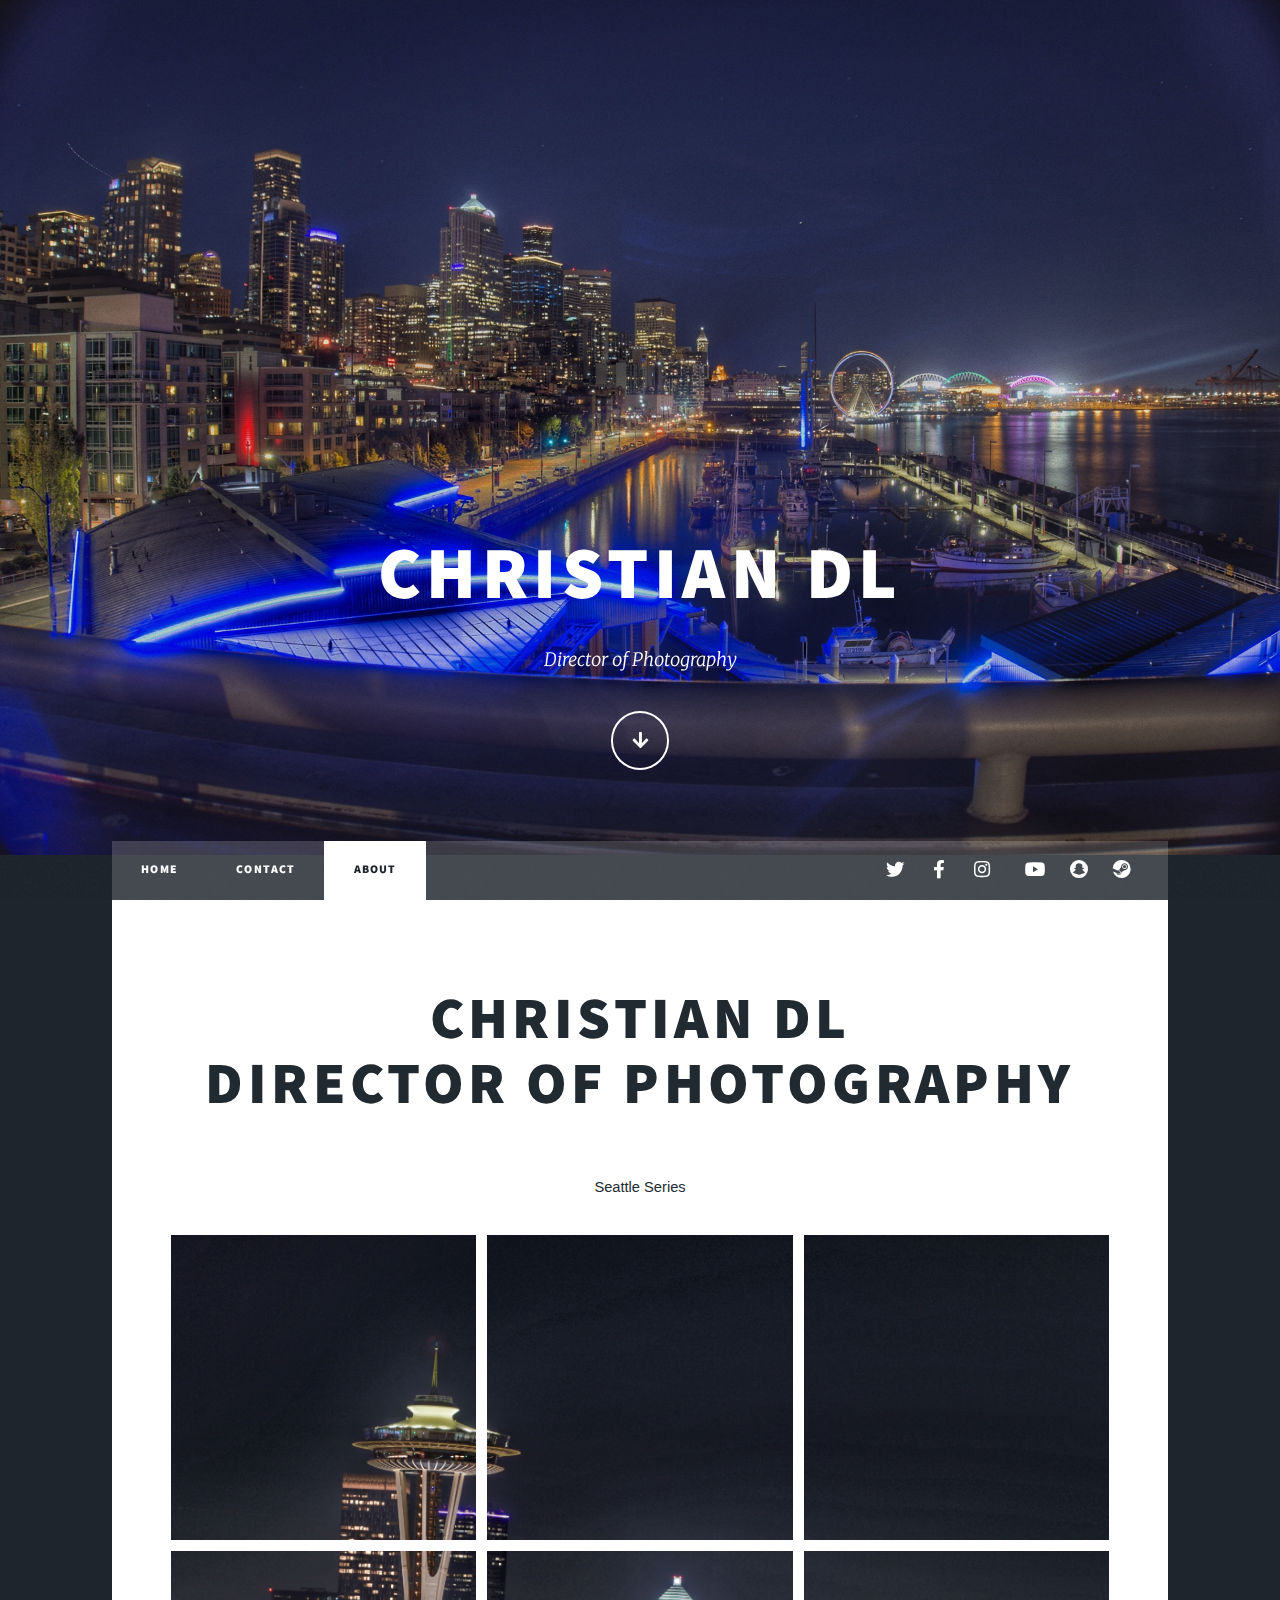
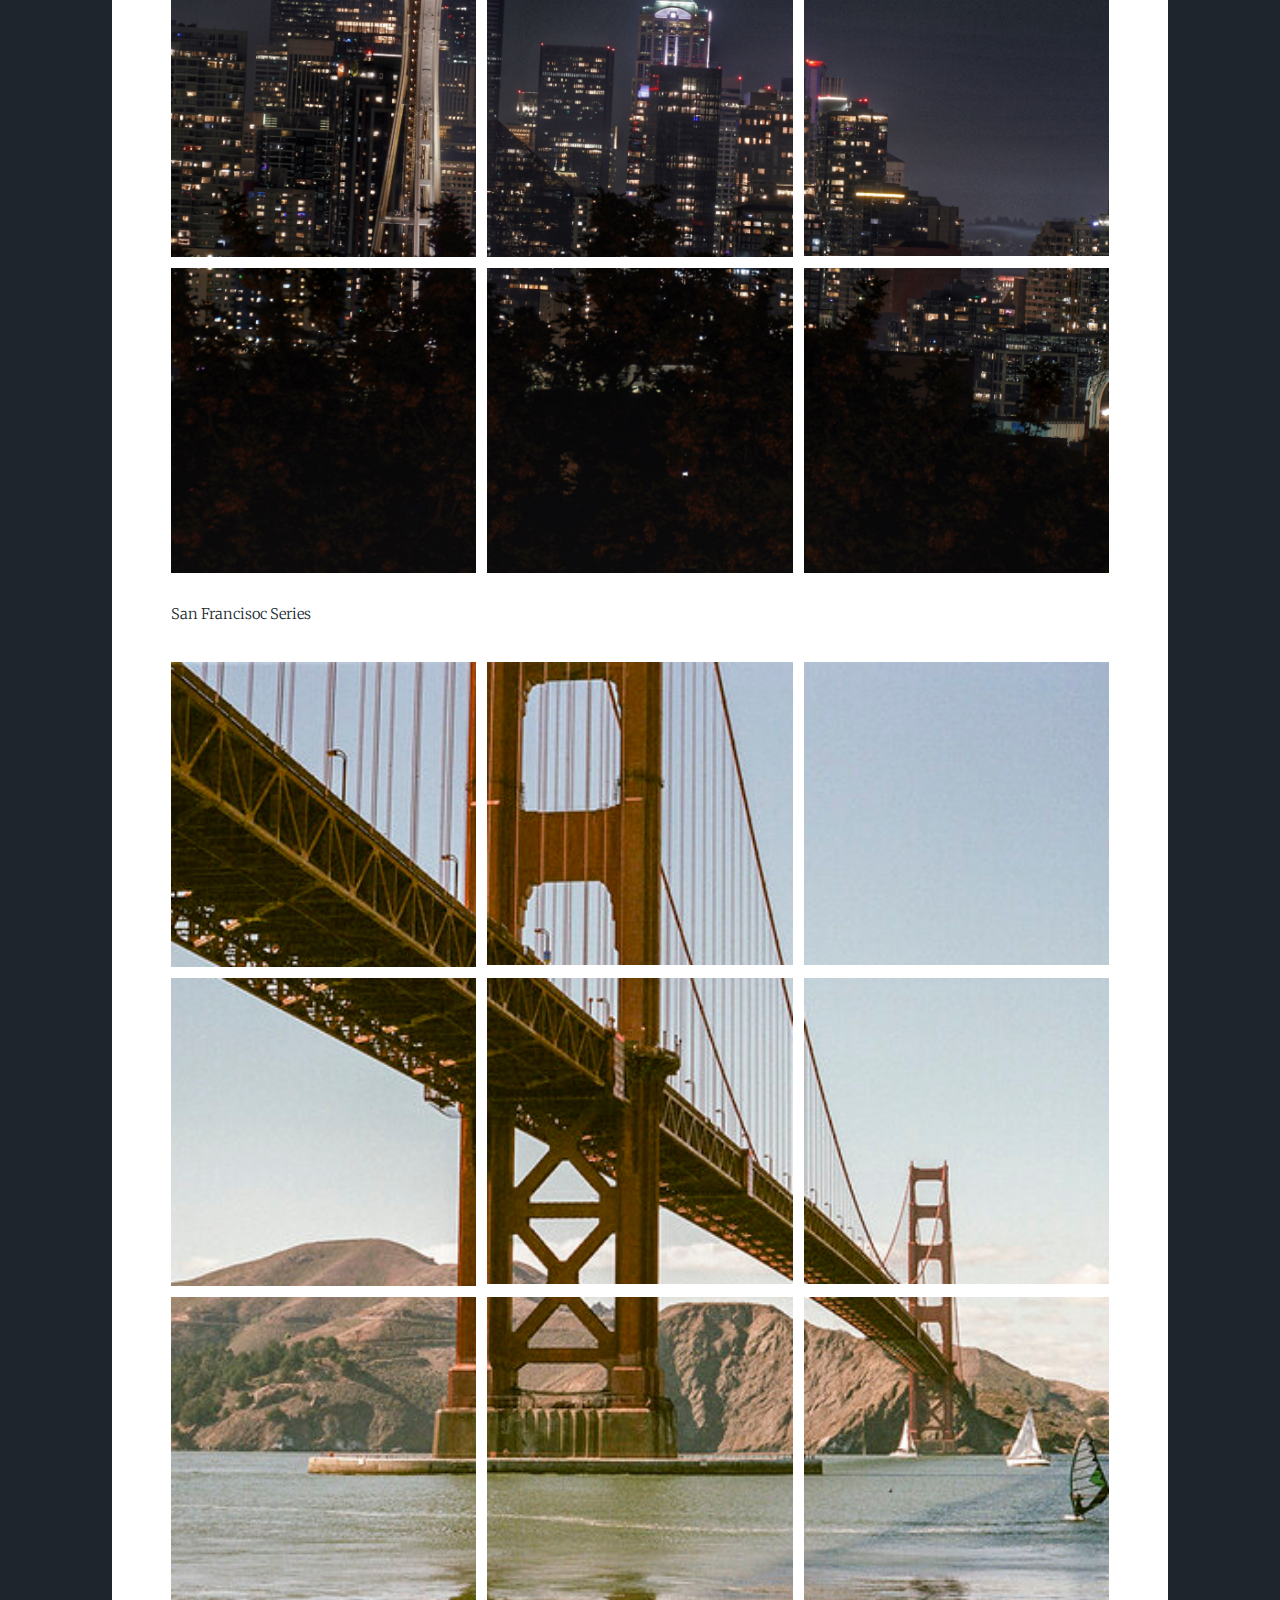
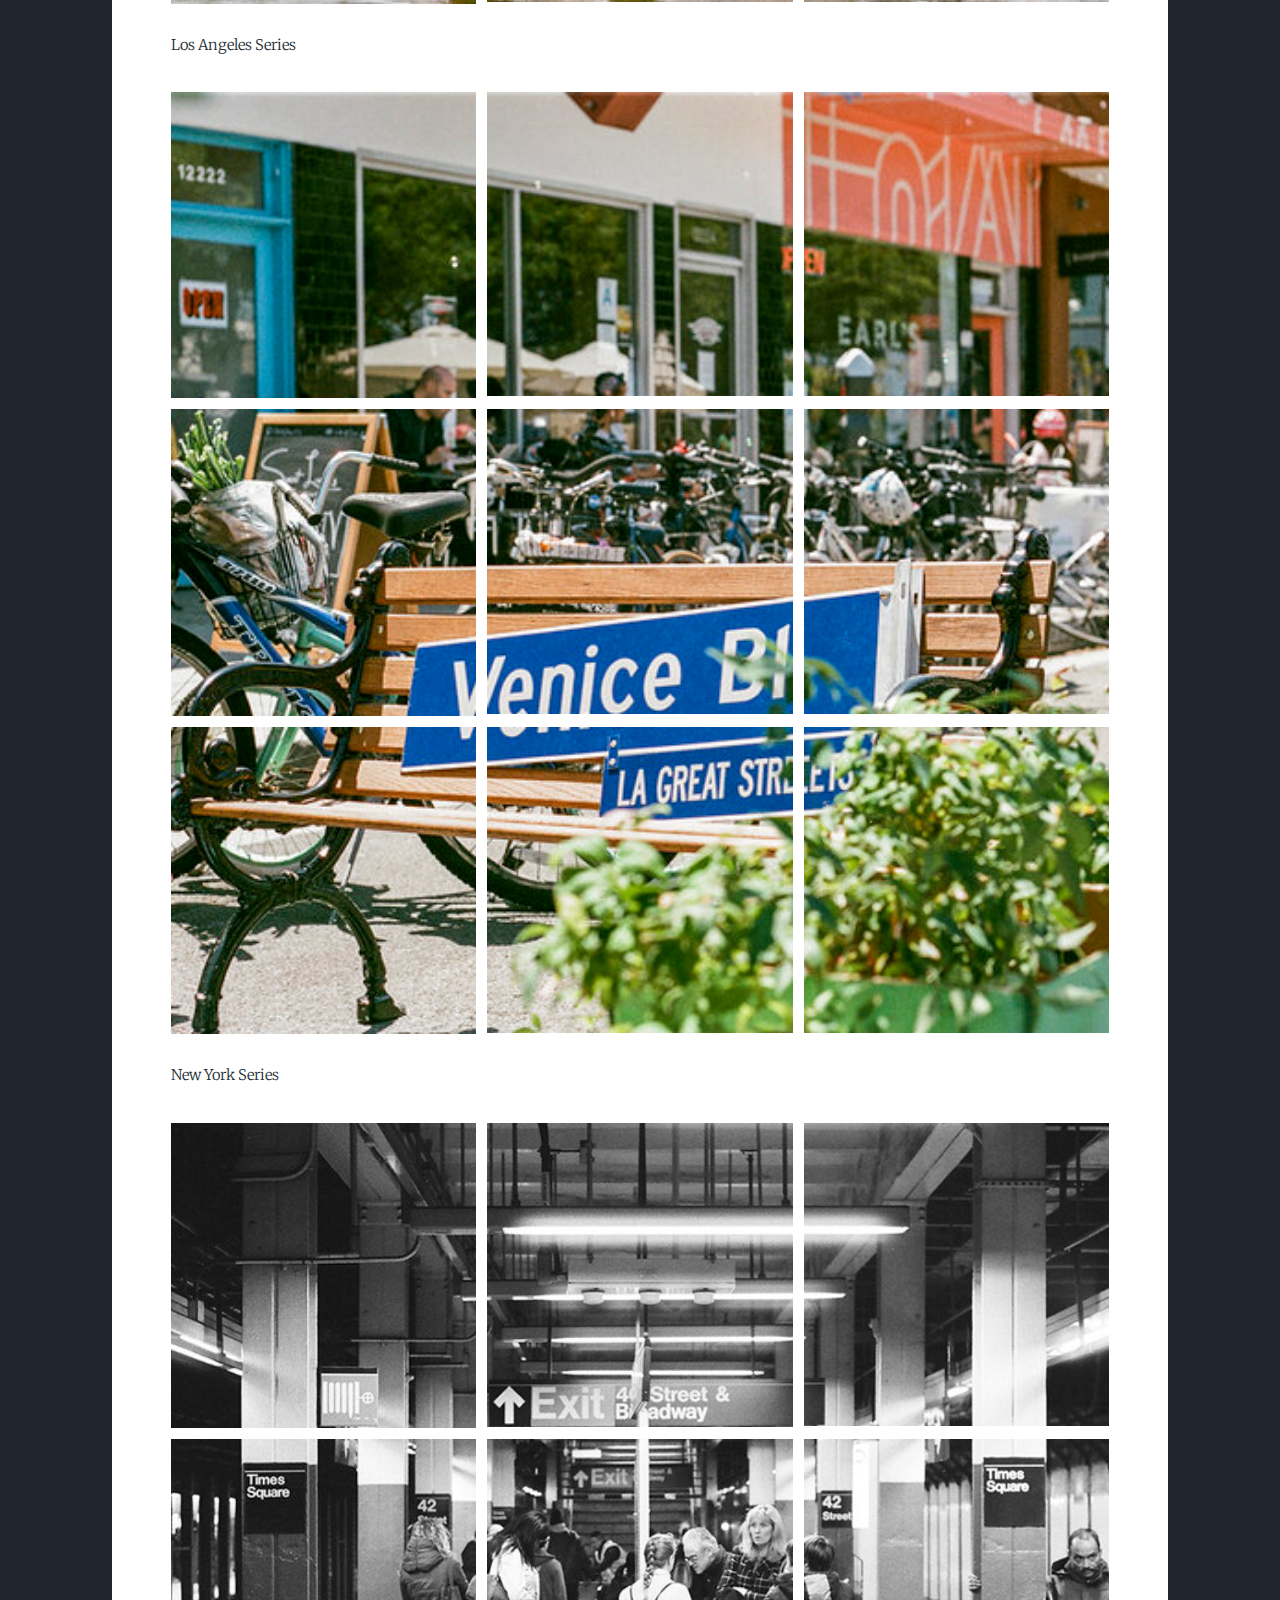
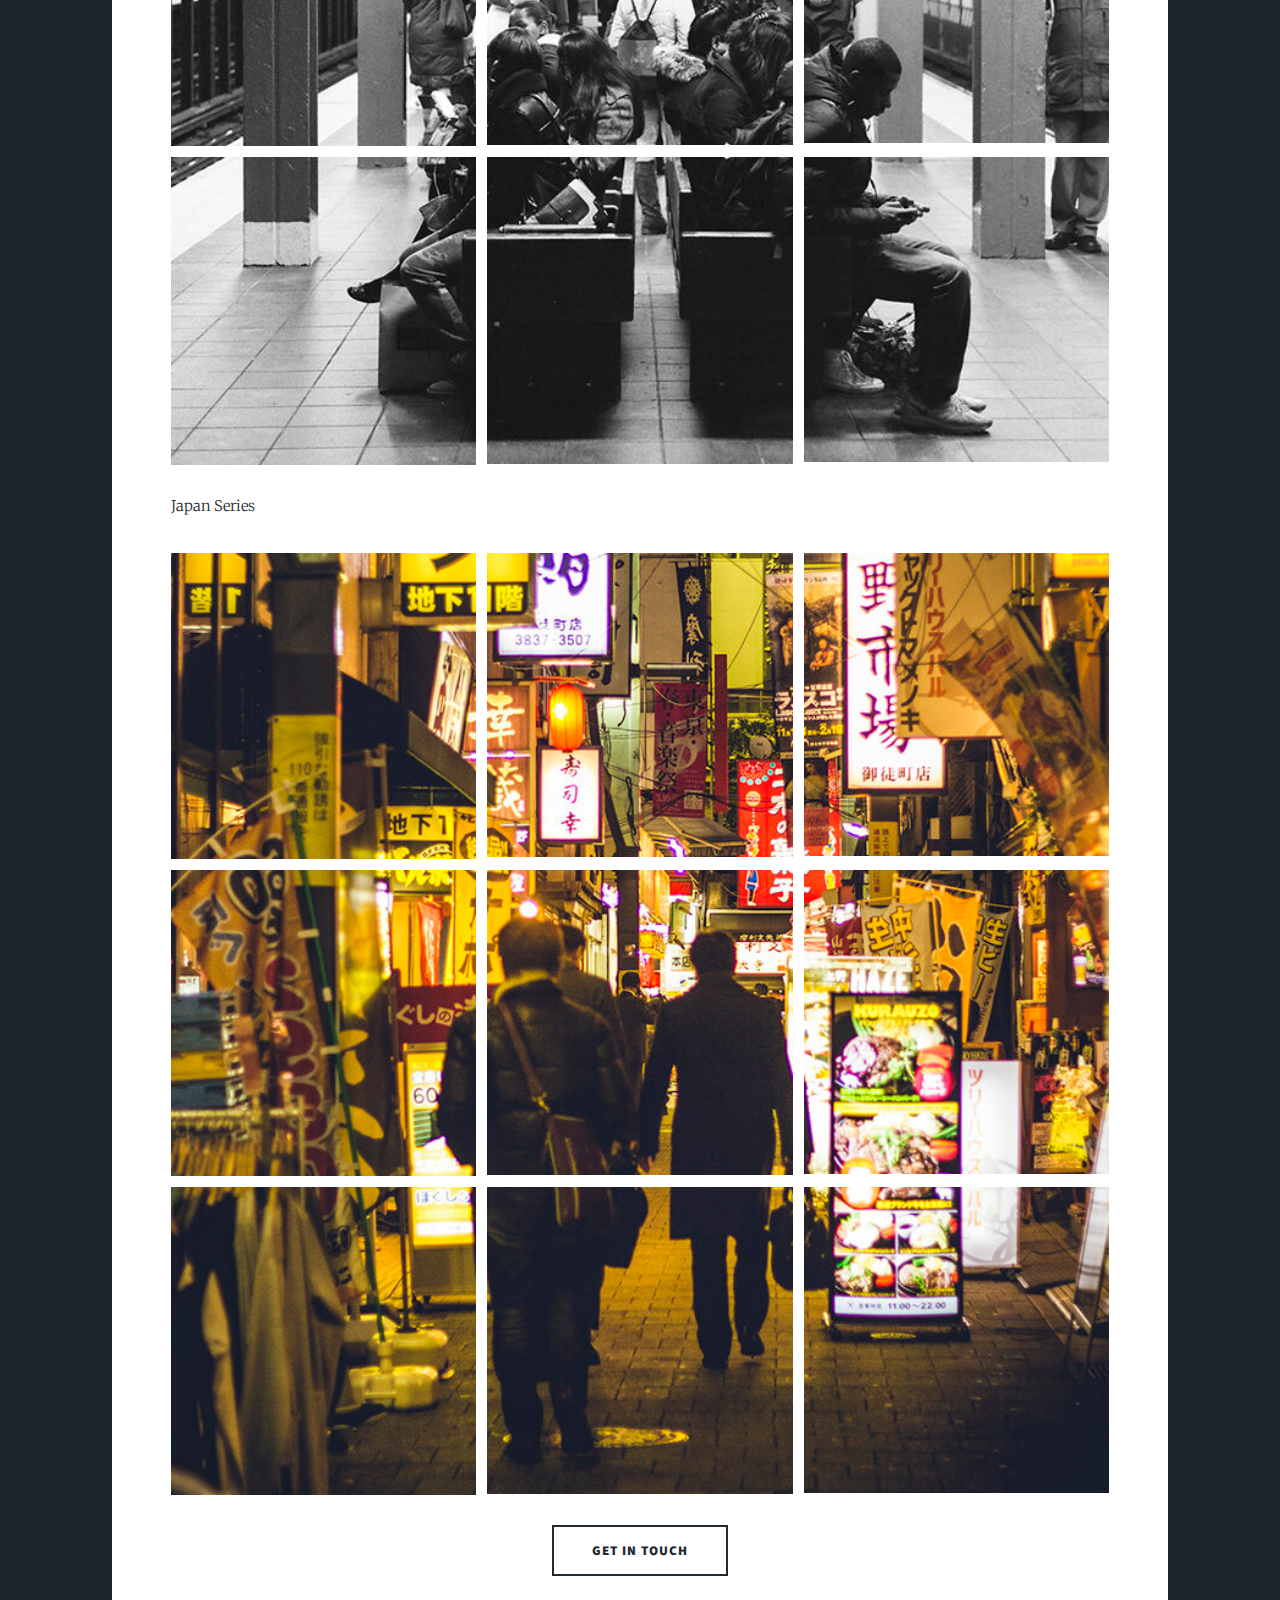
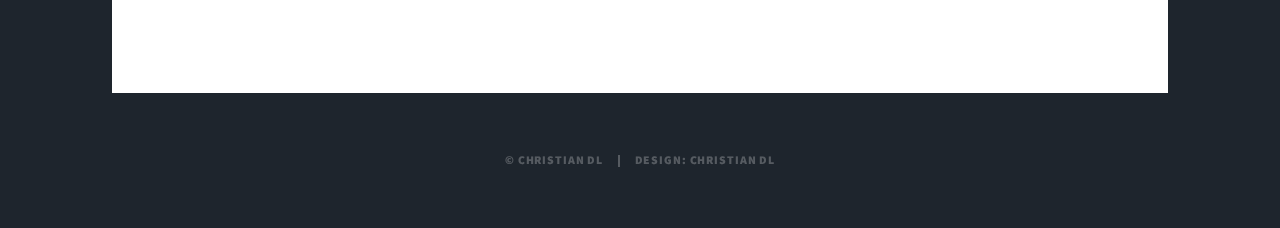
<file: about.html>
<!DOCTYPE HTML>
<!--
	
-->
<html>
	
	<head>
		<title>About Christian DL</title>
		<meta charset="utf-8" />
		<meta name="viewport" content="width=device-width, initial-scale=1, user-scalable=no" />
		<link rel="stylesheet" href="assets/css/main.css" />
		<noscript><link rel="stylesheet" href="assets/css/noscript.css" /></noscript>
		
		
	<body class="is-preload">

		<!-- Wrapper -->
			<div id="wrapper">

				<!-- Intro -->
					<div id="intro">
						<h1>Christian DL</h1>
						<p>Director of Photography</p>
						<ul class="actions">
							<li><a href="#header" class="button icon solid solo fa-arrow-down scrolly">Continue</a></li>
						</ul>
					</div>

				<!-- Header -->
					<header id="header">
						<a class="logo">Contact <br />Christian DL</a>
					</header>
				
				<!-- Nav -->
					<nav id="nav">
						<ul class="links">
							<li><a href="index.html">Home</a></li>
							<li><a href="contact.html">Contact</a></li>
							<li class="active"><a href="about.html">About</a></li>
						</ul>
						<ul class="icons">
							<li><a href="https://www.twitter.com" class="icon brands fa-twitter"><span class="label">Twitter</span></a></li>
							<li><a href="https://www.facebook.com" class="icon brands fa-facebook-f"><span class="label">Facebook</span></a></li>
							<li><a href="https://www.instagram.com" class="icon brands fa-instagram"><span class="label">Instagram</span></a></li>
							<li><a href="https://tiktok.com" class="icon brands fa-tiktok"><span class="label">TikTok</span></a></li>
							<li><a href="https://youtube.com" class="icon brands fa-youtube"><span class="label">YouTube</span></a></li>
							<li><a href="https://snapchat.com" class="icon brands fa-snapchat"><span class="label">SnapChat</span></a></li>
							<li><a href="https://steam.com" class="icon brands fa-steam"><span class="label">Steam</span></a></li>
					
						</ul>
					</nav>
			
				<!-- Main -->
					<div id="main">

						<!-- Featured Post -->
							<article class="post featured">
								
								
								
								
									<header class="major">
									
									<h2>Christian DL<br />
									Director of Photography</a></h2>
									
								
								



<p style="clear: both; padding-top: 24px;">Seattle Series</p>  

                             
                
                      <div class="box alt">
										<div class="row gtr-50 gtr-uniform">
											<div class="col-4"><span class="image fit"><img src="images/IMG_6266-1.png" alt="" /></span></div>
											<div class="col-4"><span class="image fit"><img src="images/IMG_6266-2.png" alt="" /></span></div>
											<div class="col-4"><span class="image fit"><img src="images/IMG_6266-3.png" alt="" /></span></div>
											<!-- Break -->
											<div class="col-4"><span class="image fit"><img src="images/IMG_6266-4.png" alt="" /></span></div>
											<div class="col-4"><span class="image fit"><img src="images/IMG_6266-5.png" alt="" /></span></div>
											<div class="col-4"><span class="image fit"><img src="images/IMG_6266-6.png" alt="" /></span></div>
											<!-- Break -->
											<div class="col-4"><span class="image fit"><img src="images/IMG_6266-7.png" alt="" /></span></div>
											<div class="col-4"><span class="image fit"><img src="images/IMG_6266-8.png" alt="" /></span></div>
											<div class="col-4"><span class="image fit"><img src="images/IMG_6266-9.png" alt="" /></span></div>
										</div>
			      <p style="clear: both; padding-top: 24px;">San Francisoc Series</p>  
			      <div class="row gtr-50 gtr-uniform">
											<div class="col-4"><span class="image fit"><img src="images/sf-1.png" alt="" /></span></div>
											<div class="col-4"><span class="image fit"><img src="images/sf-2.png" alt="" /></span></div>
											<div class="col-4"><span class="image fit"><img src="images/sf-3.png" alt="" /></span></div>
											<!-- Break -->
											<div class="col-4"><span class="image fit"><img src="images/sf-4.png" alt="" /></span></div>
											<div class="col-4"><span class="image fit"><img src="images/sf-5.png" alt="" /></span></div>
											<div class="col-4"><span class="image fit"><img src="images/sf-6.png" alt="" /></span></div>
											<!-- Break -->
											<div class="col-4"><span class="image fit"><img src="images/sf-7.png" alt="" /></span></div>
											<div class="col-4"><span class="image fit"><img src="images/sf-8.png" alt="" /></span></div>
											<div class="col-4"><span class="image fit"><img src="images/sf-9.png" alt="" /></span></div>
										</div>
			      <p style="clear: both; padding-top: 24px;">Los Angeles Series</p>  
			      <div class="row gtr-50 gtr-uniform">
											<div class="col-4"><span class="image fit"><img src="images/la-1.png" alt="" /></span></div>
											<div class="col-4"><span class="image fit"><img src="images/la-2.png" alt="" /></span></div>
											<div class="col-4"><span class="image fit"><img src="images/la-3.png" alt="" /></span></div>
											<!-- Break -->
											<div class="col-4"><span class="image fit"><img src="images/la-4.png" alt="" /></span></div>
											<div class="col-4"><span class="image fit"><img src="images/la-5.png" alt="" /></span></div>
											<div class="col-4"><span class="image fit"><img src="images/la-6.png" alt="" /></span></div>
											<!-- Break -->
											<div class="col-4"><span class="image fit"><img src="images/la-7.png" alt="" /></span></div>
											<div class="col-4"><span class="image fit"><img src="images/la-8.png" alt="" /></span></div>
											<div class="col-4"><span class="image fit"><img src="images/la-9.png" alt="" /></span></div>
										</div>
			      <p style="clear: both; padding-top: 24px;">New York Series</p>  
			      <div class="row gtr-50 gtr-uniform">
											<div class="col-4"><span class="image fit"><img src="images/ny-2.png" alt="" /></span></div>
											<div class="col-4"><span class="image fit"><img src="images/ny-3.png" alt="" /></span></div>
											<div class="col-4"><span class="image fit"><img src="images/ny-4.png" alt="" /></span></div>
											<!-- Break -->
											<div class="col-4"><span class="image fit"><img src="images/ny-5.png" alt="" /></span></div>
											<div class="col-4"><span class="image fit"><img src="images/ny-6.png" alt="" /></span></div>
											<div class="col-4"><span class="image fit"><img src="images/ny-7.png" alt="" /></span></div>
											<!-- Break -->
											<div class="col-4"><span class="image fit"><img src="images/ny-8.png" alt="" /></span></div>
											<div class="col-4"><span class="image fit"><img src="images/ny-9.png" alt="" /></span></div>
											<div class="col-4"><span class="image fit"><img src="images/ny-10.png" alt="" /></span></div>
										</div>
			      <p style="clear: both; padding-top: 24px;">Japan Series</p>  
			      <div class="row gtr-50 gtr-uniform">
											<div class="col-4"><span class="image fit"><img src="images/sb-1.png" alt="" /></span></div>
											<div class="col-4"><span class="image fit"><img src="images/sb-2.png" alt="" /></span></div>
											<div class="col-4"><span class="image fit"><img src="images/sb-3.png" alt="" /></span></div>
											<!-- Break -->
											<div class="col-4"><span class="image fit"><img src="images/sb-4.png" alt="" /></span></div>
											<div class="col-4"><span class="image fit"><img src="images/sb-5.png" alt="" /></span></div>
											<div class="col-4"><span class="image fit"><img src="images/sb-6.png" alt="" /></span></div>
											<!-- Break -->
											<div class="col-4"><span class="image fit"><img src="images/sb-7.png" alt="" /></span></div>
											<div class="col-4"><span class="image fit"><img src="images/sb-8.png" alt="" /></span></div>
											<div class="col-4"><span class="image fit"><img src="images/sb-9.png" alt="" /></span></div>
										</div>
									</div>	
									<ul class="actions special">
									<li><a href="contact.html" class="button large">Get In Touch</a></li>
								</ul>
</header>
							</article>
						</div>
				</div>
						
					<div id="copyright">
						<ul><li>&copy; Christian DL</li><li>Design: Christian DL</a></li></ul>
					</div>

			</div>

						
		<!-- Scripts -->
			<script src="assets/js/jquery.min.js"></script>
			<script src="assets/js/jquery.scrollex.min.js"></script>
			<script src="assets/js/jquery.scrolly.min.js"></script>
			<script src="assets/js/browser.min.js"></script>
			<script src="assets/js/breakpoints.min.js"></script>
			<script src="assets/js/util.js"></script>
			<script src="assets/js/main.js"></script>

	</body>
</html>
</file>
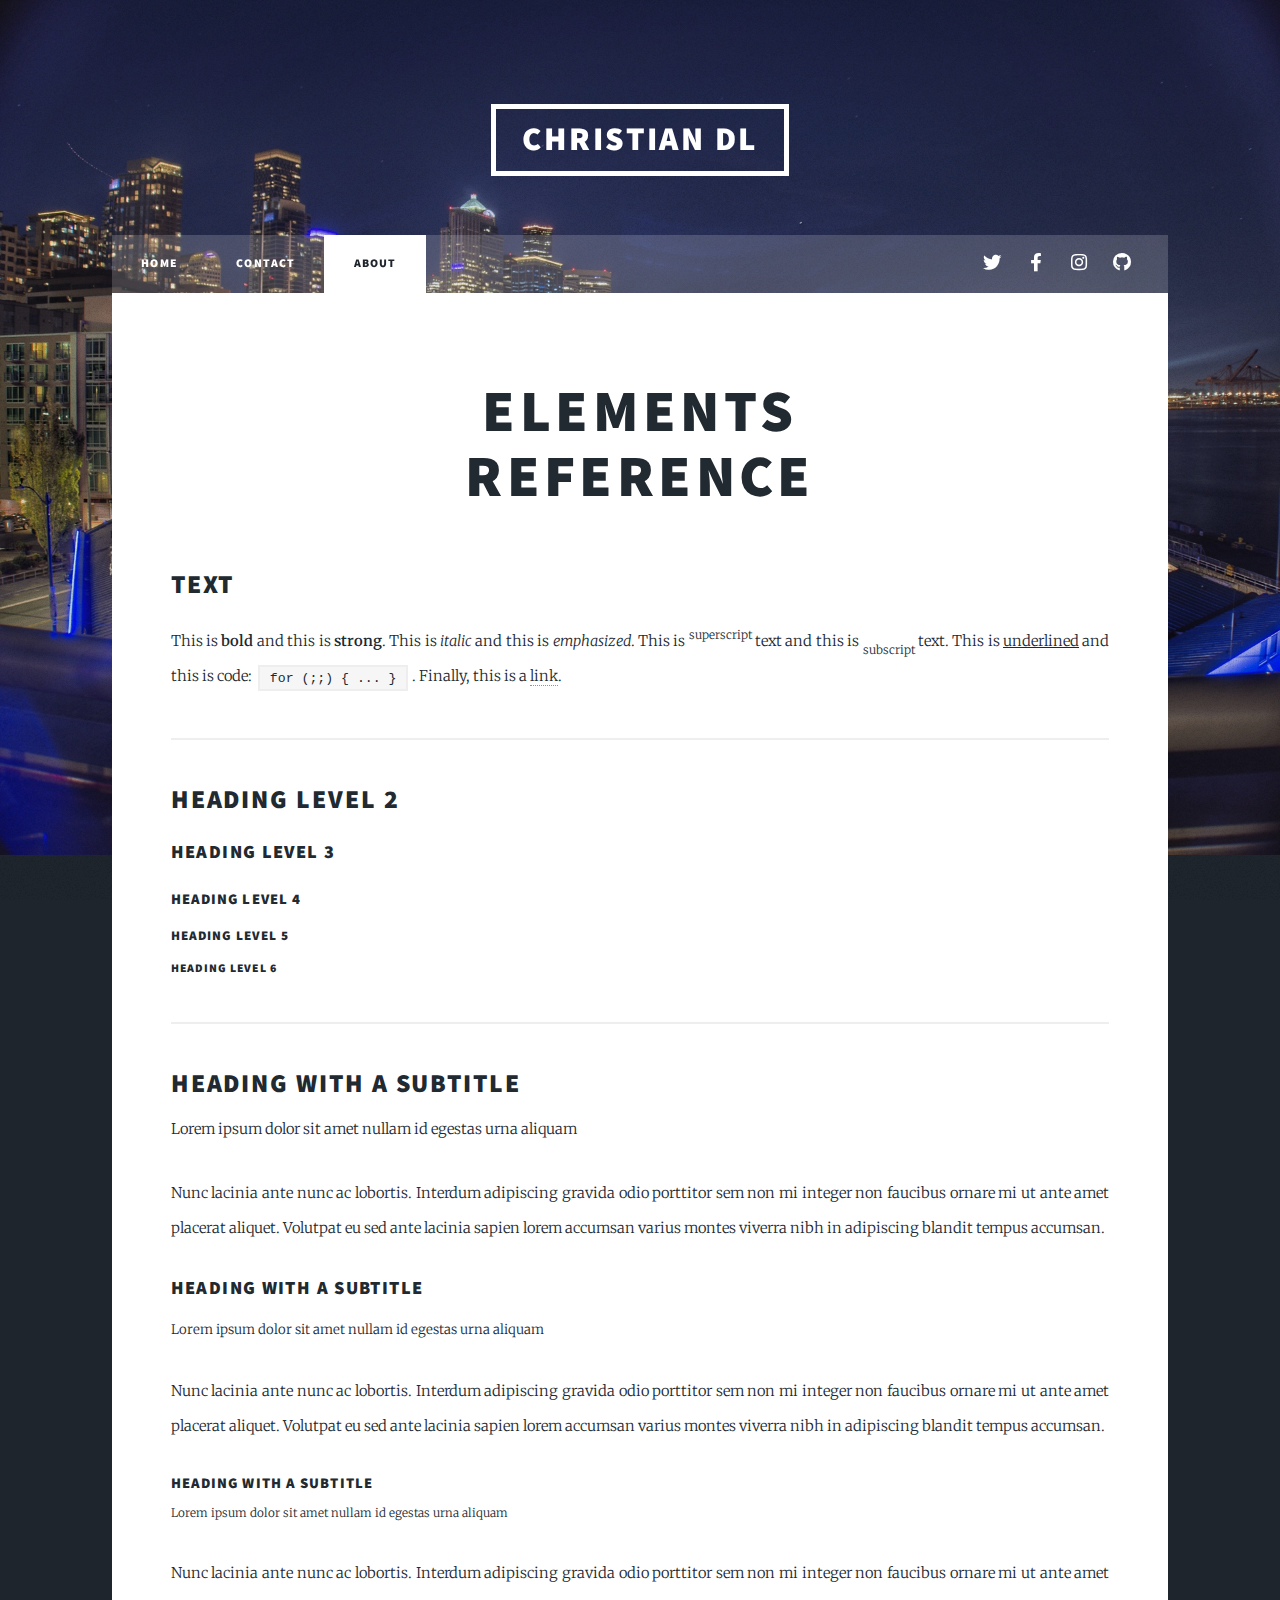
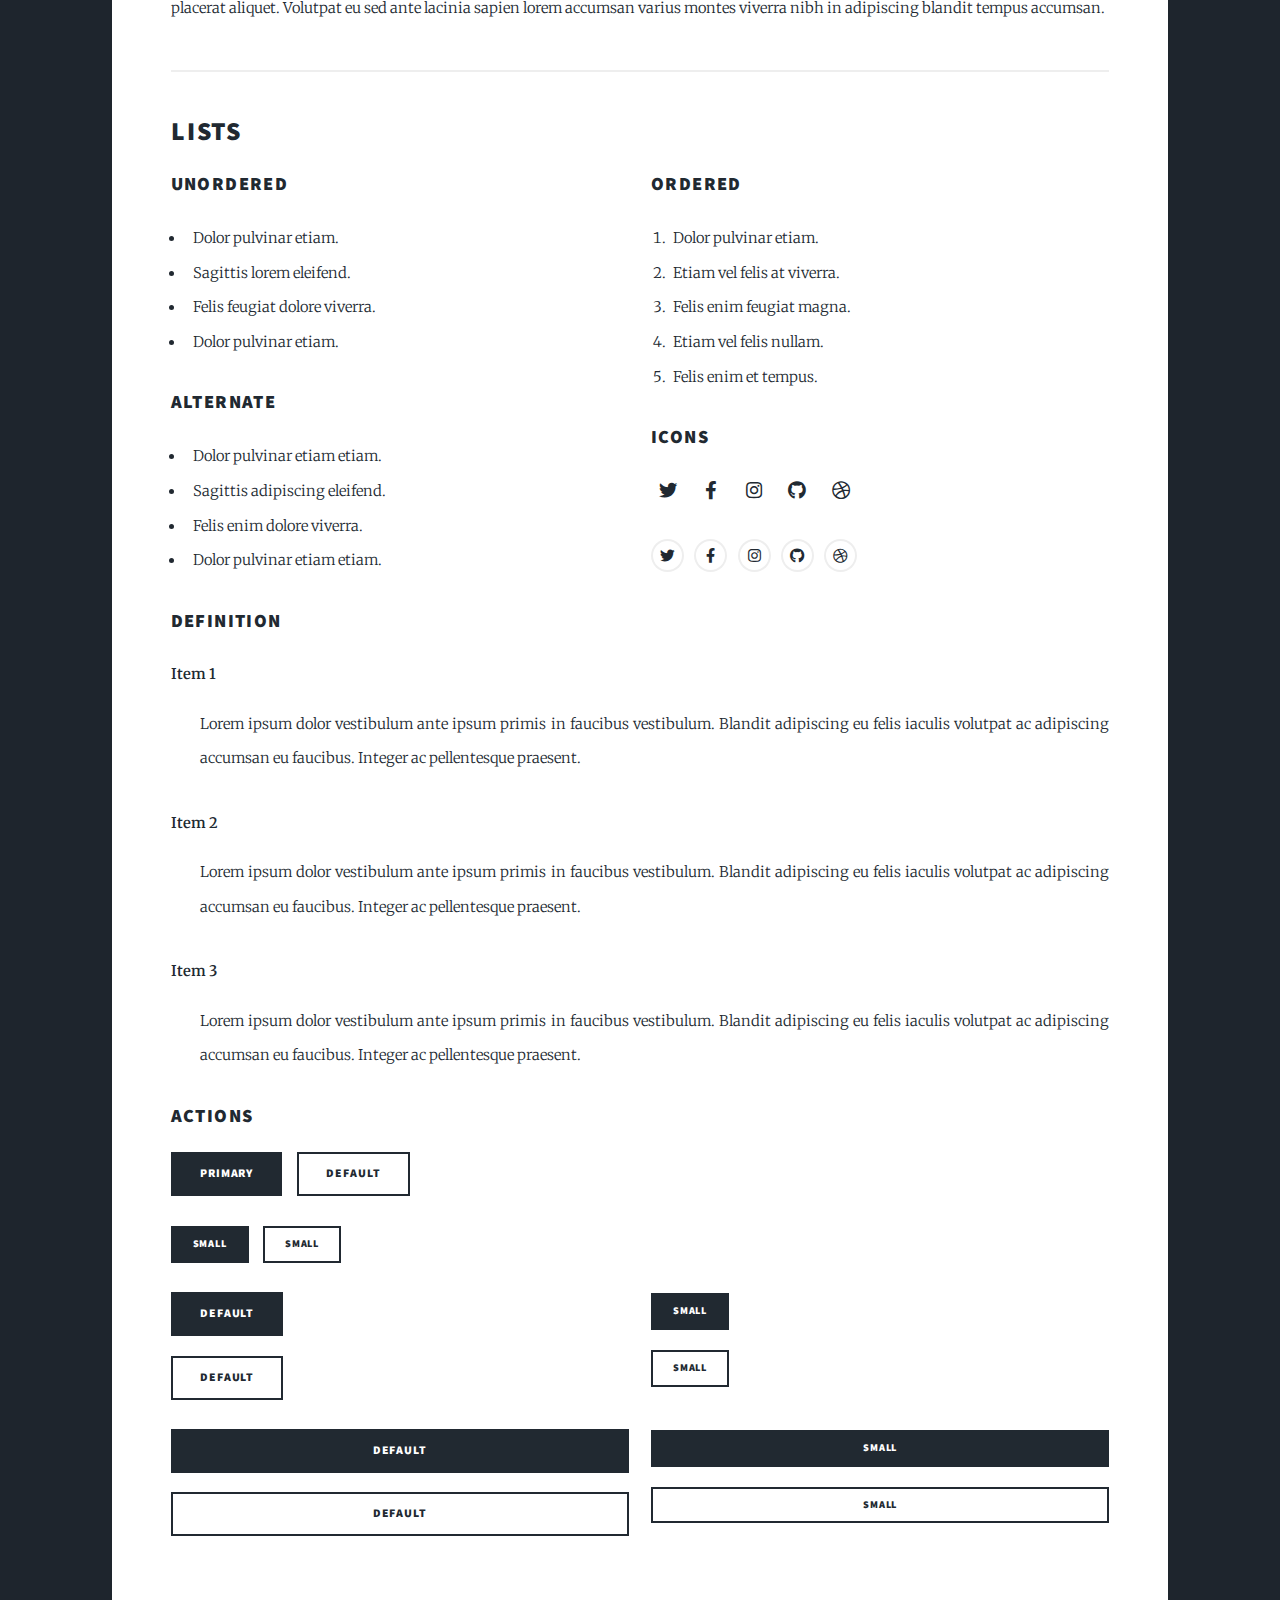
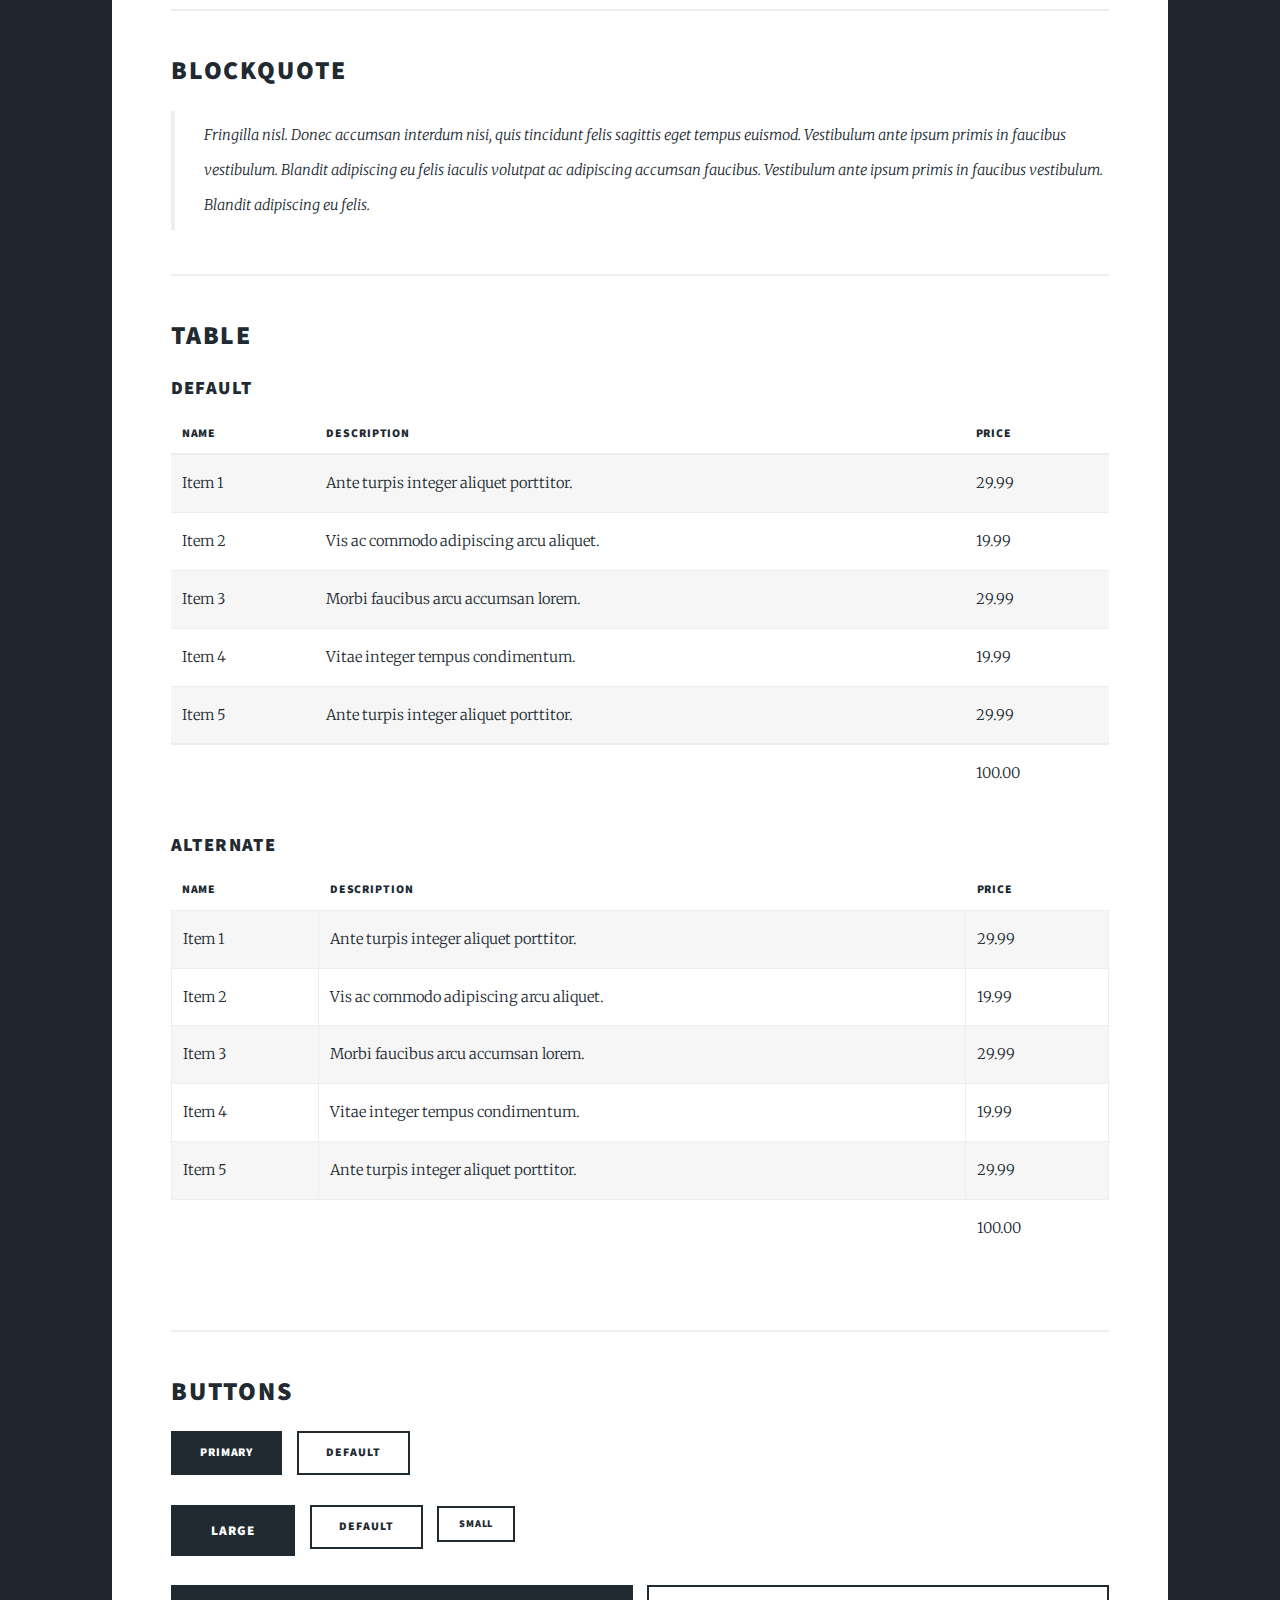
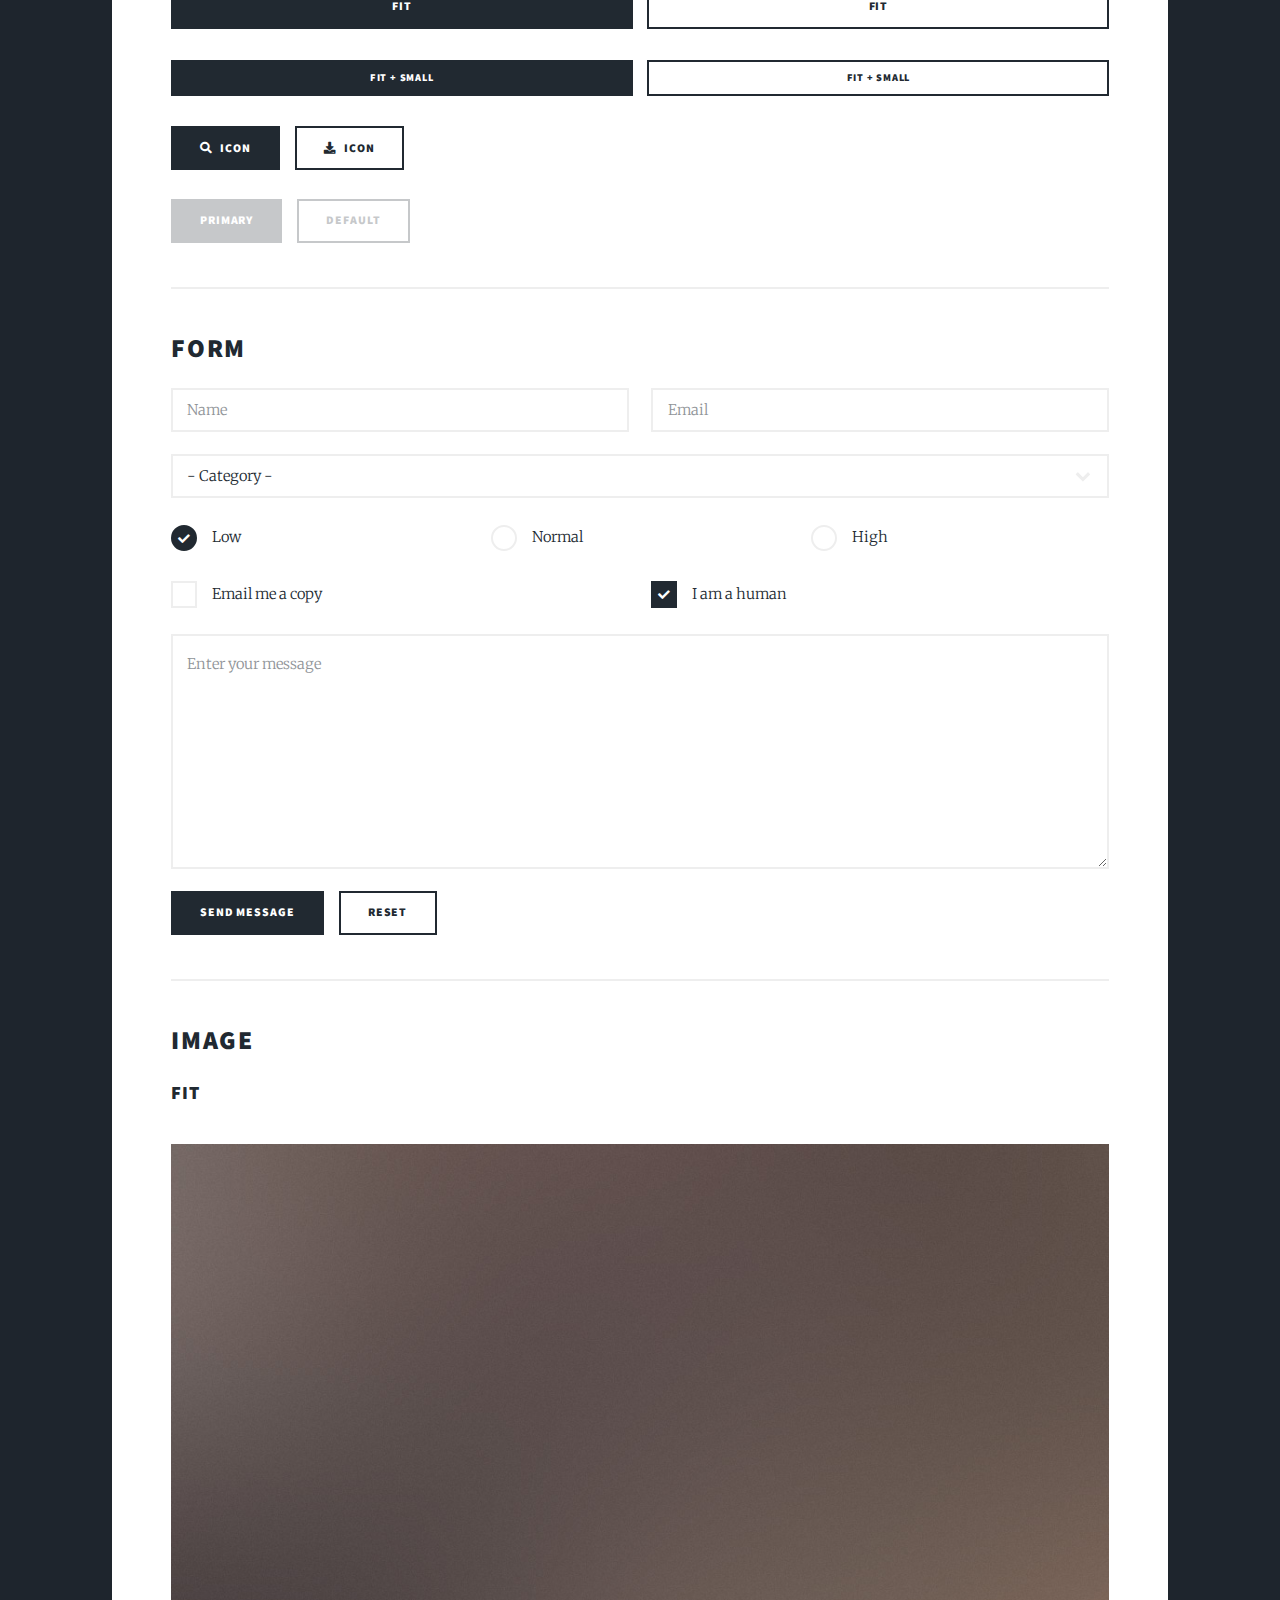
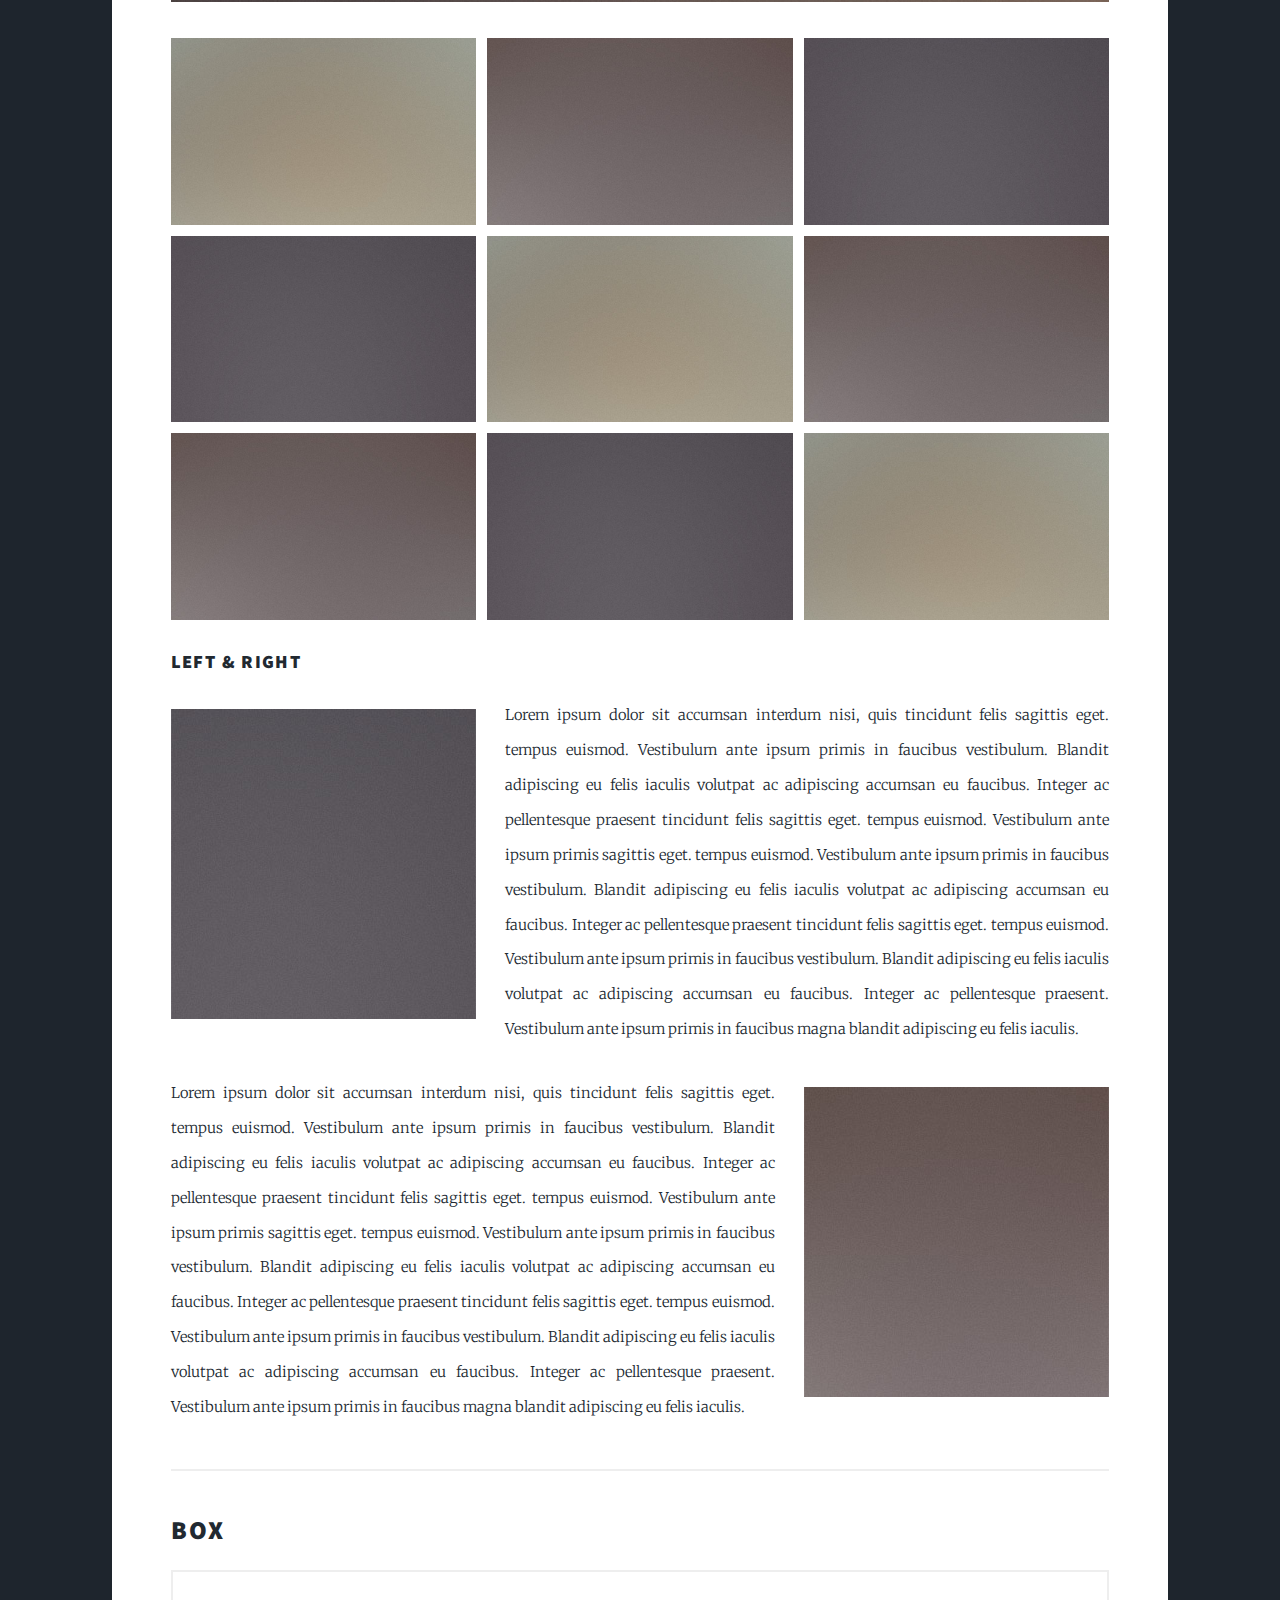
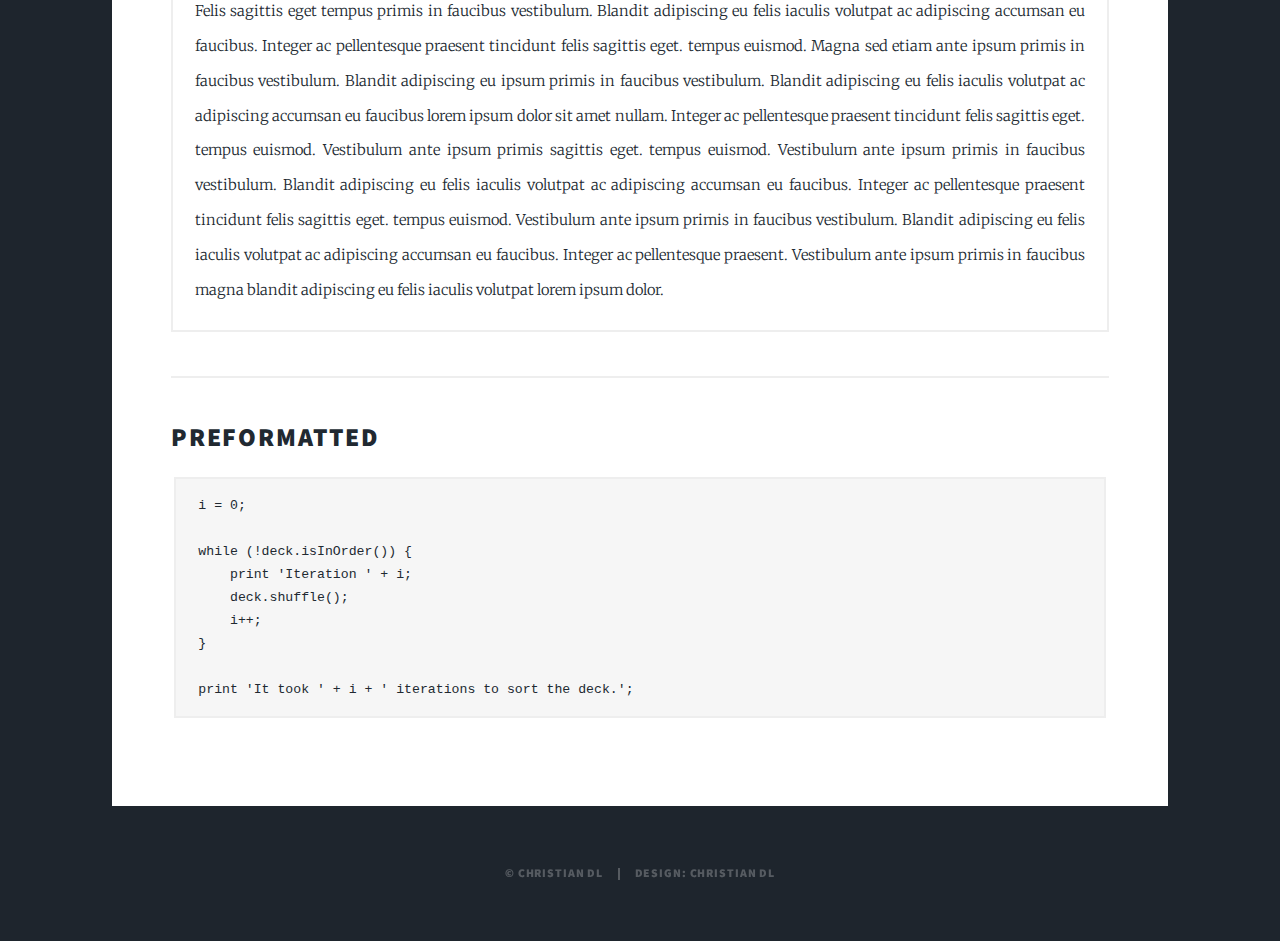
<file: About.html>
<!DOCTYPE HTML>

<html>
	<head>
		<title>About Christian DL</title>
		<meta charset="utf-8" />
		<meta name="viewport" content="width=device-width, initial-scale=1, user-scalable=no" />
		<link rel="stylesheet" href="assets/css/main.css" />
		<noscript><link rel="stylesheet" href="assets/css/noscript.css" /></noscript>
	</head>
	<body class="is-preload">

		<!-- Wrapper -->
			<div id="wrapper">

				<!-- Header -->
					<header id="header">
						<a href="index.html" class="logo">Christian DL</a>
					</header>

				<!-- Nav -->
					<nav id="nav">
						<ul class="links">
							<li><a href="index.html">Home</a></li>
							<li><a href="generic.html">Contact</a></li>
							<li class="active"><a href="elements.html">About</a></li>
						</ul>
						<ul class="icons">
							<li><a href="#" class="icon brands fa-twitter"><span class="label">Twitter</span></a></li>
							<li><a href="#" class="icon brands fa-facebook-f"><span class="label">Facebook</span></a></li>
							<li><a href="#" class="icon brands fa-instagram"><span class="label">Instagram</span></a></li>
							<li><a href="#" class="icon brands fa-github"><span class="label">GitHub</span></a></li>
						</ul>
					</nav>

				<!-- Main -->
					<div id="main">

						<!-- Post -->
							<section class="post">
								<header class="major">
									<h1>Elements<br />
									Reference</h1>
								</header>

								<!-- Text stuff -->
									<h2>Text</h2>
									<p>This is <b>bold</b> and this is <strong>strong</strong>. This is <i>italic</i> and this is <em>emphasized</em>.
									This is <sup>superscript</sup> text and this is <sub>subscript</sub> text.
									This is <u>underlined</u> and this is code: <code>for (;;) { ... }</code>.
									Finally, this is a <a href="#">link</a>.</p>
									<hr />
									<h2>Heading Level 2</h2>
									<h3>Heading Level 3</h3>
									<h4>Heading Level 4</h4>
									<h5>Heading Level 5</h5>
									<h6>Heading Level 6</h6>
									<hr />
									<header>
										<h2>Heading with a Subtitle</h2>
										<p>Lorem ipsum dolor sit amet nullam id egestas urna aliquam</p>
									</header>
									<p>Nunc lacinia ante nunc ac lobortis. Interdum adipiscing gravida odio porttitor sem non mi integer non faucibus ornare mi ut ante amet placerat aliquet. Volutpat eu sed ante lacinia sapien lorem accumsan varius montes viverra nibh in adipiscing blandit tempus accumsan.</p>
									<header>
										<h3>Heading with a Subtitle</h3>
										<p>Lorem ipsum dolor sit amet nullam id egestas urna aliquam</p>
									</header>
									<p>Nunc lacinia ante nunc ac lobortis. Interdum adipiscing gravida odio porttitor sem non mi integer non faucibus ornare mi ut ante amet placerat aliquet. Volutpat eu sed ante lacinia sapien lorem accumsan varius montes viverra nibh in adipiscing blandit tempus accumsan.</p>
									<header>
										<h4>Heading with a Subtitle</h4>
										<p>Lorem ipsum dolor sit amet nullam id egestas urna aliquam</p>
									</header>
									<p>Nunc lacinia ante nunc ac lobortis. Interdum adipiscing gravida odio porttitor sem non mi integer non faucibus ornare mi ut ante amet placerat aliquet. Volutpat eu sed ante lacinia sapien lorem accumsan varius montes viverra nibh in adipiscing blandit tempus accumsan.</p>

									<hr />

								<!-- Lists -->
									<h2>Lists</h2>
									<div class="row">
										<div class="col-6 col-12-small">

											<h3>Unordered</h3>
											<ul>
												<li>Dolor pulvinar etiam.</li>
												<li>Sagittis lorem eleifend.</li>
												<li>Felis feugiat dolore viverra.</li>
												<li>Dolor pulvinar etiam.</li>
											</ul>

											<h3>Alternate</h3>
											<ul class="alt">
												<li>Dolor pulvinar etiam etiam.</li>
												<li>Sagittis adipiscing eleifend.</li>
												<li>Felis enim dolore viverra.</li>
												<li>Dolor pulvinar etiam etiam.</li>
											</ul>

										</div>
										<div class="col-6 col-12-small">

											<h3>Ordered</h3>
											<ol>
												<li>Dolor pulvinar etiam.</li>
												<li>Etiam vel felis at viverra.</li>
												<li>Felis enim feugiat magna.</li>
												<li>Etiam vel felis nullam.</li>
												<li>Felis enim et tempus.</li>
											</ol>

											<h3>Icons</h3>
											<ul class="icons">
												<li><a href="#" class="icon brands fa-twitter"><span class="label">Twitter</span></a></li>
												<li><a href="#" class="icon brands fa-facebook-f"><span class="label">Facebook</span></a></li>
												<li><a href="#" class="icon brands fa-instagram"><span class="label">Instagram</span></a></li>
												<li><a href="#" class="icon brands fa-github"><span class="label">Github</span></a></li>
												<li><a href="#" class="icon brands fa-dribbble"><span class="label">Dribbble</span></a></li>
											</ul>
											<ul class="icons alt">
												<li><a href="#" class="icon brands alt fa-twitter"><span class="label">Twitter</span></a></li>
												<li><a href="#" class="icon brands alt fa-facebook-f"><span class="label">Facebook</span></a></li>
												<li><a href="#" class="icon brands alt fa-instagram"><span class="label">Instagram</span></a></li>
												<li><a href="#" class="icon brands alt fa-github"><span class="label">Github</span></a></li>
												<li><a href="#" class="icon brands alt fa-dribbble"><span class="label">Dribbble</span></a></li>
											</ul>

										</div>
									</div>
									<h3>Definition</h3>
									<dl>
										<dt>Item 1</dt>
										<dd>
											<p>Lorem ipsum dolor vestibulum ante ipsum primis in faucibus vestibulum. Blandit adipiscing eu felis iaculis volutpat ac adipiscing accumsan eu faucibus. Integer ac pellentesque praesent.</p>
										</dd>
										<dt>Item 2</dt>
										<dd>
											<p>Lorem ipsum dolor vestibulum ante ipsum primis in faucibus vestibulum. Blandit adipiscing eu felis iaculis volutpat ac adipiscing accumsan eu faucibus. Integer ac pellentesque praesent.</p>
										</dd>
										<dt>Item 3</dt>
										<dd>
											<p>Lorem ipsum dolor vestibulum ante ipsum primis in faucibus vestibulum. Blandit adipiscing eu felis iaculis volutpat ac adipiscing accumsan eu faucibus. Integer ac pellentesque praesent.</p>
										</dd>
									</dl>

									<h3>Actions</h3>
									<ul class="actions">
										<li><a href="#" class="button primary">Primary</a></li>
										<li><a href="#" class="button">Default</a></li>
									</ul>
									<ul class="actions small">
										<li><a href="#" class="button primary small">Small</a></li>
										<li><a href="#" class="button small">Small</a></li>
									</ul>
									<div class="row">
										<div class="col-6 col-12-small">
											<ul class="actions stacked">
												<li><a href="#" class="button primary">Default</a></li>
												<li><a href="#" class="button">Default</a></li>
											</ul>
										</div>
										<div class="col-6 col-12-small">
											<ul class="actions stacked">
												<li><a href="#" class="button primary small">Small</a></li>
												<li><a href="#" class="button small">Small</a></li>
											</ul>
										</div>
									</div>
									<div class="row">
										<div class="col-6 col-12-small">
											<ul class="actions stacked">
												<li><a href="#" class="button primary fit">Default</a></li>
												<li><a href="#" class="button fit">Default</a></li>
											</ul>
										</div>
										<div class="col-6 col-12-small">
											<ul class="actions stacked">
												<li><a href="#" class="button primary small fit">Small</a></li>
												<li><a href="#" class="button small fit">Small</a></li>
											</ul>
										</div>
									</div>

									<hr />

								<!-- Blockquote -->
									<h2>Blockquote</h2>
									<blockquote>Fringilla nisl. Donec accumsan interdum nisi, quis tincidunt felis sagittis eget tempus euismod. Vestibulum ante ipsum primis in faucibus vestibulum. Blandit adipiscing eu felis iaculis volutpat ac adipiscing accumsan faucibus. Vestibulum ante ipsum primis in faucibus vestibulum. Blandit adipiscing eu felis.</blockquote>

									<hr />

								<!-- Table -->
									<h2>Table</h2>

									<h3>Default</h3>
									<div class="table-wrapper">
										<table>
											<thead>
												<tr>
													<th>Name</th>
													<th>Description</th>
													<th>Price</th>
												</tr>
											</thead>
											<tbody>
												<tr>
													<td>Item 1</td>
													<td>Ante turpis integer aliquet porttitor.</td>
													<td>29.99</td>
												</tr>
												<tr>
													<td>Item 2</td>
													<td>Vis ac commodo adipiscing arcu aliquet.</td>
													<td>19.99</td>
												</tr>
												<tr>
													<td>Item 3</td>
													<td> Morbi faucibus arcu accumsan lorem.</td>
													<td>29.99</td>
												</tr>
												<tr>
													<td>Item 4</td>
													<td>Vitae integer tempus condimentum.</td>
													<td>19.99</td>
												</tr>
												<tr>
													<td>Item 5</td>
													<td>Ante turpis integer aliquet porttitor.</td>
													<td>29.99</td>
												</tr>
											</tbody>
											<tfoot>
												<tr>
													<td colspan="2"></td>
													<td>100.00</td>
												</tr>
											</tfoot>
										</table>
									</div>

									<h3>Alternate</h3>
									<div class="table-wrapper">
										<table class="alt">
											<thead>
												<tr>
													<th>Name</th>
													<th>Description</th>
													<th>Price</th>
												</tr>
											</thead>
											<tbody>
												<tr>
													<td>Item 1</td>
													<td>Ante turpis integer aliquet porttitor.</td>
													<td>29.99</td>
												</tr>
												<tr>
													<td>Item 2</td>
													<td>Vis ac commodo adipiscing arcu aliquet.</td>
													<td>19.99</td>
												</tr>
												<tr>
													<td>Item 3</td>
													<td> Morbi faucibus arcu accumsan lorem.</td>
													<td>29.99</td>
												</tr>
												<tr>
													<td>Item 4</td>
													<td>Vitae integer tempus condimentum.</td>
													<td>19.99</td>
												</tr>
												<tr>
													<td>Item 5</td>
													<td>Ante turpis integer aliquet porttitor.</td>
													<td>29.99</td>
												</tr>
											</tbody>
											<tfoot>
												<tr>
													<td colspan="2"></td>
													<td>100.00</td>
												</tr>
											</tfoot>
										</table>
									</div>

									<hr />

								<!-- Buttons -->
									<h2>Buttons</h2>
									<ul class="actions">
										<li><a href="#" class="button primary">Primary</a></li>
										<li><a href="#" class="button">Default</a></li>
									</ul>
									<ul class="actions">
										<li><a href="#" class="button primary large">Large</a></li>
										<li><a href="#" class="button">Default</a></li>
										<li><a href="#" class="button small">Small</a></li>
									</ul>
									<ul class="actions fit">
										<li><a href="#" class="button primary fit">Fit</a></li>
										<li><a href="#" class="button fit">Fit</a></li>
									</ul>
									<ul class="actions fit small">
										<li><a href="#" class="button primary fit small">Fit + Small</a></li>
										<li><a href="#" class="button fit small">Fit + Small</a></li>
									</ul>
									<ul class="actions">
										<li><a href="#" class="button primary icon solid fa-search">Icon</a></li>
										<li><a href="#" class="button icon solid fa-download">Icon</a></li>
									</ul>
									<ul class="actions">
										<li><span class="button primary disabled">Primary</span></li>
										<li><span class="button disabled">Default</span></li>
									</ul>

									<hr />

								<!-- Form -->
									<h2>Form</h2>

									<form method="post" action="#">
										<div class="row gtr-uniform">
											<div class="col-6 col-12-xsmall">
												<input type="text" name="demo-name" id="demo-name" value="" placeholder="Name" />
											</div>
											<div class="col-6 col-12-xsmall">
												<input type="email" name="demo-email" id="demo-email" value="" placeholder="Email" />
											</div>
											<!-- Break -->
											<div class="col-12">
												<select name="demo-category" id="demo-category">
													<option value="">- Category -</option>
													<option value="1">Manufacturing</option>
													<option value="1">Shipping</option>
													<option value="1">Administration</option>
													<option value="1">Human Resources</option>
												</select>
											</div>
											<!-- Break -->
											<div class="col-4 col-12-small">
												<input type="radio" id="demo-priority-low" name="demo-priority" checked>
												<label for="demo-priority-low">Low</label>
											</div>
											<div class="col-4 col-12-small">
												<input type="radio" id="demo-priority-normal" name="demo-priority">
												<label for="demo-priority-normal">Normal</label>
											</div>
											<div class="col-4 col-12-small">
												<input type="radio" id="demo-priority-high" name="demo-priority">
												<label for="demo-priority-high">High</label>
											</div>
											<!-- Break -->
											<div class="col-6 col-12-small">
												<input type="checkbox" id="demo-copy" name="demo-copy">
												<label for="demo-copy">Email me a copy</label>
											</div>
											<div class="col-6 col-12-small">
												<input type="checkbox" id="demo-human" name="demo-human" checked>
												<label for="demo-human">I am a human</label>
											</div>
											<!-- Break -->
											<div class="col-12">
												<textarea name="demo-message" id="demo-message" placeholder="Enter your message" rows="6"></textarea>
											</div>
											<!-- Break -->
											<div class="col-12">
												<ul class="actions">
													<li><input type="submit" value="Send Message" class="primary" /></li>
													<li><input type="reset" value="Reset" /></li>
												</ul>
											</div>
										</div>
									</form>

									<hr />

								<!-- Image -->
									<h2>Image</h2>

									<h3>Fit</h3>
									<span class="image fit"><img src="images/pic01.jpg" alt="" /></span>
									<div class="box alt">
										<div class="row gtr-50 gtr-uniform">
											<div class="col-4"><span class="image fit"><img src="images/pic02.jpg" alt="" /></span></div>
											<div class="col-4"><span class="image fit"><img src="images/pic03.jpg" alt="" /></span></div>
											<div class="col-4"><span class="image fit"><img src="images/pic04.jpg" alt="" /></span></div>
											<!-- Break -->
											<div class="col-4"><span class="image fit"><img src="images/pic04.jpg" alt="" /></span></div>
											<div class="col-4"><span class="image fit"><img src="images/pic02.jpg" alt="" /></span></div>
											<div class="col-4"><span class="image fit"><img src="images/pic03.jpg" alt="" /></span></div>
											<!-- Break -->
											<div class="col-4"><span class="image fit"><img src="images/pic03.jpg" alt="" /></span></div>
											<div class="col-4"><span class="image fit"><img src="images/pic04.jpg" alt="" /></span></div>
											<div class="col-4"><span class="image fit"><img src="images/pic02.jpg" alt="" /></span></div>
										</div>
									</div>

									<h3>Left &amp; Right</h3>
									<p><span class="image left"><img src="images/pic08.jpg" alt="" /></span>Lorem ipsum dolor sit accumsan interdum nisi, quis tincidunt felis sagittis eget. tempus euismod. Vestibulum ante ipsum primis in faucibus vestibulum. Blandit adipiscing eu felis iaculis volutpat ac adipiscing accumsan eu faucibus. Integer ac pellentesque praesent tincidunt felis sagittis eget. tempus euismod. Vestibulum ante ipsum primis sagittis eget. tempus euismod. Vestibulum ante ipsum primis in faucibus vestibulum. Blandit adipiscing eu felis iaculis volutpat ac adipiscing accumsan eu faucibus. Integer ac pellentesque praesent tincidunt felis sagittis eget. tempus euismod. Vestibulum ante ipsum primis in faucibus vestibulum. Blandit adipiscing eu felis iaculis volutpat ac adipiscing accumsan eu faucibus. Integer ac pellentesque praesent. Vestibulum ante ipsum primis in faucibus magna blandit adipiscing eu felis iaculis.</p>
									<p><span class="image right"><img src="images/pic09.jpg" alt="" /></span>Lorem ipsum dolor sit accumsan interdum nisi, quis tincidunt felis sagittis eget. tempus euismod. Vestibulum ante ipsum primis in faucibus vestibulum. Blandit adipiscing eu felis iaculis volutpat ac adipiscing accumsan eu faucibus. Integer ac pellentesque praesent tincidunt felis sagittis eget. tempus euismod. Vestibulum ante ipsum primis sagittis eget. tempus euismod. Vestibulum ante ipsum primis in faucibus vestibulum. Blandit adipiscing eu felis iaculis volutpat ac adipiscing accumsan eu faucibus. Integer ac pellentesque praesent tincidunt felis sagittis eget. tempus euismod. Vestibulum ante ipsum primis in faucibus vestibulum. Blandit adipiscing eu felis iaculis volutpat ac adipiscing accumsan eu faucibus. Integer ac pellentesque praesent. Vestibulum ante ipsum primis in faucibus magna blandit adipiscing eu felis iaculis.</p>

									<hr />

								<!-- Box -->
									<h2>Box</h2>
									<div class="box">
										<p>Felis sagittis eget tempus primis in faucibus vestibulum. Blandit adipiscing eu felis iaculis volutpat ac adipiscing accumsan eu faucibus. Integer ac pellentesque praesent tincidunt felis sagittis eget. tempus euismod. Magna sed etiam ante ipsum primis in faucibus vestibulum. Blandit adipiscing eu ipsum primis in faucibus vestibulum. Blandit adipiscing eu felis iaculis volutpat ac adipiscing accumsan eu faucibus lorem ipsum dolor sit amet nullam. Integer ac pellentesque praesent tincidunt felis sagittis eget. tempus euismod. Vestibulum ante ipsum primis sagittis eget. tempus euismod. Vestibulum ante ipsum primis in faucibus vestibulum. Blandit adipiscing eu felis iaculis volutpat ac adipiscing accumsan eu faucibus. Integer ac pellentesque praesent tincidunt felis sagittis eget. tempus euismod. Vestibulum ante ipsum primis in faucibus vestibulum. Blandit adipiscing eu felis iaculis volutpat ac adipiscing accumsan eu faucibus. Integer ac pellentesque praesent. Vestibulum ante ipsum primis in faucibus magna blandit adipiscing eu felis iaculis volutpat lorem ipsum dolor.</p>
									</div>

									<hr />

								<!-- Preformatted Code -->
									<h2>Preformatted</h2>
									<pre><code>i = 0;

while (!deck.isInOrder()) {
    print 'Iteration ' + i;
    deck.shuffle();
    i++;
}

print 'It took ' + i + ' iterations to sort the deck.';
</code></pre>

							</section>

					</div>

				

				<!-- Copyright -->
					<div id="copyright">
						<ul><li>&copy; Christian DL</li><li>Design: Christian DL</a></li></ul>
					</div>

			</div>

		<!-- Scripts -->
			<script src="assets/js/jquery.min.js"></script>
			<script src="assets/js/jquery.scrollex.min.js"></script>
			<script src="assets/js/jquery.scrolly.min.js"></script>
			<script src="assets/js/browser.min.js"></script>
			<script src="assets/js/breakpoints.min.js"></script>
			<script src="assets/js/util.js"></script>
			<script src="assets/js/main.js"></script>

	</body>
</html>
</file>
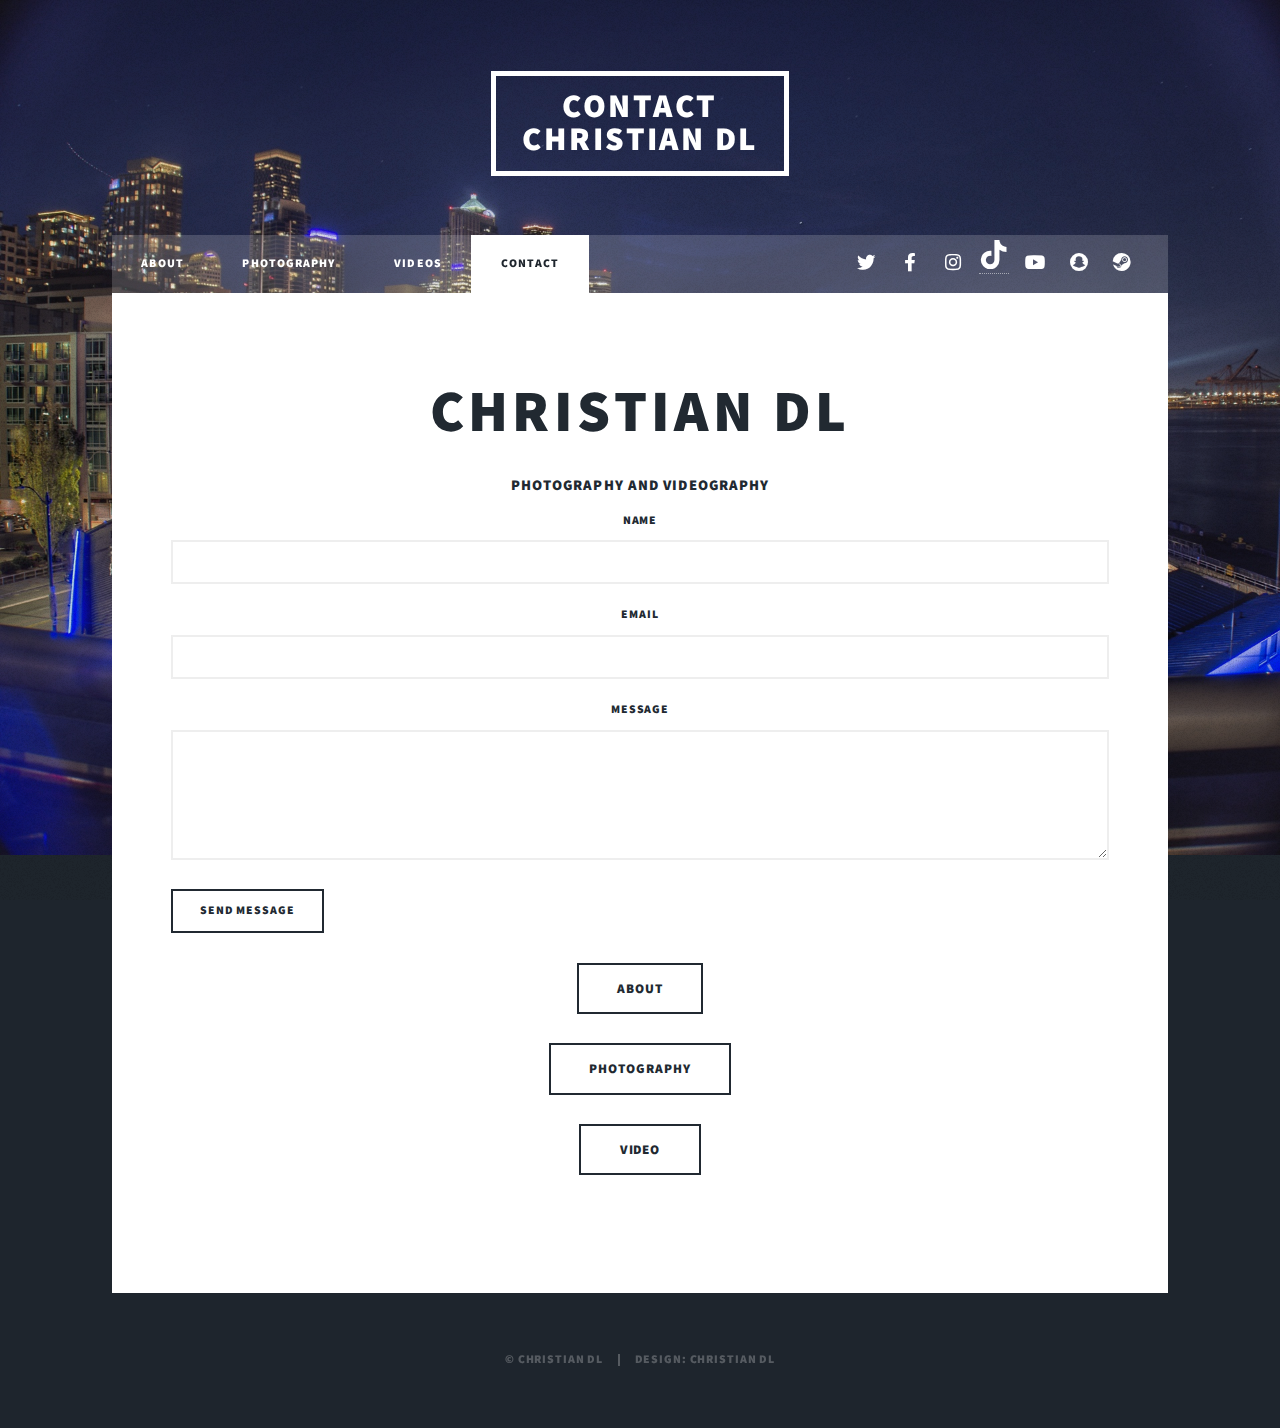
<file: contact.html>
<!DOCTYPE HTML>

<html>
	<head>
		<!-- Google Tag Manager -->
<script>(function(w,d,s,l,i){w[l]=w[l]||[];w[l].push({'gtm.start':
new Date().getTime(),event:'gtm.js'});var f=d.getElementsByTagName(s)[0],
j=d.createElement(s),dl=l!='dataLayer'?'&l='+l:'';j.async=true;j.src=
'https://www.googletagmanager.com/gtm.js?id='+i+dl;f.parentNode.insertBefore(j,f);
})(window,document,'script','dataLayer','GTM-T3Q452F');</script>
<!-- End Google Tag Manager -->
		<!-- Global site tag (gtag.js) - Google Analytics -->
<script async src="https://www.googletagmanager.com/gtag/js?id=G-G441265SLJ"></script>
<script>
  window.dataLayer = window.dataLayer || [];
  function gtag(){dataLayer.push(arguments);}
  gtag('js', new Date());

  gtag('config', 'G-G441265SLJ');
</script>
		<title>Contact Christian DL</title>
		<meta charset="utf-8" />
		<meta name="viewport" content="width=device-width, initial-scale=1, user-scalable=no" />
		<link rel="stylesheet" href="assets/css/main.css" />
		<noscript><link rel="stylesheet" href="assets/css/noscript.css" /></noscript>
		<link rel="icon" type="image/png" href="/images/favicon.png">
		
		
	</head>
<body class="is-preload">
	<!-- Google Tag Manager (noscript) -->
<noscript><iframe src="https://www.googletagmanager.com/ns.html?id=GTM-T3Q452F"
height="0" width="0" style="display:none;visibility:hidden"></iframe></noscript>
<!-- End Google Tag Manager (noscript) -->

		<!-- Wrapper -->
			<div id="wrapper">
		

				<!-- Header -->
					<header id="header">
						<a class="logo">Contact <br />Christian DL</a>
					</header>

				<!-- Nav -->
					<nav id="nav">
						<ul class="links">
							<li><a href="index.html">About</a></li>
							
							<li><a href="photos.html">Photography</a></li>
							
							<li><a href="video.html">Videos</a></li>
							
							<li class="active"><a href="contact.html">Contact</a></li>
						</ul>
						<ul class="icons">
							<li><a href="https://www.twitter.com" class="icon brands fa-twitter"><span class="label">Twitter</span></a></li>
							<li><a href="https://www.facebook.com" class="icon brands fa-facebook-f"><span class="label">Facebook</span></a></li>
							<li><a href="https://www.instagram.com" class="icon brands fa-instagram"><span class="label">Instagram</span></a></li>
							
<li><a href="https://www.tiktok.com"><svg xmlns="http://www.w3.org/2000/svg" xmlns:xlink="http://www.w3.org/1999/xlink" aria-hidden="true" role="img" width="2rem" height="2rem" border-radius="100%" preserveAspectRatio="xMidYMid meet" viewBox="0 0 448 512"><path d="M448 209.91a210.06 210.06 0 0 1-122.77-39.25v178.72A162.55 162.55 0 1 1 185 188.31v89.89a74.62 74.62 0 1 0 52.23 71.18V0h88a121.18 121.18 0 0 0 1.86 22.17A122.18 122.18 0 0 0 381 102.39a121.43 121.43 0 0 0 67 20.14z" fill="currentColor"/></svg></a></li>
							<li><a href="https://youtube.com" class="icon brands fa-youtube"><span class="label">YouTube</span></a></li>
							<li><a href="https://snapchat.com" class="icon brands fa-snapchat"><span class="label">SnapChat</span></a></li>
							<li><a href="https://steam.com" class="icon brands fa-steam"><span class="label">Steam</span></a></li>
						</ul>
					</nav>

				<!-- Main -->
					<div id="main">

						<!-- Post -->
						
							<section class="post">
								<header class="major">
									
									<h1>Christian DL<br /></h1>
									<h4>Photography and Videography</h4>
									
									
							<form method="post" action="#">
								<div class="fields">
									<div class="field">
										<label for="name">Name</label>
										<input type="text" name="name" id="name" />
									</div>
									<div class="field">
										<label for="email">Email</label>
										<input type="text" name="email" id="email" />
									</div>
									<div class="field">
										<label for="message">Message</label>
										<textarea name="message" id="message" rows="3"></textarea>
									</div>
								</div>
								<ul class="actions">
									<li><input type="submit" value="Send Message" /></li>
								</ul>
							</form>
						
									
									<ul class="actions special">
									<li><a href="index.html" class="button large">About</a></li>
								</ul>	
								<ul class="actions special">
									<li><a href="photos.html" class="button large">Photography</a></li>
								</ul>
								<ul class="actions special">
									<li><a href="video.html" class="button large">Video</a></li>
								</ul>	
					
							
							</section>

					</div>

				

				<!-- Copyright -->
					<div id="copyright">
						<ul><li>&copy; Christian DL</li><li>Design: Christian DL</a></li></ul>
					</div>

			</div>

		<!-- Scripts -->
			<script src="assets/js/jquery.min.js"></script>
			<script src="assets/js/jquery.scrollex.min.js"></script>
			<script src="assets/js/jquery.scrolly.min.js"></script>
			<script src="assets/js/browser.min.js"></script>
			<script src="assets/js/breakpoints.min.js"></script>
			<script src="assets/js/util.js"></script>
			<script src="assets/js/main.js"></script>

	</body>
</html>
</file>
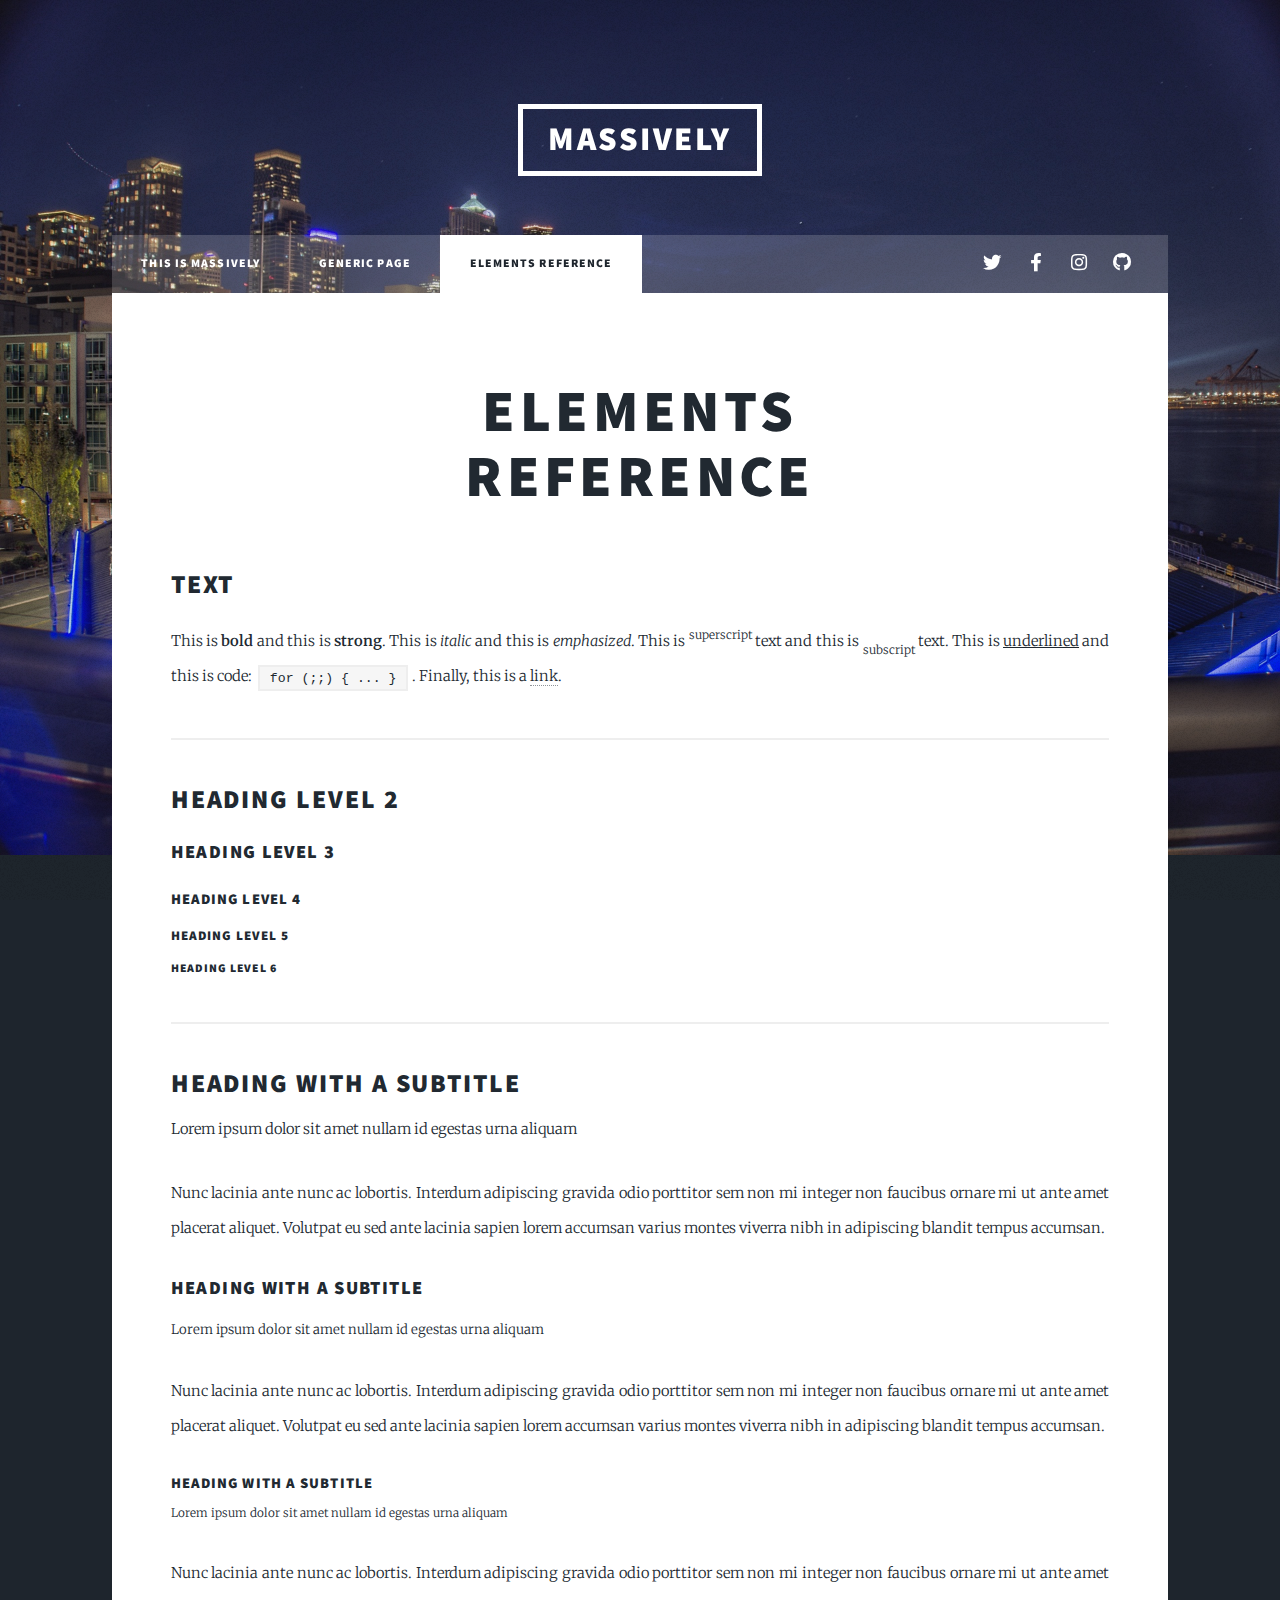
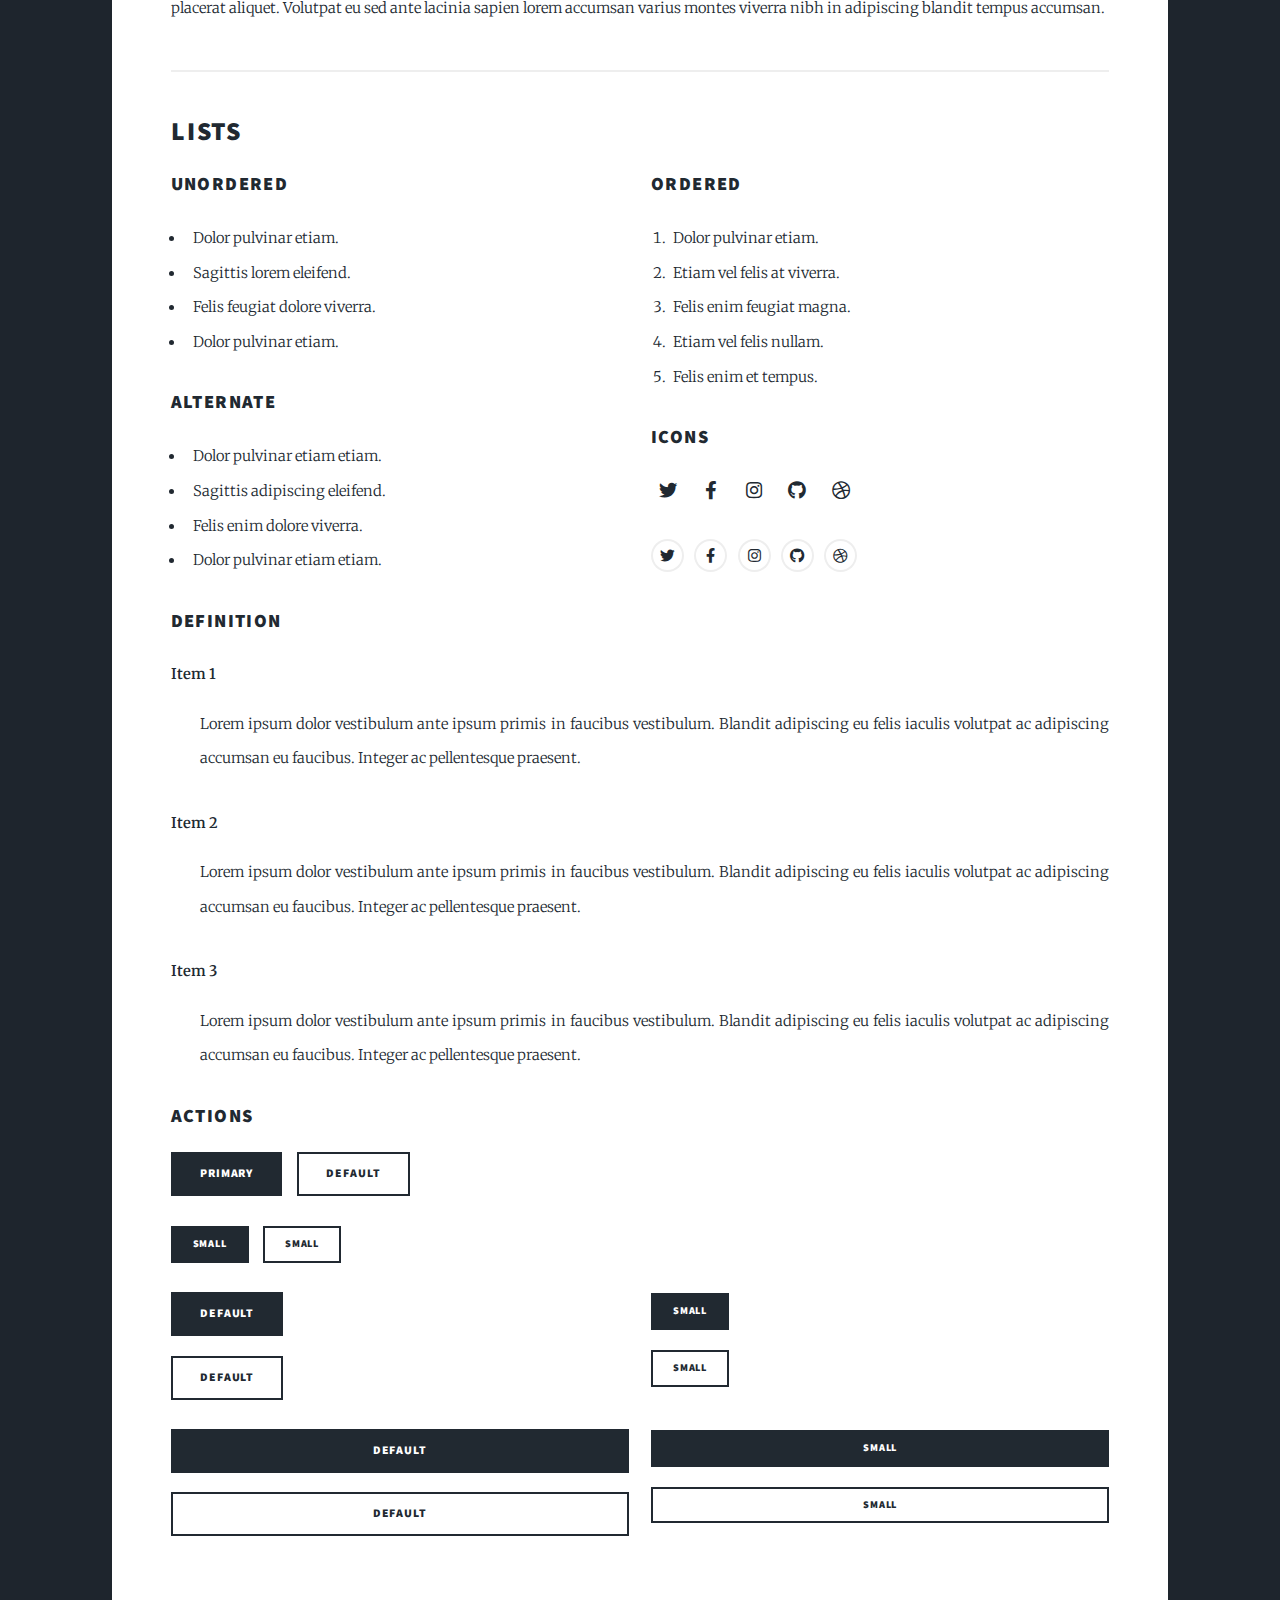
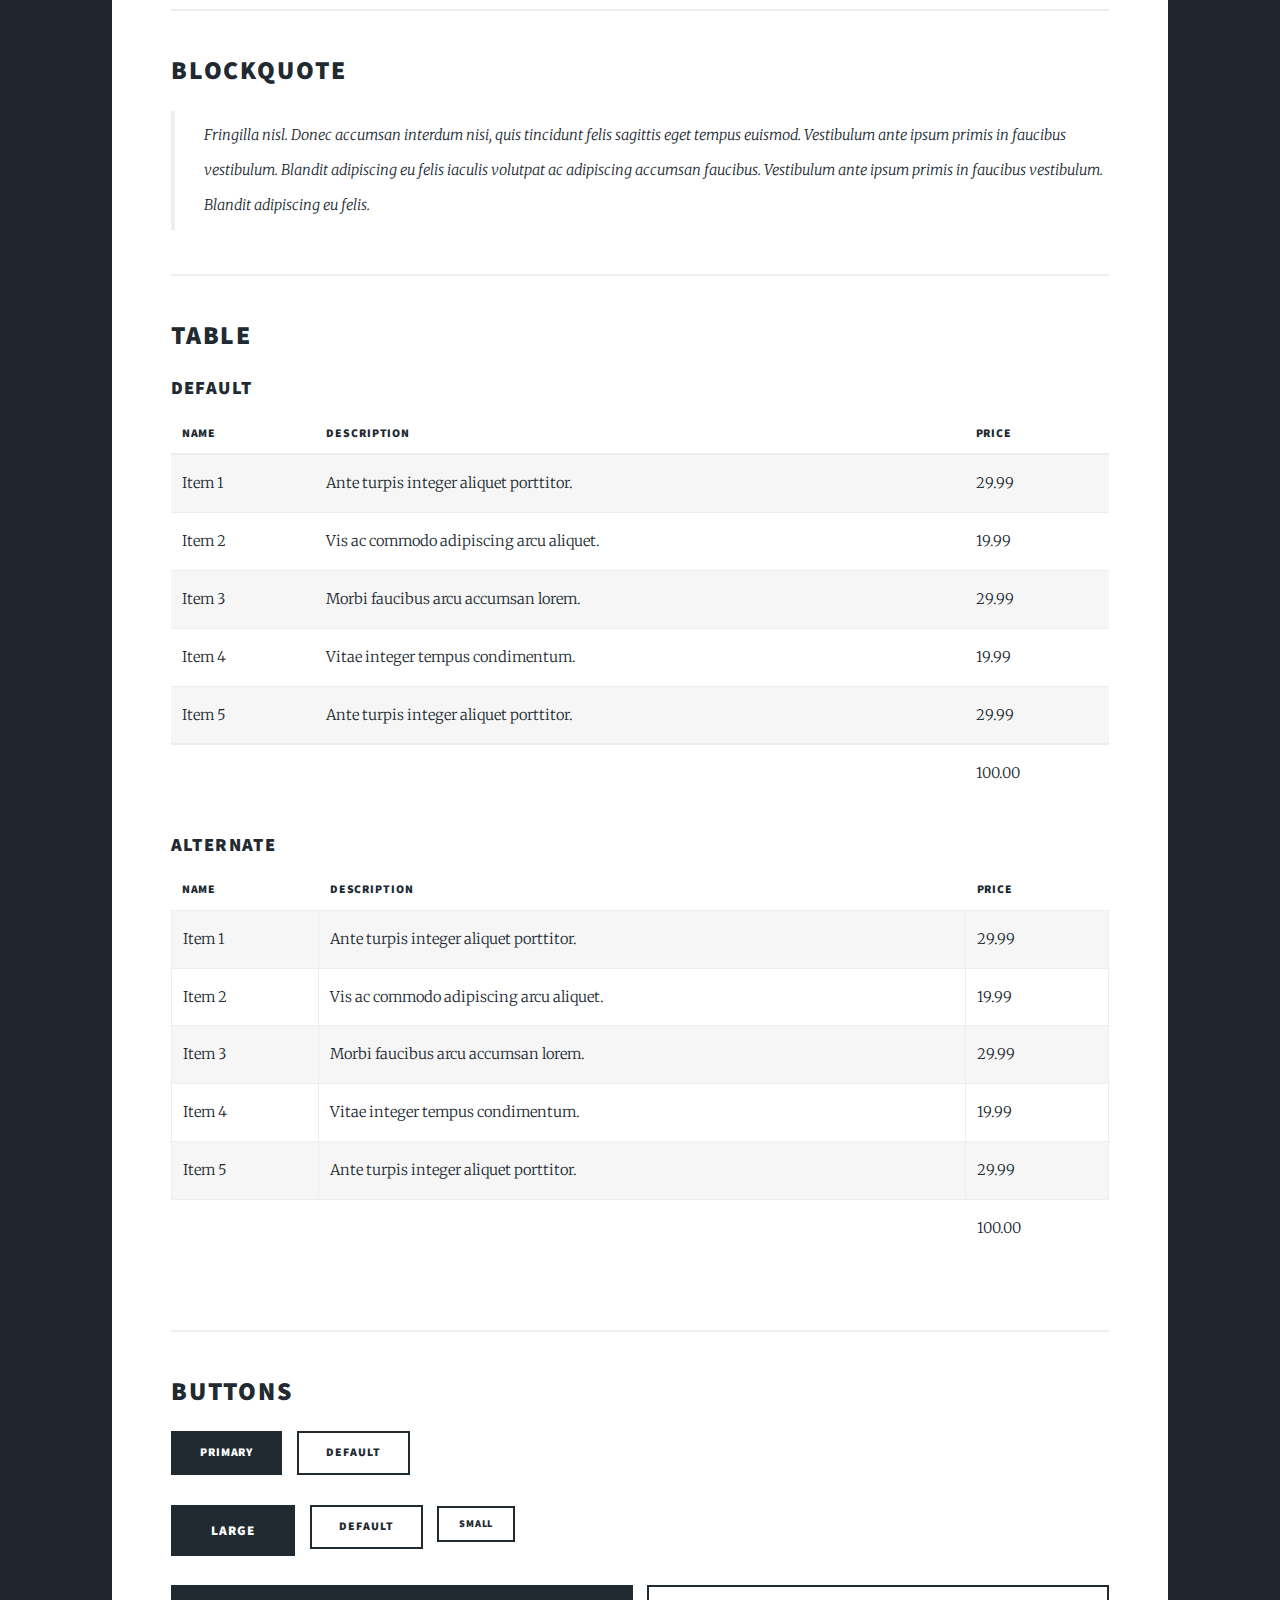
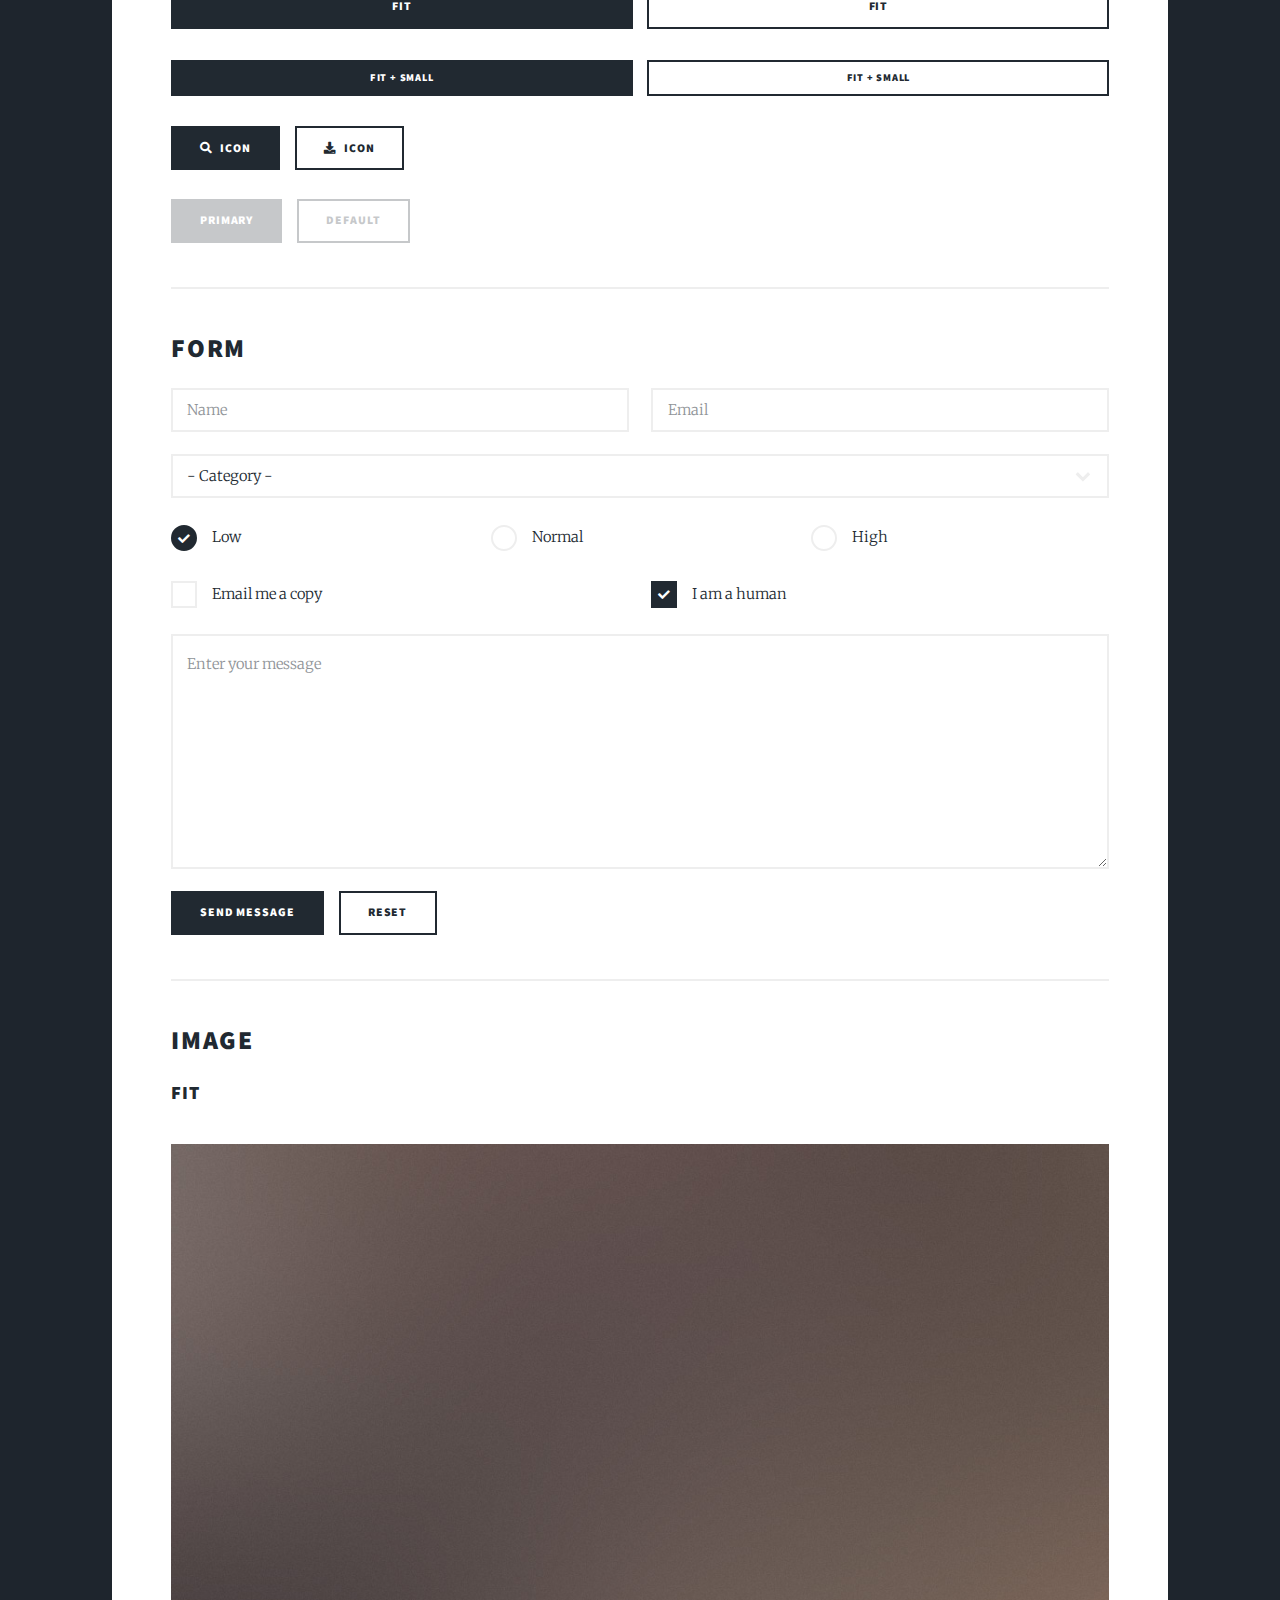
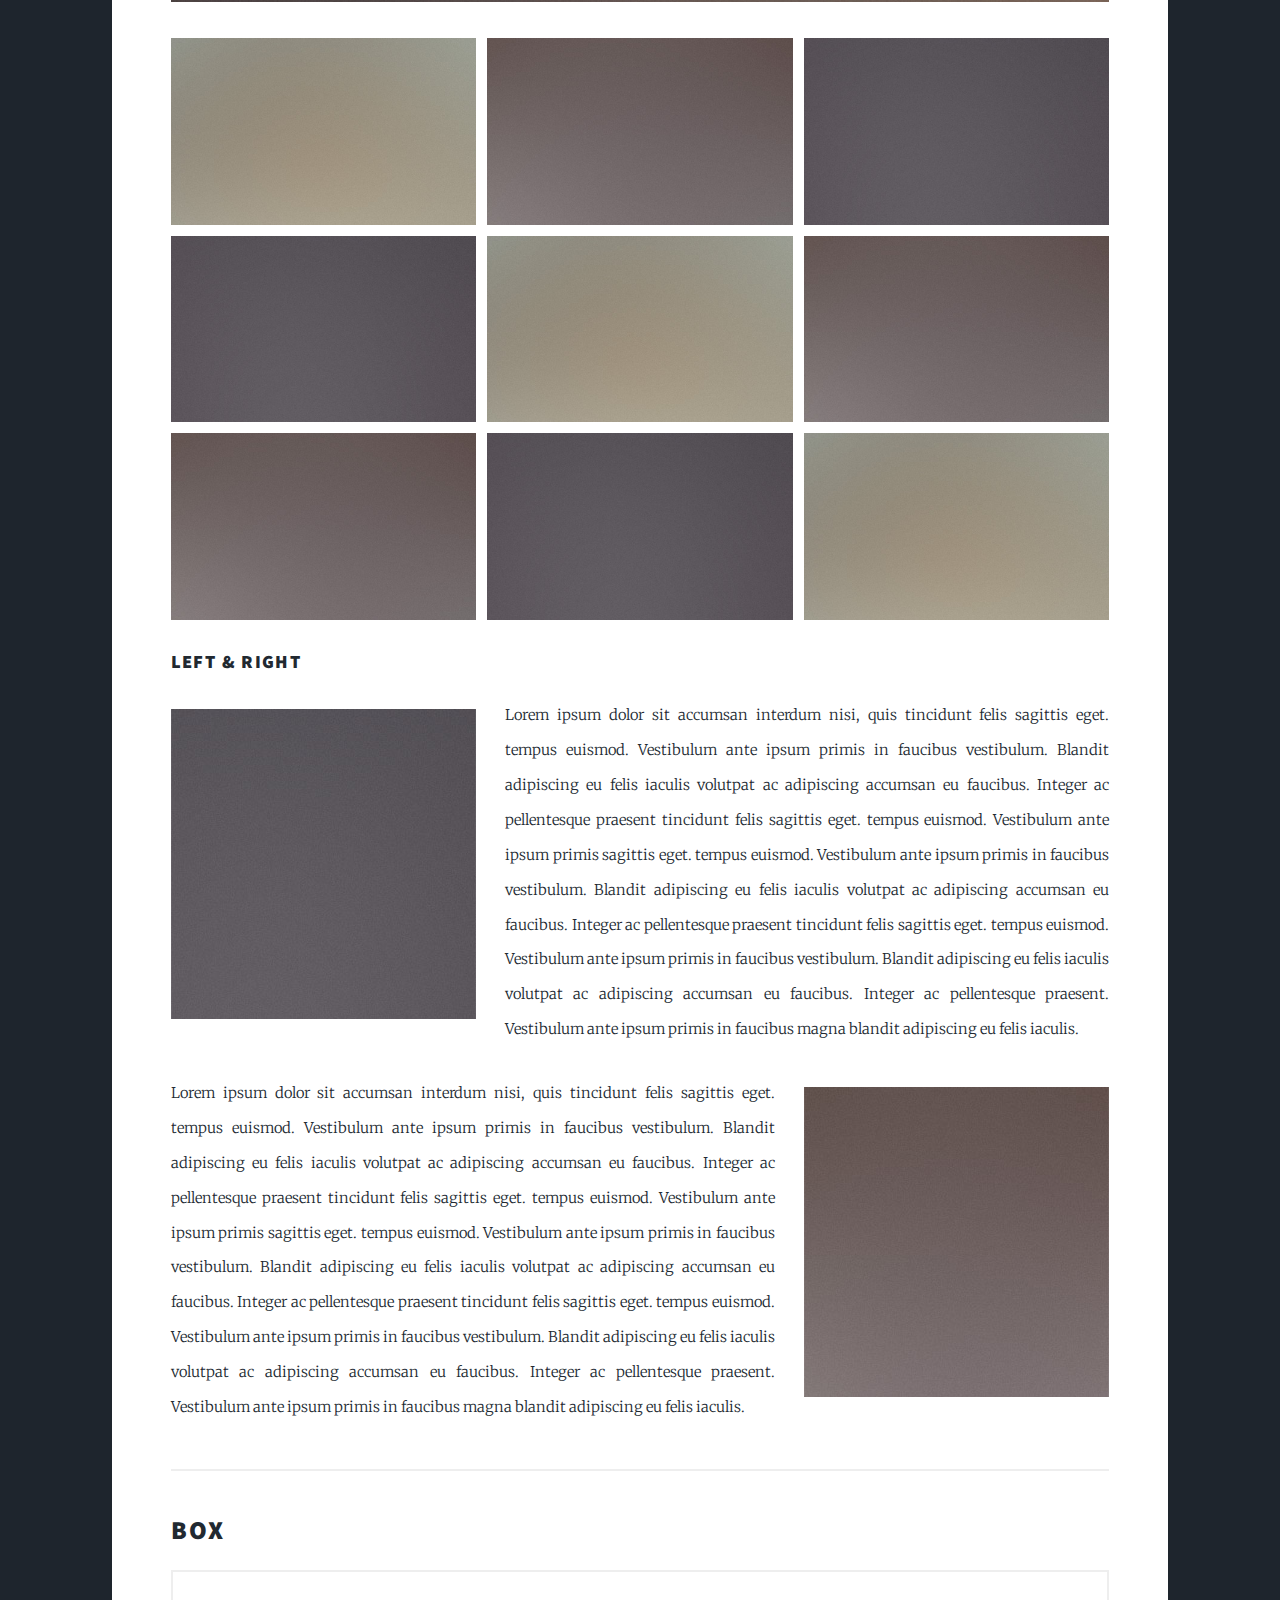
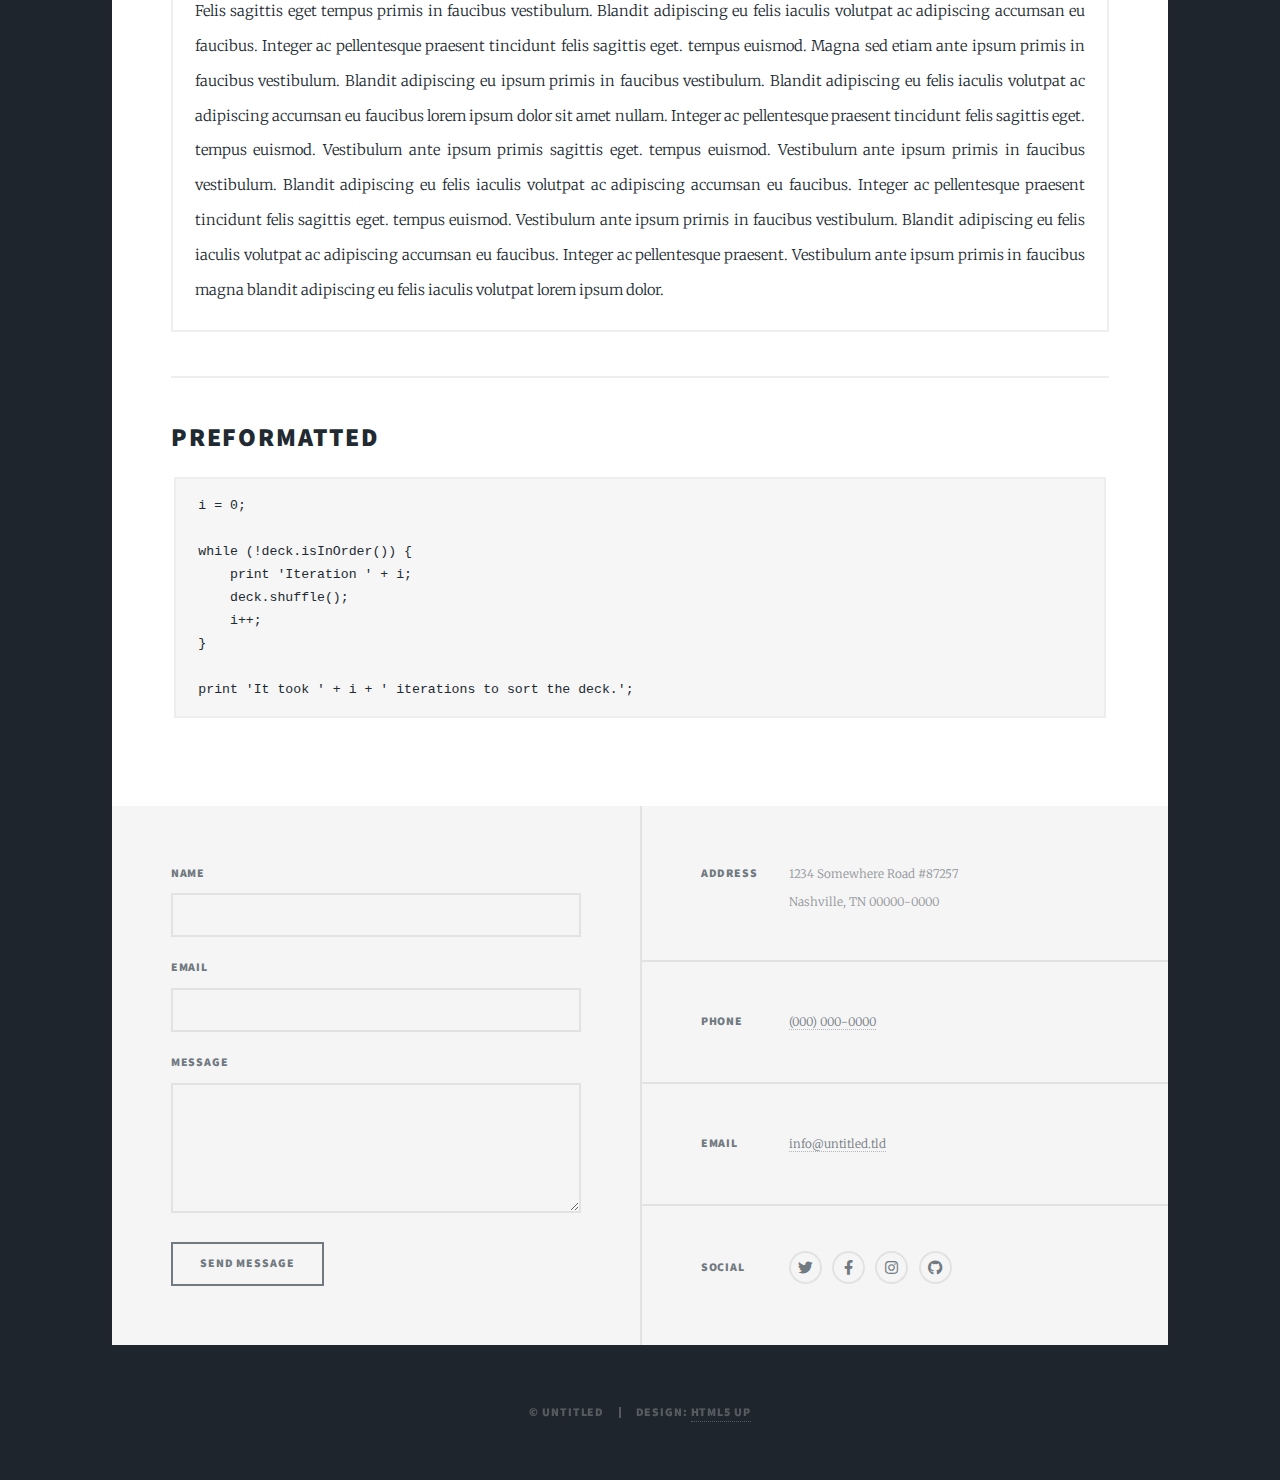
<file: elements.html>
<!DOCTYPE HTML>
<!--
	Massively by HTML5 UP
	html5up.net | @ajlkn
	Free for personal and commercial use under the CCA 3.0 license (html5up.net/license)
-->
<html>
	<head>
		<title>Elements Reference - Massively by HTML5 UP</title>
		<meta charset="utf-8" />
		<meta name="viewport" content="width=device-width, initial-scale=1, user-scalable=no" />
		<link rel="stylesheet" href="assets/css/main.css" />
		<noscript><link rel="stylesheet" href="assets/css/noscript.css" /></noscript>
	</head>
	<body class="is-preload">

		<!-- Wrapper -->
			<div id="wrapper">

				<!-- Header -->
					<header id="header">
						<a href="index.html" class="logo">Massively</a>
					</header>

				<!-- Nav -->
					<nav id="nav">
						<ul class="links">
							<li><a href="index.html">This is Massively</a></li>
							<li><a href="generic.html">Generic Page</a></li>
							<li class="active"><a href="elements.html">Elements Reference</a></li>
						</ul>
						<ul class="icons">
							<li><a href="#" class="icon brands fa-twitter"><span class="label">Twitter</span></a></li>
							<li><a href="#" class="icon brands fa-facebook-f"><span class="label">Facebook</span></a></li>
							<li><a href="#" class="icon brands fa-instagram"><span class="label">Instagram</span></a></li>
							<li><a href="#" class="icon brands fa-github"><span class="label">GitHub</span></a></li>
						</ul>
					</nav>

				<!-- Main -->
					<div id="main">

						<!-- Post -->
							<section class="post">
								<header class="major">
									<h1>Elements<br />
									Reference</h1>
								</header>

								<!-- Text stuff -->
									<h2>Text</h2>
									<p>This is <b>bold</b> and this is <strong>strong</strong>. This is <i>italic</i> and this is <em>emphasized</em>.
									This is <sup>superscript</sup> text and this is <sub>subscript</sub> text.
									This is <u>underlined</u> and this is code: <code>for (;;) { ... }</code>.
									Finally, this is a <a href="#">link</a>.</p>
									<hr />
									<h2>Heading Level 2</h2>
									<h3>Heading Level 3</h3>
									<h4>Heading Level 4</h4>
									<h5>Heading Level 5</h5>
									<h6>Heading Level 6</h6>
									<hr />
									<header>
										<h2>Heading with a Subtitle</h2>
										<p>Lorem ipsum dolor sit amet nullam id egestas urna aliquam</p>
									</header>
									<p>Nunc lacinia ante nunc ac lobortis. Interdum adipiscing gravida odio porttitor sem non mi integer non faucibus ornare mi ut ante amet placerat aliquet. Volutpat eu sed ante lacinia sapien lorem accumsan varius montes viverra nibh in adipiscing blandit tempus accumsan.</p>
									<header>
										<h3>Heading with a Subtitle</h3>
										<p>Lorem ipsum dolor sit amet nullam id egestas urna aliquam</p>
									</header>
									<p>Nunc lacinia ante nunc ac lobortis. Interdum adipiscing gravida odio porttitor sem non mi integer non faucibus ornare mi ut ante amet placerat aliquet. Volutpat eu sed ante lacinia sapien lorem accumsan varius montes viverra nibh in adipiscing blandit tempus accumsan.</p>
									<header>
										<h4>Heading with a Subtitle</h4>
										<p>Lorem ipsum dolor sit amet nullam id egestas urna aliquam</p>
									</header>
									<p>Nunc lacinia ante nunc ac lobortis. Interdum adipiscing gravida odio porttitor sem non mi integer non faucibus ornare mi ut ante amet placerat aliquet. Volutpat eu sed ante lacinia sapien lorem accumsan varius montes viverra nibh in adipiscing blandit tempus accumsan.</p>

									<hr />

								<!-- Lists -->
									<h2>Lists</h2>
									<div class="row">
										<div class="col-6 col-12-small">

											<h3>Unordered</h3>
											<ul>
												<li>Dolor pulvinar etiam.</li>
												<li>Sagittis lorem eleifend.</li>
												<li>Felis feugiat dolore viverra.</li>
												<li>Dolor pulvinar etiam.</li>
											</ul>

											<h3>Alternate</h3>
											<ul class="alt">
												<li>Dolor pulvinar etiam etiam.</li>
												<li>Sagittis adipiscing eleifend.</li>
												<li>Felis enim dolore viverra.</li>
												<li>Dolor pulvinar etiam etiam.</li>
											</ul>

										</div>
										<div class="col-6 col-12-small">

											<h3>Ordered</h3>
											<ol>
												<li>Dolor pulvinar etiam.</li>
												<li>Etiam vel felis at viverra.</li>
												<li>Felis enim feugiat magna.</li>
												<li>Etiam vel felis nullam.</li>
												<li>Felis enim et tempus.</li>
											</ol>

											<h3>Icons</h3>
											<ul class="icons">
												<li><a href="#" class="icon brands fa-twitter"><span class="label">Twitter</span></a></li>
												<li><a href="#" class="icon brands fa-facebook-f"><span class="label">Facebook</span></a></li>
												<li><a href="#" class="icon brands fa-instagram"><span class="label">Instagram</span></a></li>
												<li><a href="#" class="icon brands fa-github"><span class="label">Github</span></a></li>
												<li><a href="#" class="icon brands fa-dribbble"><span class="label">Dribbble</span></a></li>
											</ul>
											<ul class="icons alt">
												<li><a href="#" class="icon brands alt fa-twitter"><span class="label">Twitter</span></a></li>
												<li><a href="#" class="icon brands alt fa-facebook-f"><span class="label">Facebook</span></a></li>
												<li><a href="#" class="icon brands alt fa-instagram"><span class="label">Instagram</span></a></li>
												<li><a href="#" class="icon brands alt fa-github"><span class="label">Github</span></a></li>
												<li><a href="#" class="icon brands alt fa-dribbble"><span class="label">Dribbble</span></a></li>
											</ul>

										</div>
									</div>
									<h3>Definition</h3>
									<dl>
										<dt>Item 1</dt>
										<dd>
											<p>Lorem ipsum dolor vestibulum ante ipsum primis in faucibus vestibulum. Blandit adipiscing eu felis iaculis volutpat ac adipiscing accumsan eu faucibus. Integer ac pellentesque praesent.</p>
										</dd>
										<dt>Item 2</dt>
										<dd>
											<p>Lorem ipsum dolor vestibulum ante ipsum primis in faucibus vestibulum. Blandit adipiscing eu felis iaculis volutpat ac adipiscing accumsan eu faucibus. Integer ac pellentesque praesent.</p>
										</dd>
										<dt>Item 3</dt>
										<dd>
											<p>Lorem ipsum dolor vestibulum ante ipsum primis in faucibus vestibulum. Blandit adipiscing eu felis iaculis volutpat ac adipiscing accumsan eu faucibus. Integer ac pellentesque praesent.</p>
										</dd>
									</dl>

									<h3>Actions</h3>
									<ul class="actions">
										<li><a href="#" class="button primary">Primary</a></li>
										<li><a href="#" class="button">Default</a></li>
									</ul>
									<ul class="actions small">
										<li><a href="#" class="button primary small">Small</a></li>
										<li><a href="#" class="button small">Small</a></li>
									</ul>
									<div class="row">
										<div class="col-6 col-12-small">
											<ul class="actions stacked">
												<li><a href="#" class="button primary">Default</a></li>
												<li><a href="#" class="button">Default</a></li>
											</ul>
										</div>
										<div class="col-6 col-12-small">
											<ul class="actions stacked">
												<li><a href="#" class="button primary small">Small</a></li>
												<li><a href="#" class="button small">Small</a></li>
											</ul>
										</div>
									</div>
									<div class="row">
										<div class="col-6 col-12-small">
											<ul class="actions stacked">
												<li><a href="#" class="button primary fit">Default</a></li>
												<li><a href="#" class="button fit">Default</a></li>
											</ul>
										</div>
										<div class="col-6 col-12-small">
											<ul class="actions stacked">
												<li><a href="#" class="button primary small fit">Small</a></li>
												<li><a href="#" class="button small fit">Small</a></li>
											</ul>
										</div>
									</div>

									<hr />

								<!-- Blockquote -->
									<h2>Blockquote</h2>
									<blockquote>Fringilla nisl. Donec accumsan interdum nisi, quis tincidunt felis sagittis eget tempus euismod. Vestibulum ante ipsum primis in faucibus vestibulum. Blandit adipiscing eu felis iaculis volutpat ac adipiscing accumsan faucibus. Vestibulum ante ipsum primis in faucibus vestibulum. Blandit adipiscing eu felis.</blockquote>

									<hr />

								<!-- Table -->
									<h2>Table</h2>

									<h3>Default</h3>
									<div class="table-wrapper">
										<table>
											<thead>
												<tr>
													<th>Name</th>
													<th>Description</th>
													<th>Price</th>
												</tr>
											</thead>
											<tbody>
												<tr>
													<td>Item 1</td>
													<td>Ante turpis integer aliquet porttitor.</td>
													<td>29.99</td>
												</tr>
												<tr>
													<td>Item 2</td>
													<td>Vis ac commodo adipiscing arcu aliquet.</td>
													<td>19.99</td>
												</tr>
												<tr>
													<td>Item 3</td>
													<td> Morbi faucibus arcu accumsan lorem.</td>
													<td>29.99</td>
												</tr>
												<tr>
													<td>Item 4</td>
													<td>Vitae integer tempus condimentum.</td>
													<td>19.99</td>
												</tr>
												<tr>
													<td>Item 5</td>
													<td>Ante turpis integer aliquet porttitor.</td>
													<td>29.99</td>
												</tr>
											</tbody>
											<tfoot>
												<tr>
													<td colspan="2"></td>
													<td>100.00</td>
												</tr>
											</tfoot>
										</table>
									</div>

									<h3>Alternate</h3>
									<div class="table-wrapper">
										<table class="alt">
											<thead>
												<tr>
													<th>Name</th>
													<th>Description</th>
													<th>Price</th>
												</tr>
											</thead>
											<tbody>
												<tr>
													<td>Item 1</td>
													<td>Ante turpis integer aliquet porttitor.</td>
													<td>29.99</td>
												</tr>
												<tr>
													<td>Item 2</td>
													<td>Vis ac commodo adipiscing arcu aliquet.</td>
													<td>19.99</td>
												</tr>
												<tr>
													<td>Item 3</td>
													<td> Morbi faucibus arcu accumsan lorem.</td>
													<td>29.99</td>
												</tr>
												<tr>
													<td>Item 4</td>
													<td>Vitae integer tempus condimentum.</td>
													<td>19.99</td>
												</tr>
												<tr>
													<td>Item 5</td>
													<td>Ante turpis integer aliquet porttitor.</td>
													<td>29.99</td>
												</tr>
											</tbody>
											<tfoot>
												<tr>
													<td colspan="2"></td>
													<td>100.00</td>
												</tr>
											</tfoot>
										</table>
									</div>

									<hr />

								<!-- Buttons -->
									<h2>Buttons</h2>
									<ul class="actions">
										<li><a href="#" class="button primary">Primary</a></li>
										<li><a href="#" class="button">Default</a></li>
									</ul>
									<ul class="actions">
										<li><a href="#" class="button primary large">Large</a></li>
										<li><a href="#" class="button">Default</a></li>
										<li><a href="#" class="button small">Small</a></li>
									</ul>
									<ul class="actions fit">
										<li><a href="#" class="button primary fit">Fit</a></li>
										<li><a href="#" class="button fit">Fit</a></li>
									</ul>
									<ul class="actions fit small">
										<li><a href="#" class="button primary fit small">Fit + Small</a></li>
										<li><a href="#" class="button fit small">Fit + Small</a></li>
									</ul>
									<ul class="actions">
										<li><a href="#" class="button primary icon solid fa-search">Icon</a></li>
										<li><a href="#" class="button icon solid fa-download">Icon</a></li>
									</ul>
									<ul class="actions">
										<li><span class="button primary disabled">Primary</span></li>
										<li><span class="button disabled">Default</span></li>
									</ul>

									<hr />

								<!-- Form -->
									<h2>Form</h2>

									<form method="post" action="#">
										<div class="row gtr-uniform">
											<div class="col-6 col-12-xsmall">
												<input type="text" name="demo-name" id="demo-name" value="" placeholder="Name" />
											</div>
											<div class="col-6 col-12-xsmall">
												<input type="email" name="demo-email" id="demo-email" value="" placeholder="Email" />
											</div>
											<!-- Break -->
											<div class="col-12">
												<select name="demo-category" id="demo-category">
													<option value="">- Category -</option>
													<option value="1">Manufacturing</option>
													<option value="1">Shipping</option>
													<option value="1">Administration</option>
													<option value="1">Human Resources</option>
												</select>
											</div>
											<!-- Break -->
											<div class="col-4 col-12-small">
												<input type="radio" id="demo-priority-low" name="demo-priority" checked>
												<label for="demo-priority-low">Low</label>
											</div>
											<div class="col-4 col-12-small">
												<input type="radio" id="demo-priority-normal" name="demo-priority">
												<label for="demo-priority-normal">Normal</label>
											</div>
											<div class="col-4 col-12-small">
												<input type="radio" id="demo-priority-high" name="demo-priority">
												<label for="demo-priority-high">High</label>
											</div>
											<!-- Break -->
											<div class="col-6 col-12-small">
												<input type="checkbox" id="demo-copy" name="demo-copy">
												<label for="demo-copy">Email me a copy</label>
											</div>
											<div class="col-6 col-12-small">
												<input type="checkbox" id="demo-human" name="demo-human" checked>
												<label for="demo-human">I am a human</label>
											</div>
											<!-- Break -->
											<div class="col-12">
												<textarea name="demo-message" id="demo-message" placeholder="Enter your message" rows="6"></textarea>
											</div>
											<!-- Break -->
											<div class="col-12">
												<ul class="actions">
													<li><input type="submit" value="Send Message" class="primary" /></li>
													<li><input type="reset" value="Reset" /></li>
												</ul>
											</div>
										</div>
									</form>

									<hr />

								<!-- Image -->
									<h2>Image</h2>

									<h3>Fit</h3>
									<span class="image fit"><img src="images/pic01.jpg" alt="" /></span>
									<div class="box alt">
										<div class="row gtr-50 gtr-uniform">
											<div class="col-4"><span class="image fit"><img src="images/pic02.jpg" alt="" /></span></div>
											<div class="col-4"><span class="image fit"><img src="images/pic03.jpg" alt="" /></span></div>
											<div class="col-4"><span class="image fit"><img src="images/pic04.jpg" alt="" /></span></div>
											<!-- Break -->
											<div class="col-4"><span class="image fit"><img src="images/pic04.jpg" alt="" /></span></div>
											<div class="col-4"><span class="image fit"><img src="images/pic02.jpg" alt="" /></span></div>
											<div class="col-4"><span class="image fit"><img src="images/pic03.jpg" alt="" /></span></div>
											<!-- Break -->
											<div class="col-4"><span class="image fit"><img src="images/pic03.jpg" alt="" /></span></div>
											<div class="col-4"><span class="image fit"><img src="images/pic04.jpg" alt="" /></span></div>
											<div class="col-4"><span class="image fit"><img src="images/pic02.jpg" alt="" /></span></div>
										</div>
									</div>

									<h3>Left &amp; Right</h3>
									<p><span class="image left"><img src="images/pic08.jpg" alt="" /></span>Lorem ipsum dolor sit accumsan interdum nisi, quis tincidunt felis sagittis eget. tempus euismod. Vestibulum ante ipsum primis in faucibus vestibulum. Blandit adipiscing eu felis iaculis volutpat ac adipiscing accumsan eu faucibus. Integer ac pellentesque praesent tincidunt felis sagittis eget. tempus euismod. Vestibulum ante ipsum primis sagittis eget. tempus euismod. Vestibulum ante ipsum primis in faucibus vestibulum. Blandit adipiscing eu felis iaculis volutpat ac adipiscing accumsan eu faucibus. Integer ac pellentesque praesent tincidunt felis sagittis eget. tempus euismod. Vestibulum ante ipsum primis in faucibus vestibulum. Blandit adipiscing eu felis iaculis volutpat ac adipiscing accumsan eu faucibus. Integer ac pellentesque praesent. Vestibulum ante ipsum primis in faucibus magna blandit adipiscing eu felis iaculis.</p>
									<p><span class="image right"><img src="images/pic09.jpg" alt="" /></span>Lorem ipsum dolor sit accumsan interdum nisi, quis tincidunt felis sagittis eget. tempus euismod. Vestibulum ante ipsum primis in faucibus vestibulum. Blandit adipiscing eu felis iaculis volutpat ac adipiscing accumsan eu faucibus. Integer ac pellentesque praesent tincidunt felis sagittis eget. tempus euismod. Vestibulum ante ipsum primis sagittis eget. tempus euismod. Vestibulum ante ipsum primis in faucibus vestibulum. Blandit adipiscing eu felis iaculis volutpat ac adipiscing accumsan eu faucibus. Integer ac pellentesque praesent tincidunt felis sagittis eget. tempus euismod. Vestibulum ante ipsum primis in faucibus vestibulum. Blandit adipiscing eu felis iaculis volutpat ac adipiscing accumsan eu faucibus. Integer ac pellentesque praesent. Vestibulum ante ipsum primis in faucibus magna blandit adipiscing eu felis iaculis.</p>

									<hr />

								<!-- Box -->
									<h2>Box</h2>
									<div class="box">
										<p>Felis sagittis eget tempus primis in faucibus vestibulum. Blandit adipiscing eu felis iaculis volutpat ac adipiscing accumsan eu faucibus. Integer ac pellentesque praesent tincidunt felis sagittis eget. tempus euismod. Magna sed etiam ante ipsum primis in faucibus vestibulum. Blandit adipiscing eu ipsum primis in faucibus vestibulum. Blandit adipiscing eu felis iaculis volutpat ac adipiscing accumsan eu faucibus lorem ipsum dolor sit amet nullam. Integer ac pellentesque praesent tincidunt felis sagittis eget. tempus euismod. Vestibulum ante ipsum primis sagittis eget. tempus euismod. Vestibulum ante ipsum primis in faucibus vestibulum. Blandit adipiscing eu felis iaculis volutpat ac adipiscing accumsan eu faucibus. Integer ac pellentesque praesent tincidunt felis sagittis eget. tempus euismod. Vestibulum ante ipsum primis in faucibus vestibulum. Blandit adipiscing eu felis iaculis volutpat ac adipiscing accumsan eu faucibus. Integer ac pellentesque praesent. Vestibulum ante ipsum primis in faucibus magna blandit adipiscing eu felis iaculis volutpat lorem ipsum dolor.</p>
									</div>

									<hr />

								<!-- Preformatted Code -->
									<h2>Preformatted</h2>
									<pre><code>i = 0;

while (!deck.isInOrder()) {
    print 'Iteration ' + i;
    deck.shuffle();
    i++;
}

print 'It took ' + i + ' iterations to sort the deck.';
</code></pre>

							</section>

					</div>

				<!-- Footer -->
					<footer id="footer">
						<section>
							<form method="post" action="#">
								<div class="fields">
									<div class="field">
										<label for="name">Name</label>
										<input type="text" name="name" id="name" />
									</div>
									<div class="field">
										<label for="email">Email</label>
										<input type="text" name="email" id="email" />
									</div>
									<div class="field">
										<label for="message">Message</label>
										<textarea name="message" id="message" rows="3"></textarea>
									</div>
								</div>
								<ul class="actions">
									<li><input type="submit" value="Send Message" /></li>
								</ul>
							</form>
						</section>
						<section class="split contact">
							<section class="alt">
								<h3>Address</h3>
								<p>1234 Somewhere Road #87257<br />
								Nashville, TN 00000-0000</p>
							</section>
							<section>
								<h3>Phone</h3>
								<p><a href="#">(000) 000-0000</a></p>
							</section>
							<section>
								<h3>Email</h3>
								<p><a href="#">info@untitled.tld</a></p>
							</section>
							<section>
								<h3>Social</h3>
								<ul class="icons alt">
									<li><a href="#" class="icon brands alt fa-twitter"><span class="label">Twitter</span></a></li>
									<li><a href="#" class="icon brands alt fa-facebook-f"><span class="label">Facebook</span></a></li>
									<li><a href="#" class="icon brands alt fa-instagram"><span class="label">Instagram</span></a></li>
									<li><a href="#" class="icon brands alt fa-github"><span class="label">GitHub</span></a></li>
								</ul>
							</section>
						</section>
					</footer>

				<!-- Copyright -->
					<div id="copyright">
						<ul><li>&copy; Untitled</li><li>Design: <a href="https://html5up.net">HTML5 UP</a></li></ul>
					</div>

			</div>

		<!-- Scripts -->
			<script src="assets/js/jquery.min.js"></script>
			<script src="assets/js/jquery.scrollex.min.js"></script>
			<script src="assets/js/jquery.scrolly.min.js"></script>
			<script src="assets/js/browser.min.js"></script>
			<script src="assets/js/breakpoints.min.js"></script>
			<script src="assets/js/util.js"></script>
			<script src="assets/js/main.js"></script>

	</body>
</html>
</file>
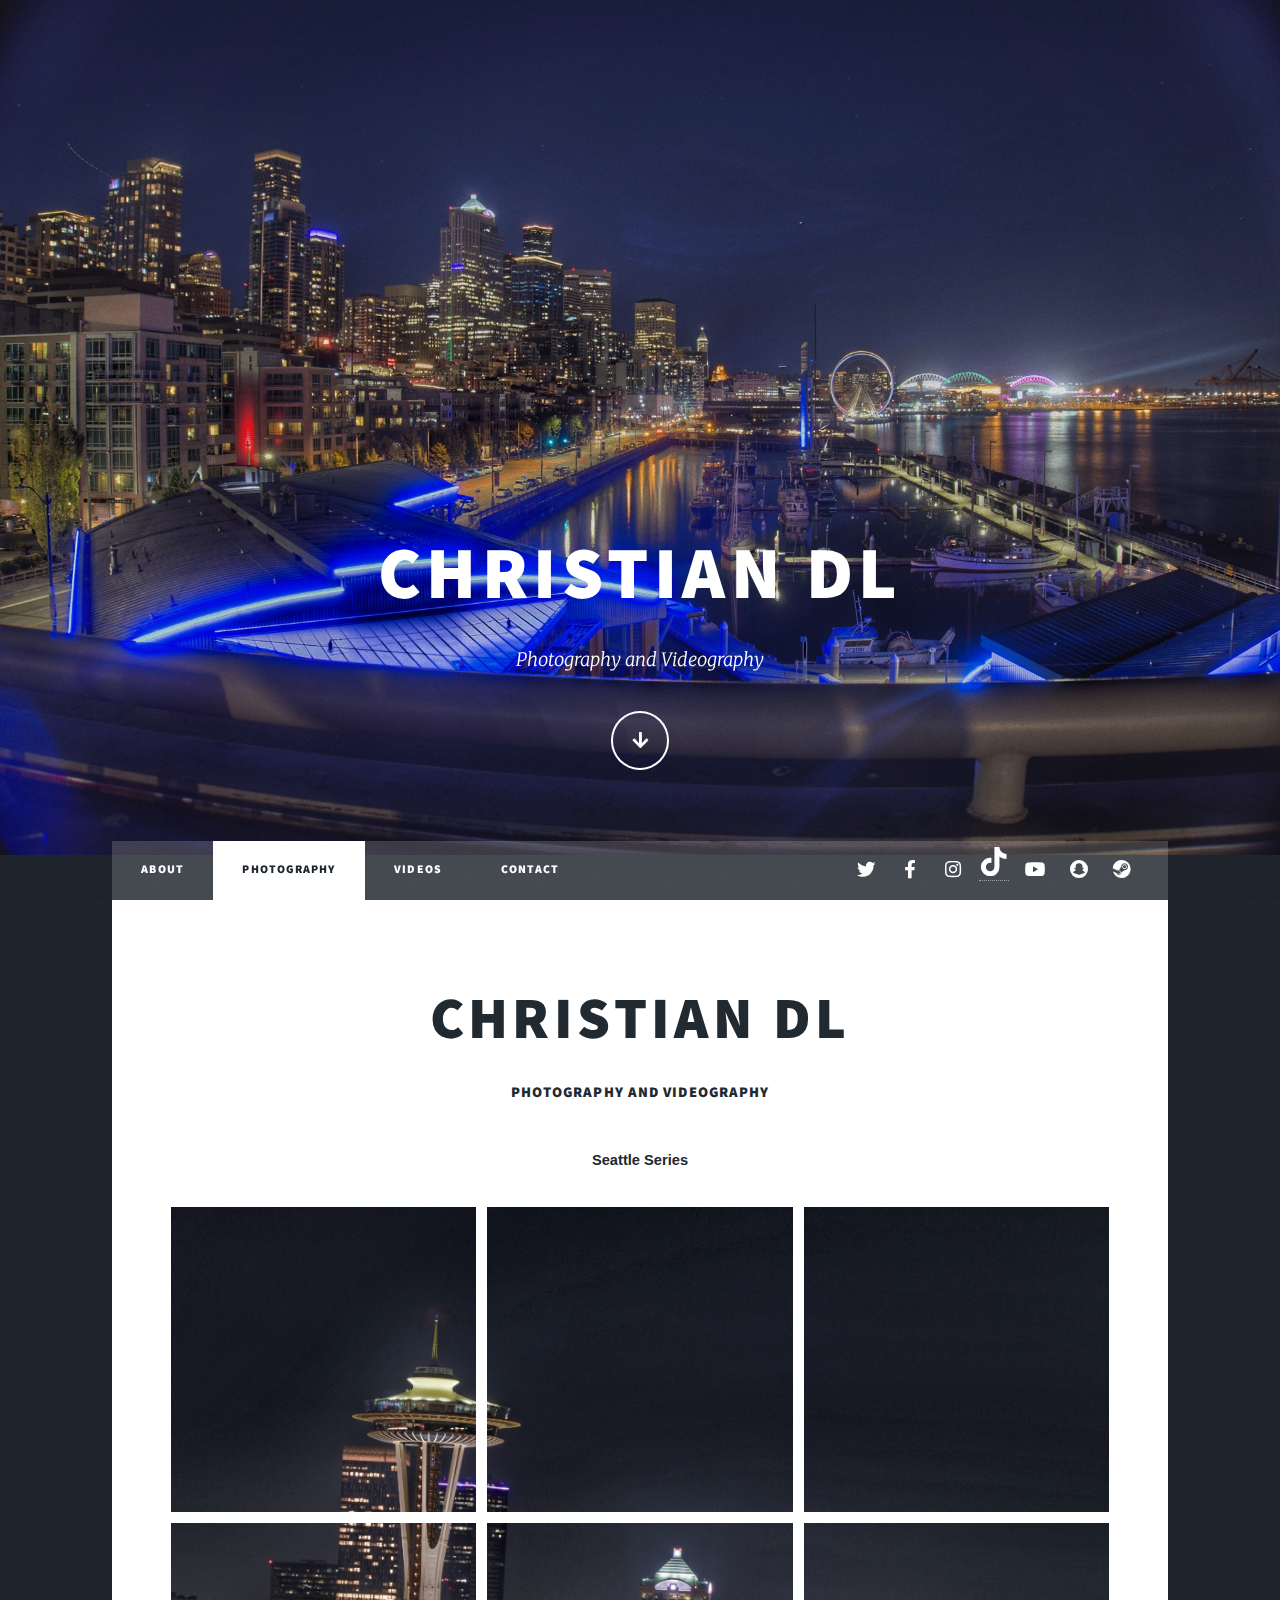
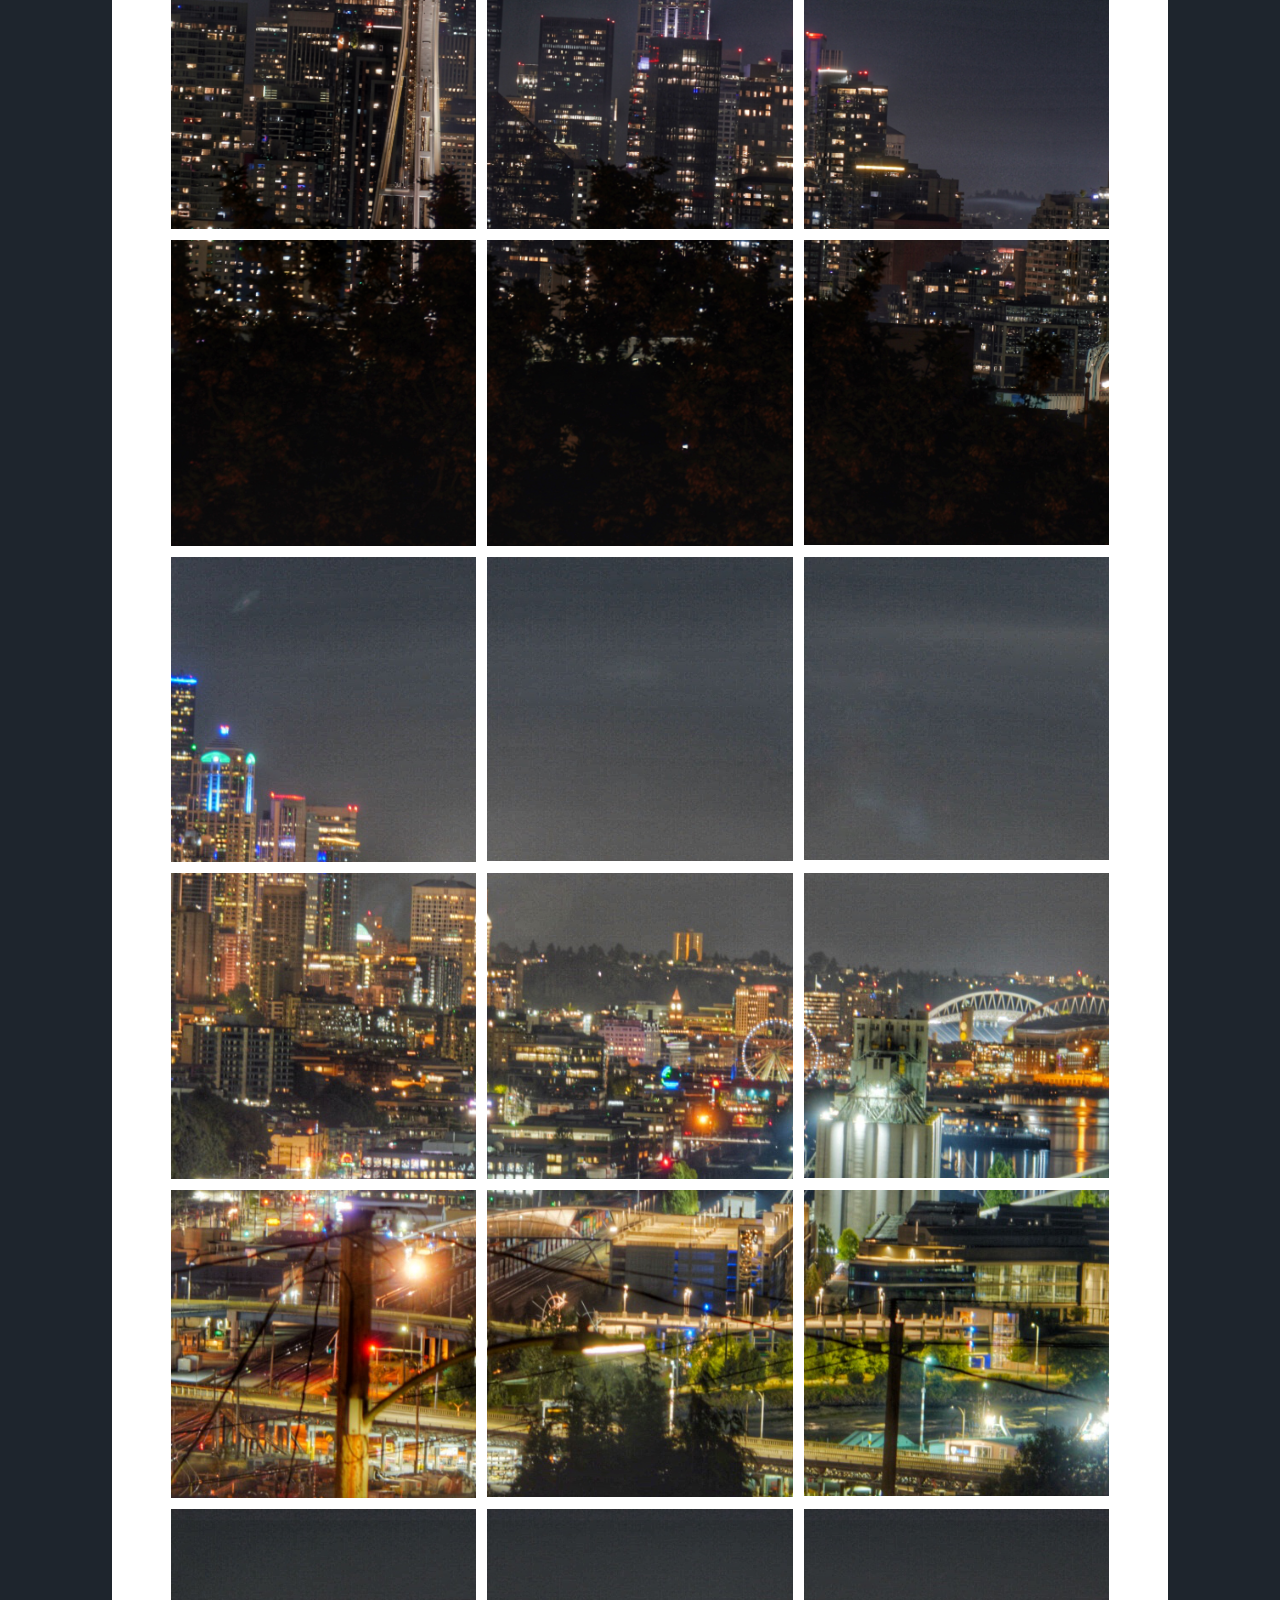
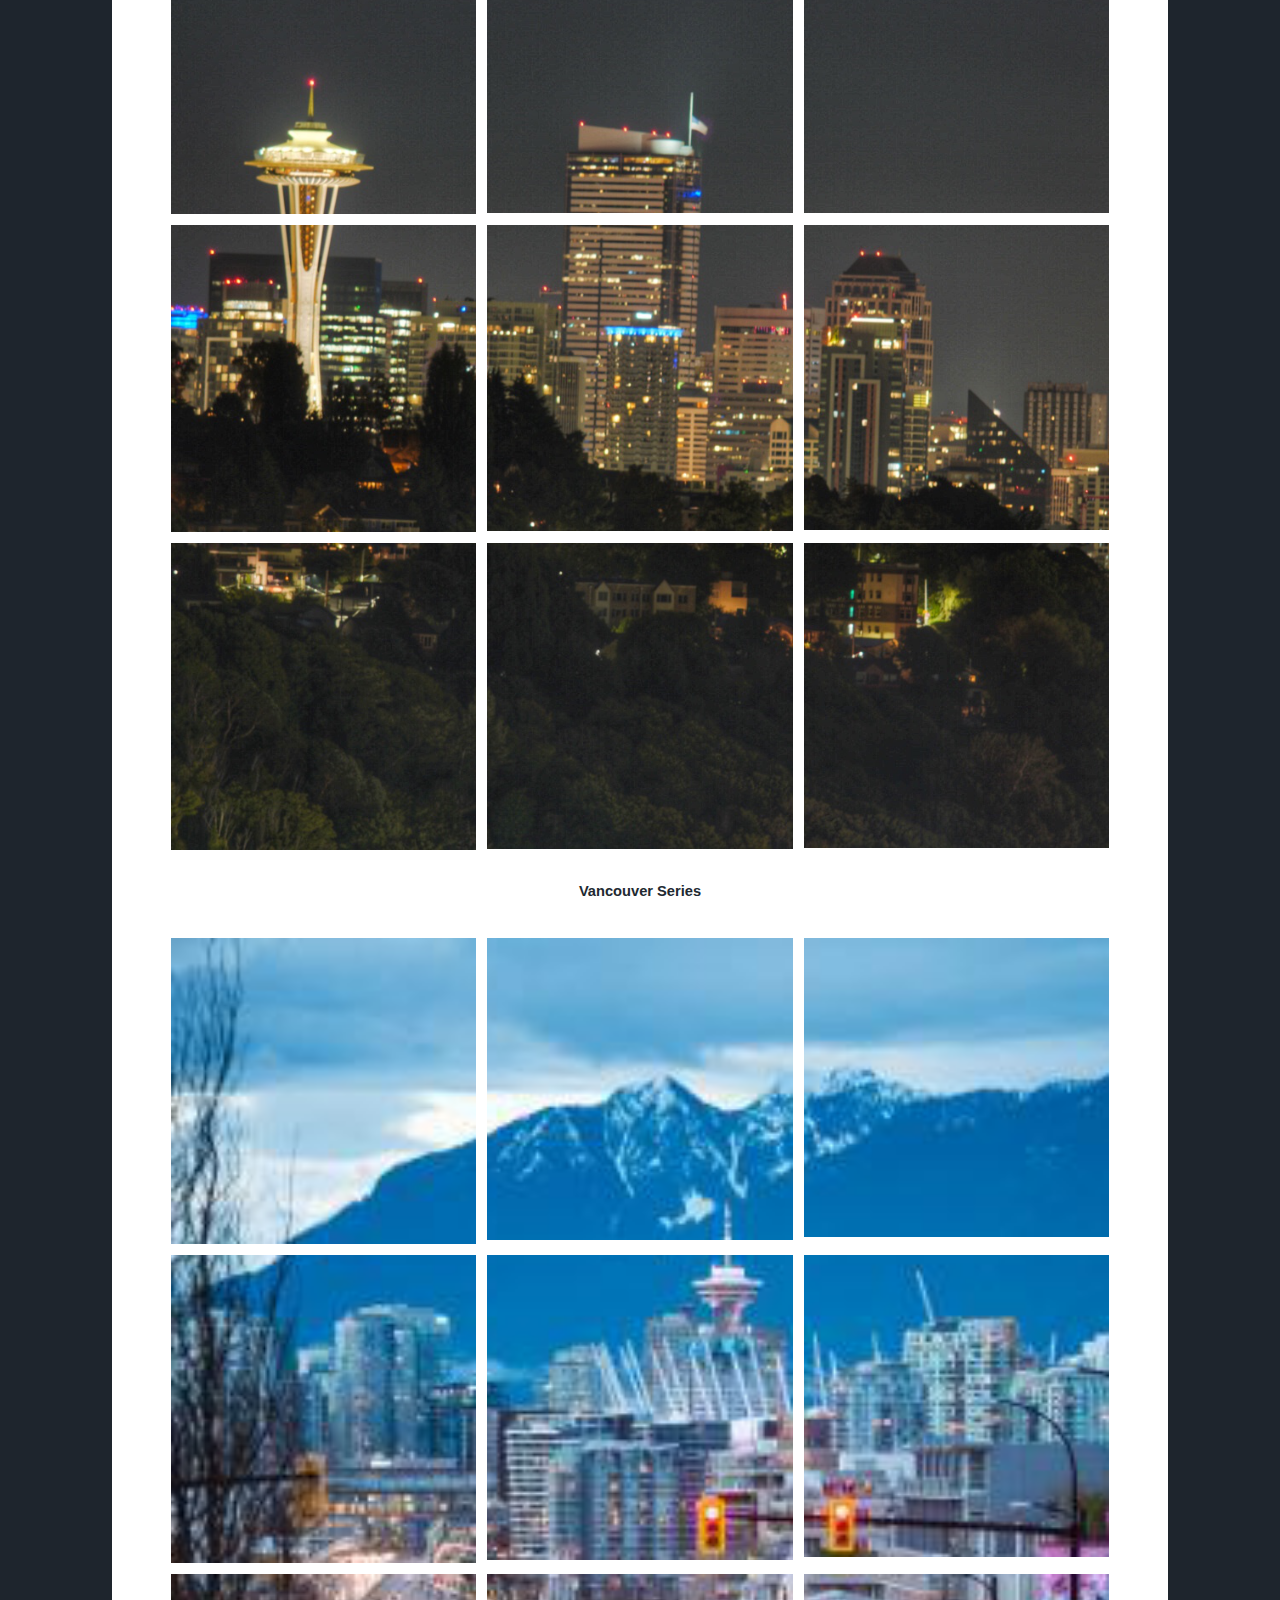
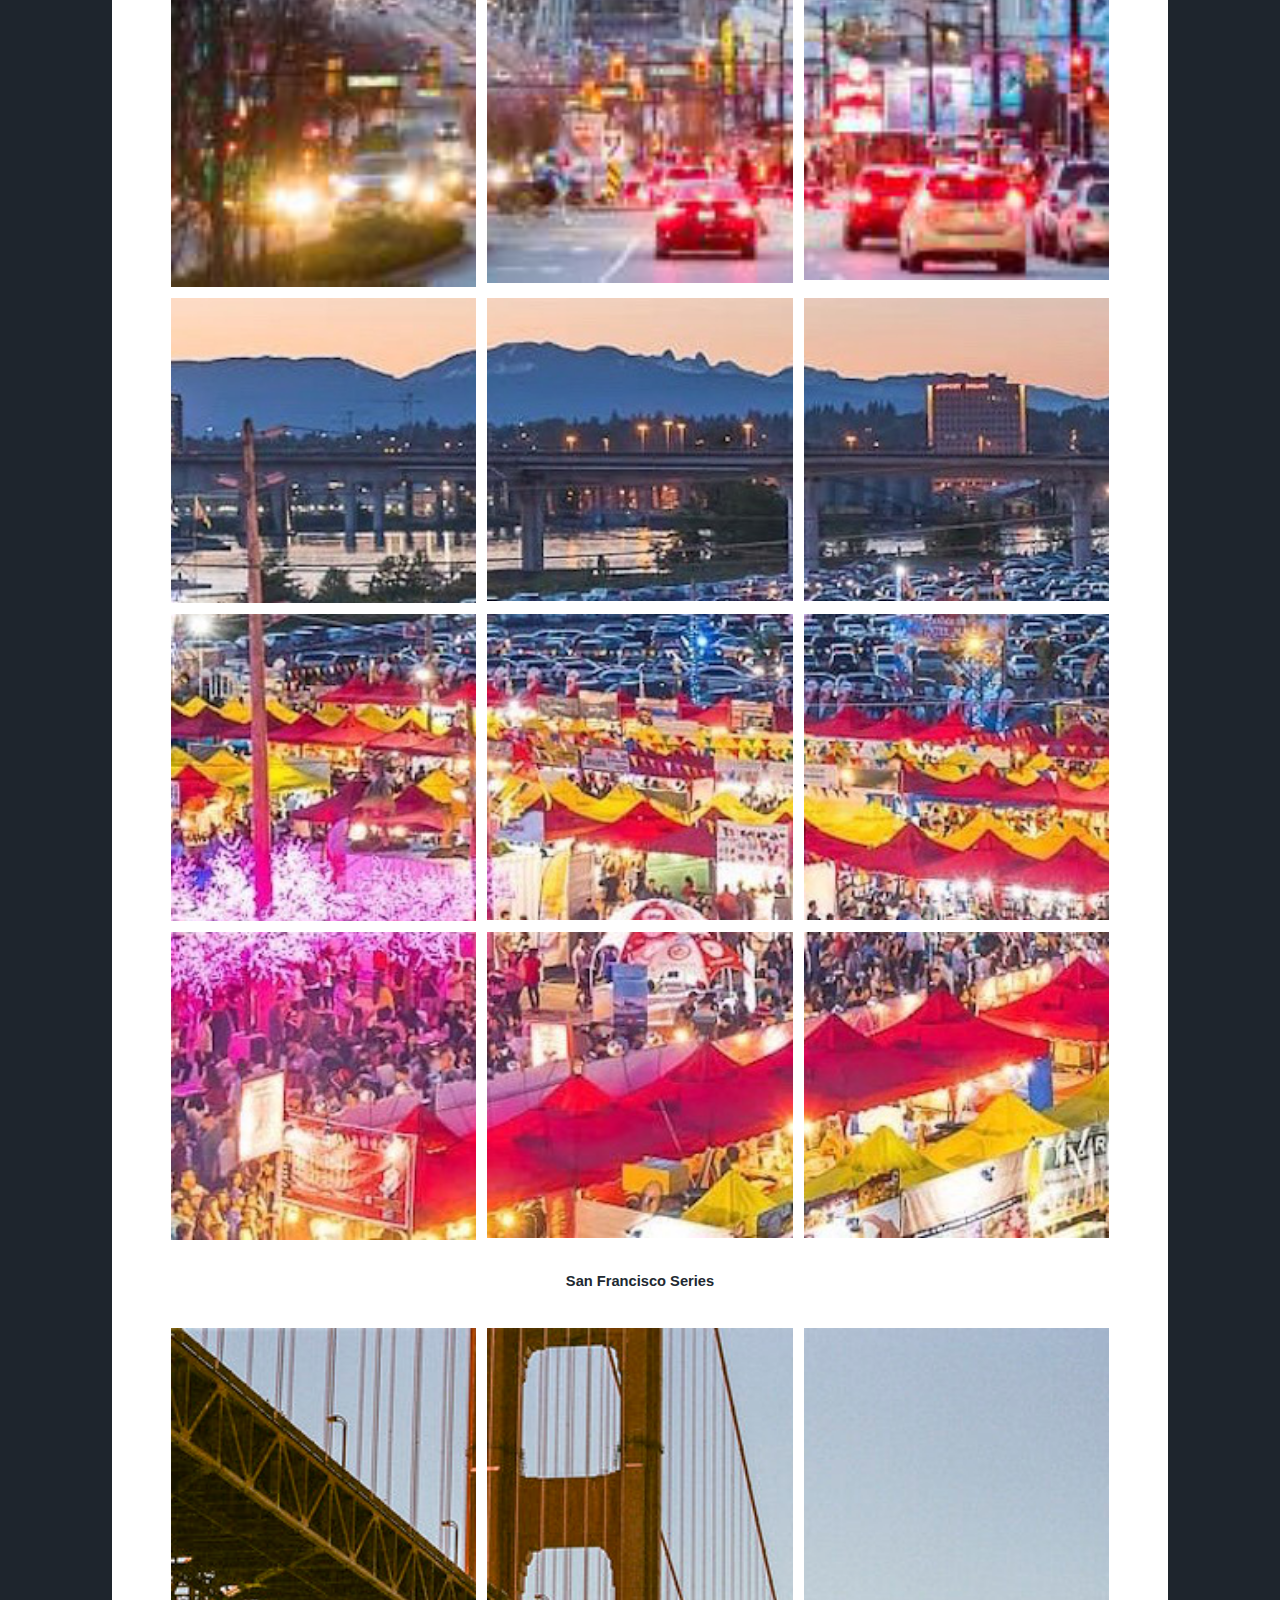
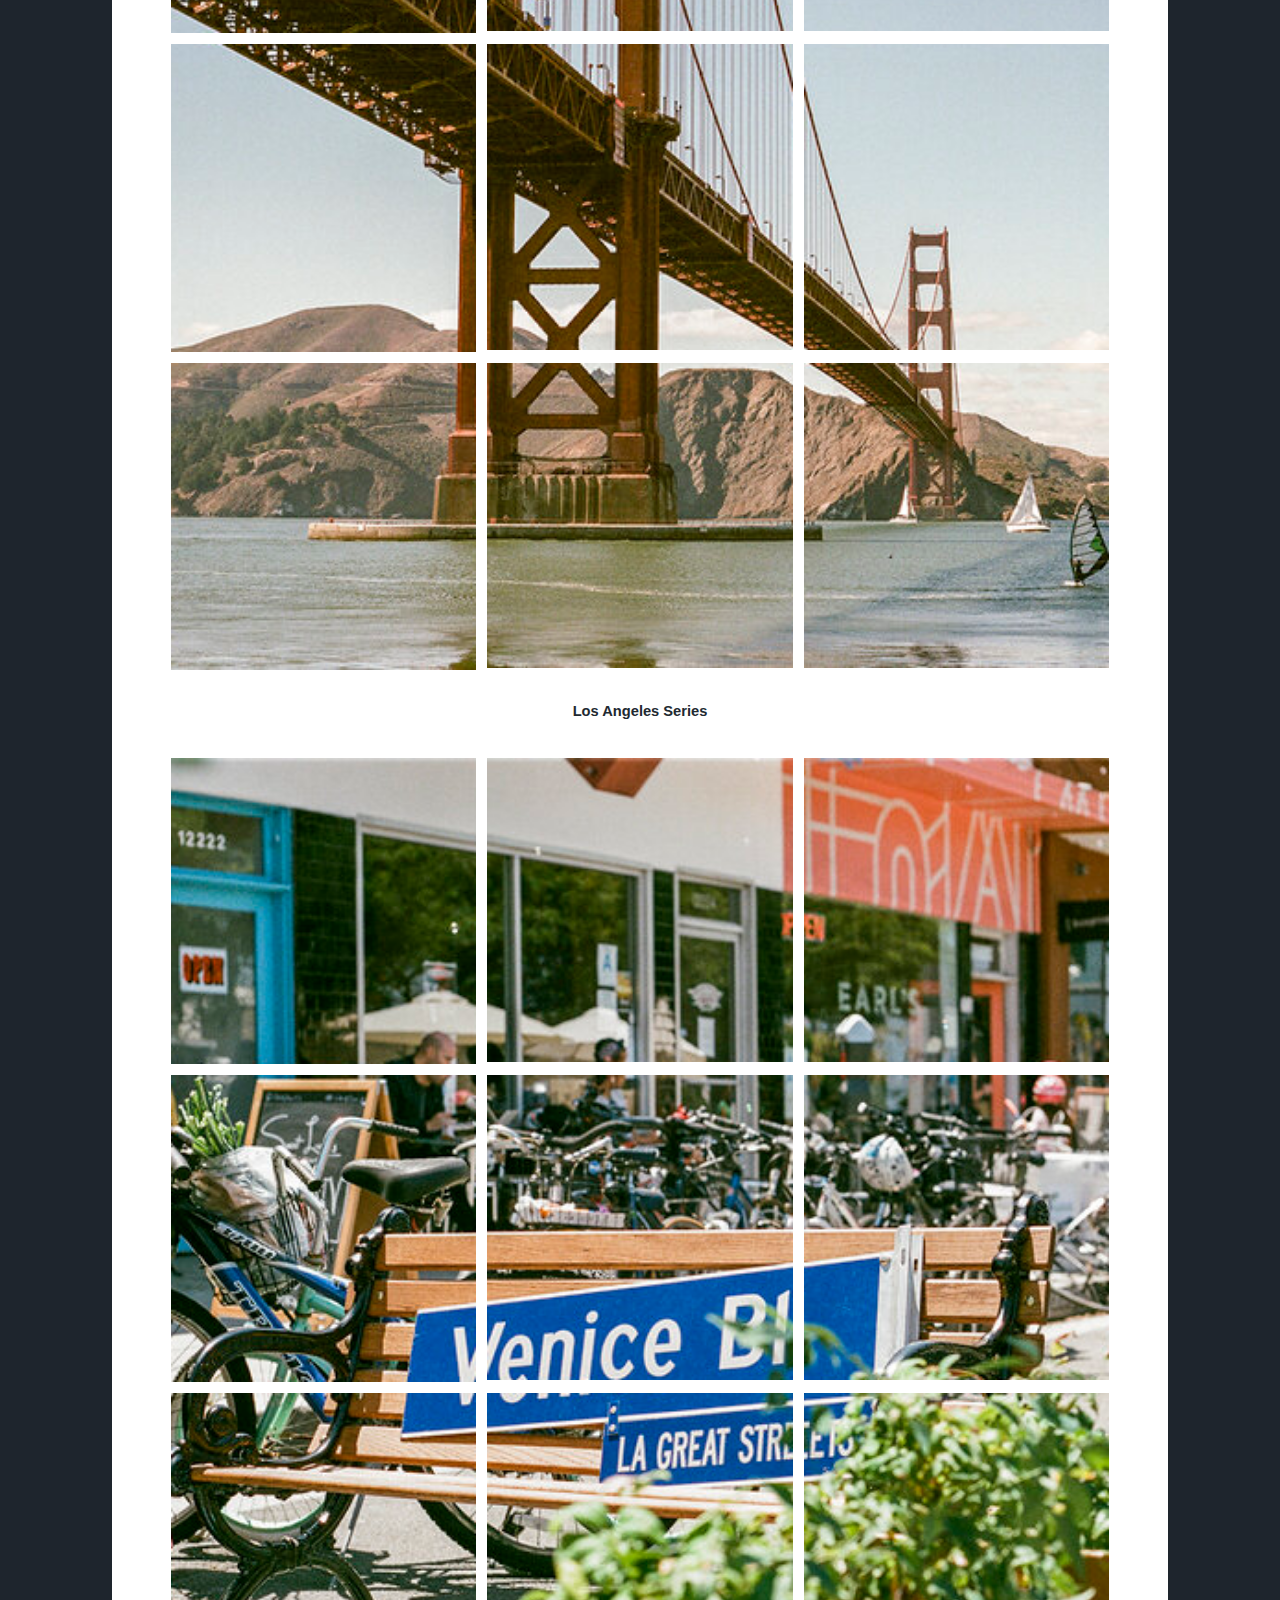
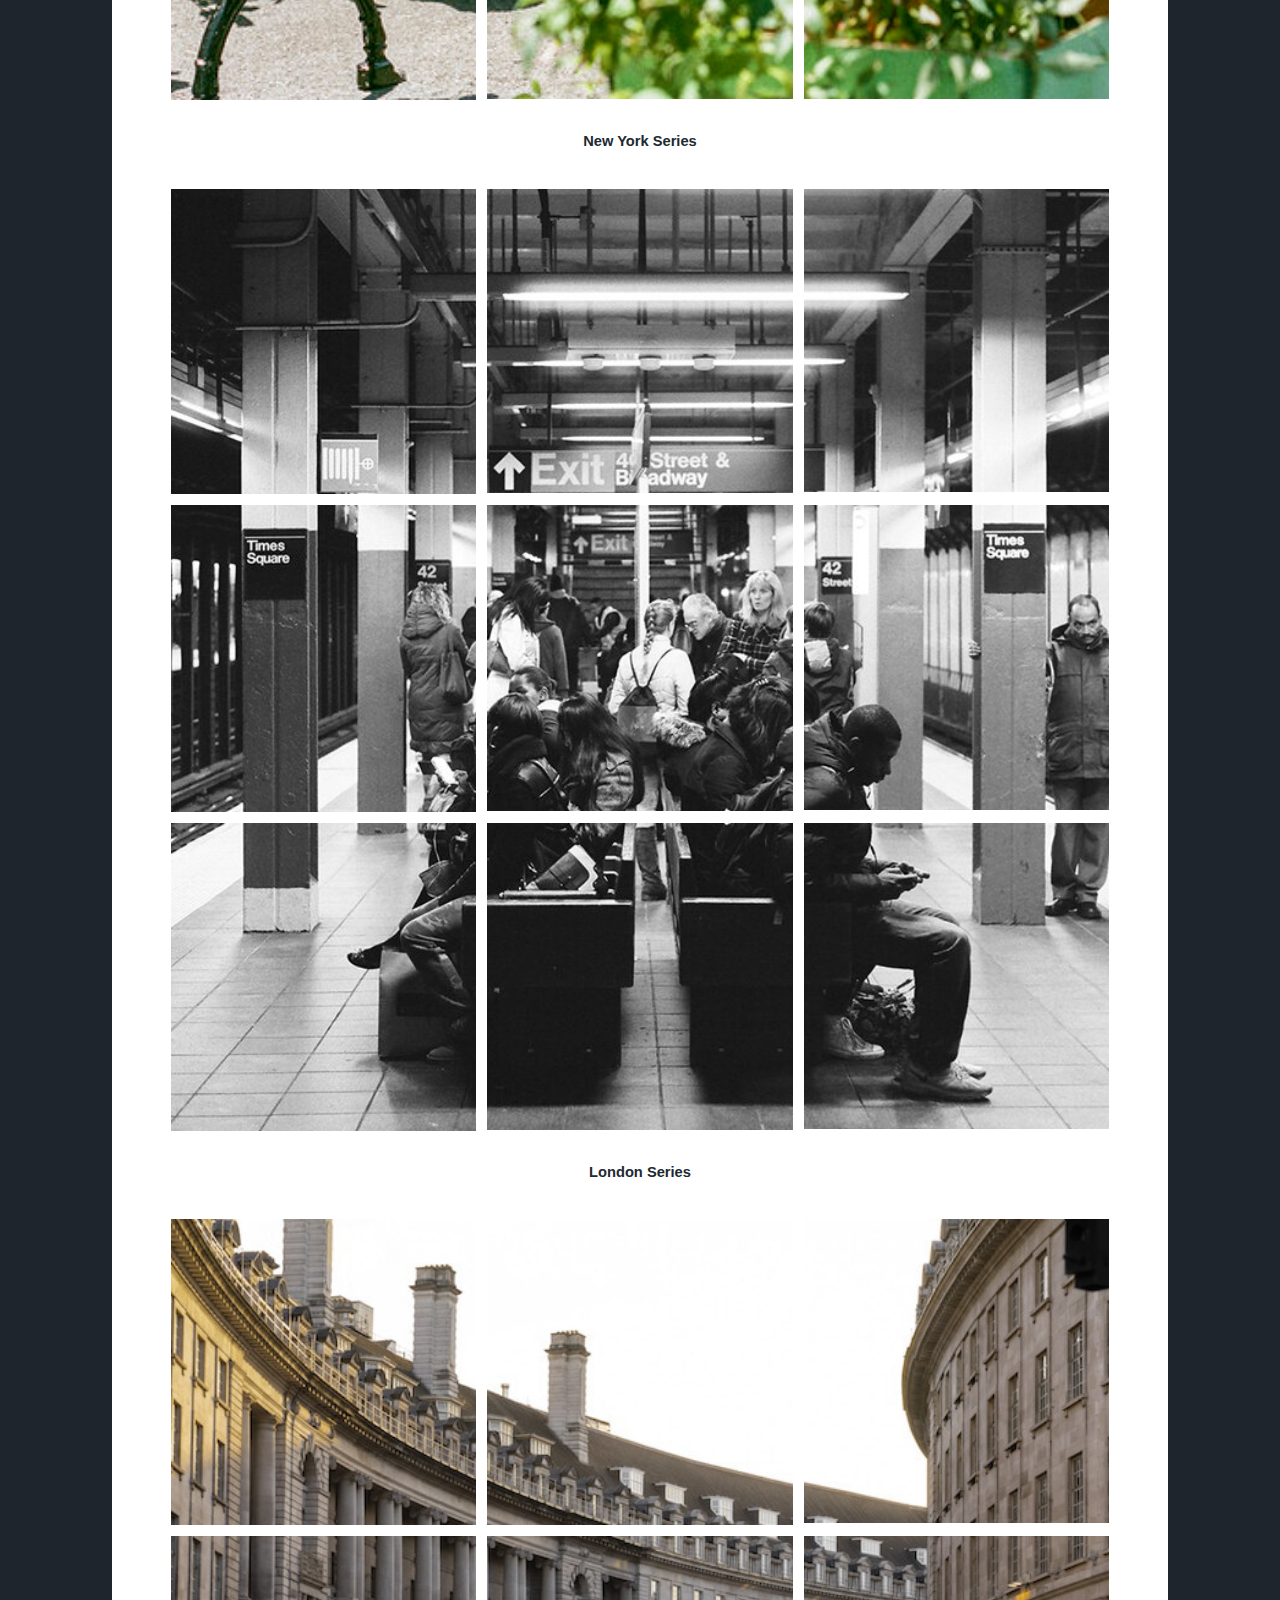
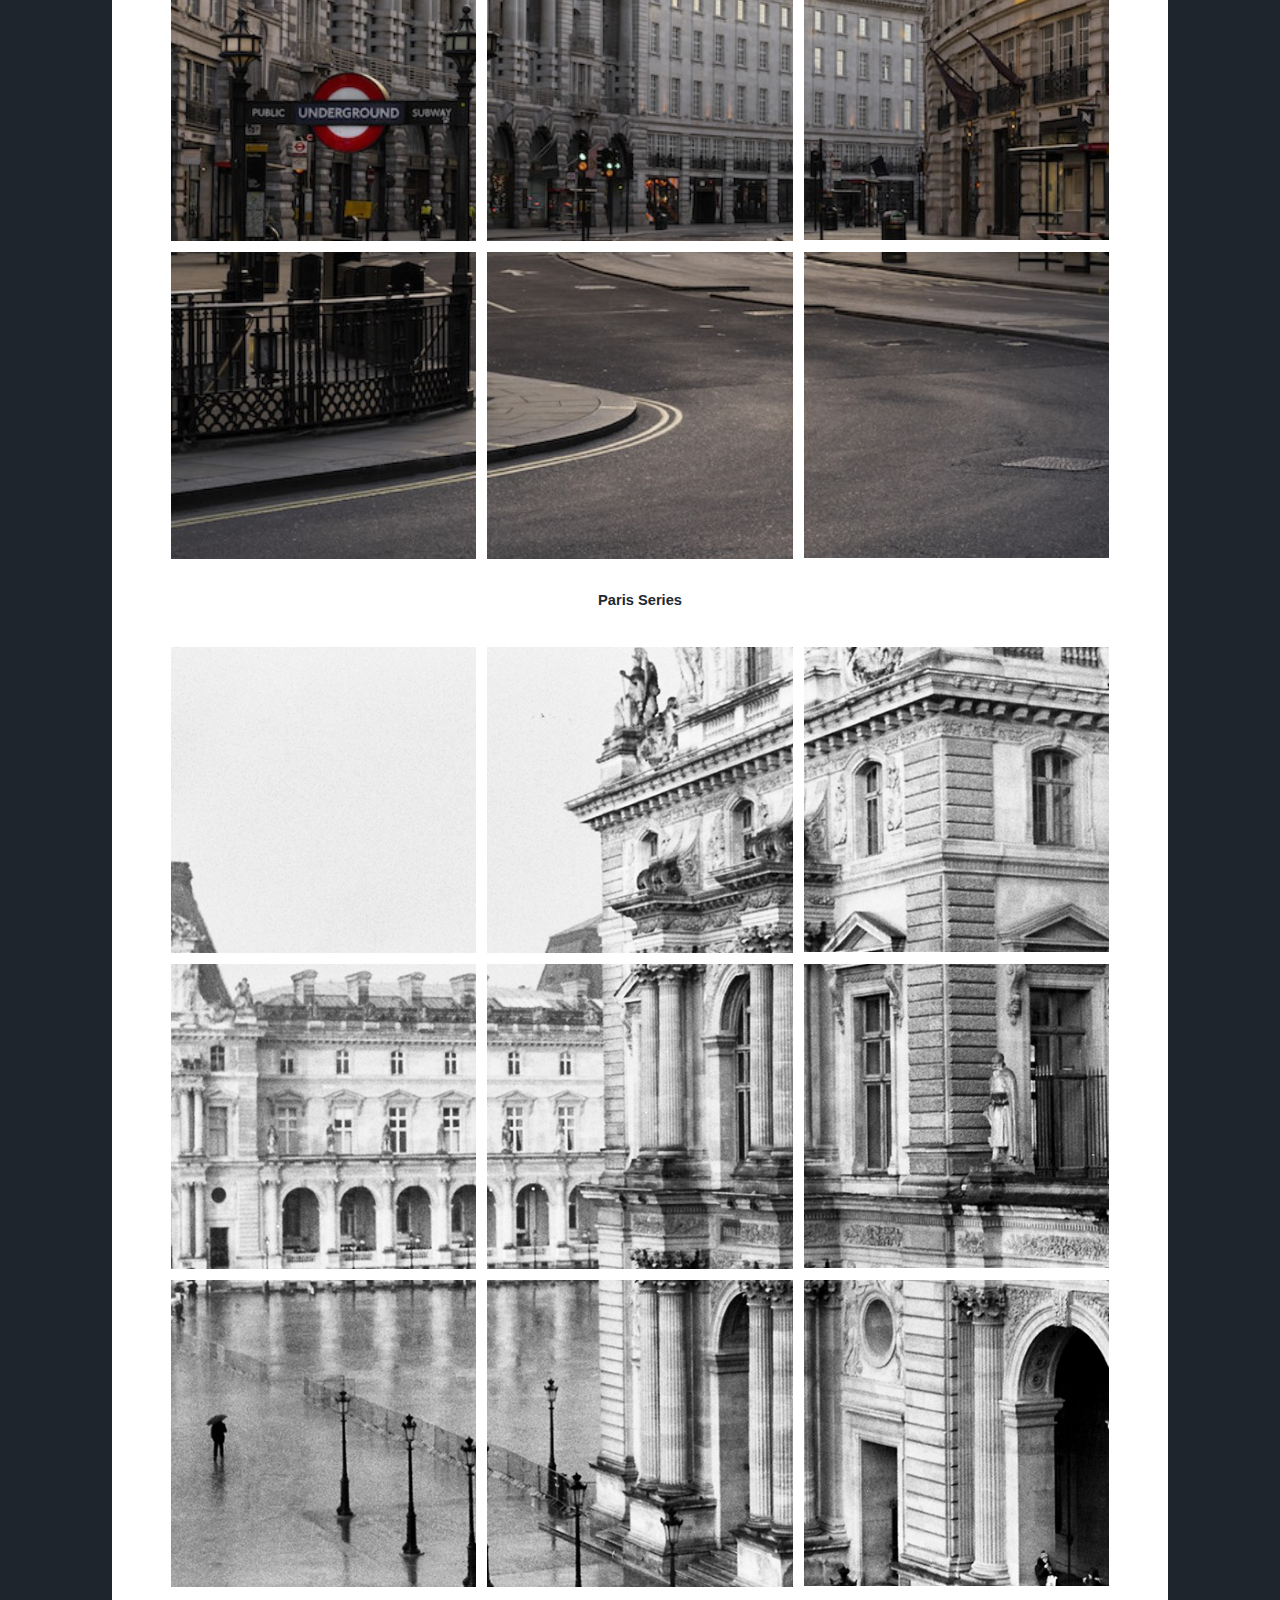
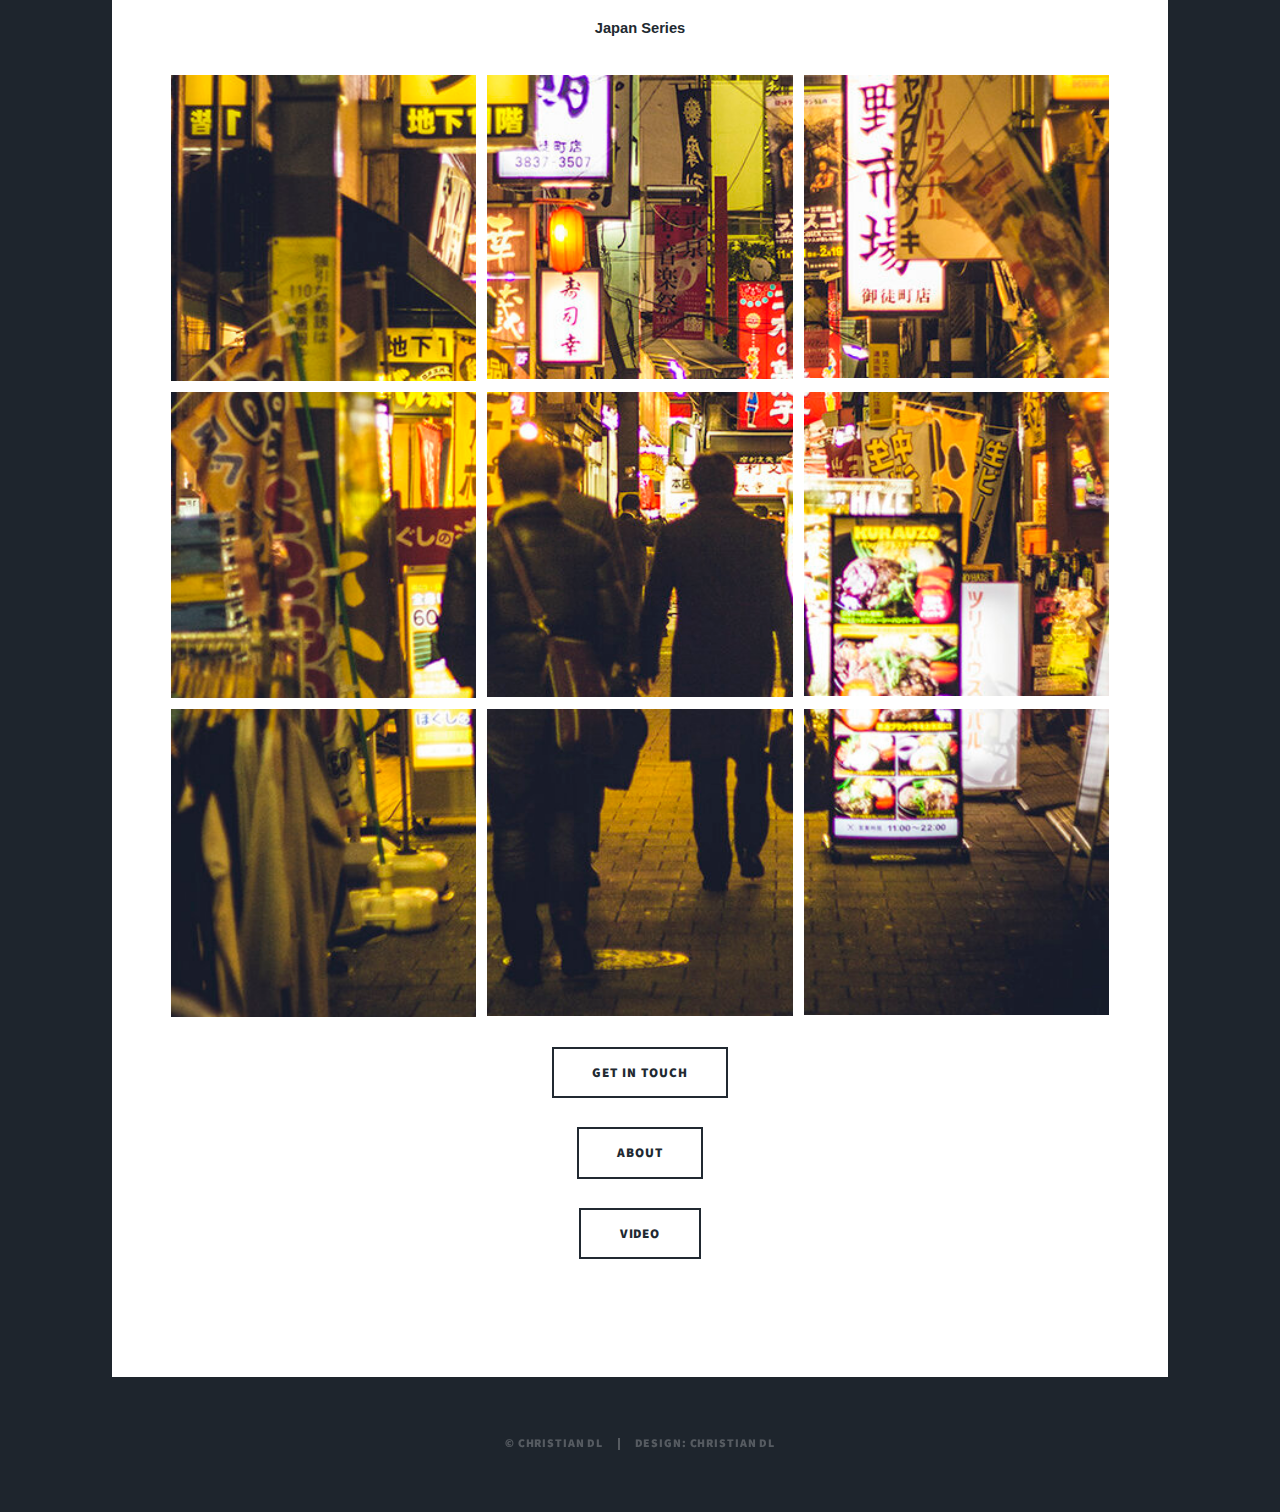
<file: photos.html>
<!DOCTYPE HTML>
<!--
	
-->
<html>
	
	<head>
		<!-- Google Tag Manager -->
<script>(function(w,d,s,l,i){w[l]=w[l]||[];w[l].push({'gtm.start':
new Date().getTime(),event:'gtm.js'});var f=d.getElementsByTagName(s)[0],
j=d.createElement(s),dl=l!='dataLayer'?'&l='+l:'';j.async=true;j.src=
'https://www.googletagmanager.com/gtm.js?id='+i+dl;f.parentNode.insertBefore(j,f);
})(window,document,'script','dataLayer','GTM-T3Q452F');</script>
<!-- End Google Tag Manager -->
		<!-- Global site tag (gtag.js) - Google Analytics -->
<script async src="https://www.googletagmanager.com/gtag/js?id=G-G441265SLJ"></script>
<script>
  window.dataLayer = window.dataLayer || [];
  function gtag(){dataLayer.push(arguments);}
  gtag('js', new Date());

  gtag('config', 'G-G441265SLJ');
</script>
		<title>Photography Christian DL</title>
		<meta charset="utf-8" />
		<meta name="viewport" content="width=device-width, initial-scale=1, user-scalable=no" />
		<link rel="stylesheet" href="assets/css/main.css" />
		<noscript><link rel="stylesheet" href="assets/css/noscript.css" /></noscript>
		<link rel="icon" type="image/png" href="/images/favicon.png">
		
		
	<body class="is-preload">
		<!-- Google Tag Manager (noscript) -->
<noscript><iframe src="https://www.googletagmanager.com/ns.html?id=GTM-T3Q452F"
height="0" width="0" style="display:none;visibility:hidden"></iframe></noscript>
<!-- End Google Tag Manager (noscript) -->

		<!-- Wrapper -->
			<div id="wrapper">

				<!-- Intro -->
					<div id="intro">
						<h1>Christian DL</h1>
						<p>Photography and Videography</p>
						<ul class="actions">
							<li><a href="#header" class="button icon solid solo fa-arrow-down scrolly">Continue</a></li>
						</ul>
					</div>

				<!-- Header -->
					<header id="header">
						<a class="logo">Contact <br />Christian DL</a>
					</header>
				
				<!-- Nav -->
					<nav id="nav">
						<ul class="links">
							<li><a href="index.html">About</a></li>
							
							<li class="active"><a href="photos.html">Photography</a></li>
							
							<li><a href="video.html">Videos</a></li>
							
							<li><a href="contact.html">Contact</a></li>
						</ul>
						<ul class="icons">
							<li><a href="https://www.twitter.com" class="icon brands fa-twitter"><span class="label">Twitter</span></a></li>
							<li><a href="https://www.facebook.com" class="icon brands fa-facebook-f"><span class="label">Facebook</span></a></li>
							<li><a href="https://www.instagram.com" class="icon brands fa-instagram"><span class="label">Instagram</span></a></li>
							<li><a href="https://www.tiktok.com"><svg xmlns="http://www.w3.org/2000/svg" xmlns:xlink="http://www.w3.org/1999/xlink" aria-hidden="true" role="img" width="2rem" height="2rem" border-radius="100%" preserveAspectRatio="xMidYMid meet" viewBox="0 0 448 512"><path d="M448 209.91a210.06 210.06 0 0 1-122.77-39.25v178.72A162.55 162.55 0 1 1 185 188.31v89.89a74.62 74.62 0 1 0 52.23 71.18V0h88a121.18 121.18 0 0 0 1.86 22.17A122.18 122.18 0 0 0 381 102.39a121.43 121.43 0 0 0 67 20.14z" fill="currentColor"/></svg></a></li>
							<li><a href="https://youtube.com" class="icon brands fa-youtube"><span class="label">YouTube</span></a></li>
							<li><a href="https://snapchat.com" class="icon brands fa-snapchat"><span class="label">SnapChat</span></a></li>
							<li><a href="https://steam.com" class="icon brands fa-steam"><span class="label">Steam</span></a></li>
					
						</ul>
					</nav>
			
				<!-- Main -->
					<div id="main">

						<!-- Featured Post -->
							<article class="post featured">
								
								
								
								
									<header class="major">
									
									<h2>Christian DL<br /></h2>
										<h4>Photography and Videography</h4>
									
								
								




                             
                
                      <div class="box alt">
			      
<p style="clear: both; padding-top: 24px; font-family: Arial, sans-serif; text-align:center; font-weight: bold">Seattle Series</p>  
										<div class="row gtr-50 gtr-uniform">
											<div class="col-4"><span class="image fit"><img src="images/IMG_6266-1.png" alt="" /></span></div>
											<div class="col-4"><span class="image fit"><img src="images/IMG_6266-2.png" alt="" /></span></div>
											<div class="col-4"><span class="image fit"><img src="images/IMG_6266-3.png" alt="" /></span></div>
											<!-- Break -->
											<div class="col-4"><span class="image fit"><img src="images/IMG_6266-4.png" alt="" /></span></div>
											<div class="col-4"><span class="image fit"><img src="images/IMG_6266-5.png" alt="" /></span></div>
											<div class="col-4"><span class="image fit"><img src="images/IMG_6266-6.png" alt="" /></span></div>
											<!-- Break -->
											<div class="col-4"><span class="image fit"><img src="images/IMG_6266-7.png" alt="" /></span></div>
											<div class="col-4"><span class="image fit"><img src="images/IMG_6266-8.png" alt="" /></span></div>
											<div class="col-4"><span class="image fit"><img src="images/IMG_6266-9.png" alt="" /></span></div>
										
			      <!-- Break -->
			  
			      
											<div class="col-4"><span class="image fit"><img src="images/se1-1.png" alt="" /></span></div>
											<div class="col-4"><span class="image fit"><img src="images/se1-2.png" alt="" /></span></div>
											<div class="col-4"><span class="image fit"><img src="images/se1-3.png" alt="" /></span></div>
											<!-- Break -->
											<div class="col-4"><span class="image fit"><img src="images/se1-4.png" alt="" /></span></div>
											<div class="col-4"><span class="image fit"><img src="images/se1-5.png" alt="" /></span></div>
											<div class="col-4"><span class="image fit"><img src="images/se1-6.png" alt="" /></span></div>
											<!-- Break -->
											<div class="col-4"><span class="image fit"><img src="images/se1-7.png" alt="" /></span></div>
											<div class="col-4"><span class="image fit"><img src="images/se1-8.png" alt="" /></span></div>
											<div class="col-4"><span class="image fit"><img src="images/se1-9.png" alt="" /></span></div>
									
			      <!-- Break -->
			     
			      
											<div class="col-4"><span class="image fit"><img src="images/se2-1.png" alt="" /></span></div>
											<div class="col-4"><span class="image fit"><img src="images/se2-2.png" alt="" /></span></div>
											<div class="col-4"><span class="image fit"><img src="images/se2-3.png" alt="" /></span></div>
											<!-- Break -->
											<div class="col-4"><span class="image fit"><img src="images/se2-4.png" alt="" /></span></div>
											<div class="col-4"><span class="image fit"><img src="images/se2-5.png" alt="" /></span></div>
											<div class="col-4"><span class="image fit"><img src="images/se2-6.png" alt="" /></span></div>
											<!-- Break -->
											<div class="col-4"><span class="image fit"><img src="images/se2-7.png" alt="" /></span></div>
											<div class="col-4"><span class="image fit"><img src="images/se2-8.png" alt="" /></span></div>
											<div class="col-4"><span class="image fit"><img src="images/se2-9.png" alt="" /></span></div>
										</div>
			       <p style="clear: both; padding-top: 24px; font-family: Arial, sans-serif; text-align:center; font-weight: bold">Vancouver Series</p>  
			      <div class="row gtr-50 gtr-uniform">
											<div class="col-4"><span class="image fit"><img src="images/vc-1.png" alt="" /></span></div>
											<div class="col-4"><span class="image fit"><img src="images/vc-2.png" alt="" /></span></div>
											<div class="col-4"><span class="image fit"><img src="images/vc-3.png" alt="" /></span></div>
											<!-- Break -->
											<div class="col-4"><span class="image fit"><img src="images/vc-4.png" alt="" /></span></div>
											<div class="col-4"><span class="image fit"><img src="images/vc-5.png" alt="" /></span></div>
											<div class="col-4"><span class="image fit"><img src="images/vc-6.png" alt="" /></span></div>
											<!-- Break -->
											<div class="col-4"><span class="image fit"><img src="images/vc-7.png" alt="" /></span></div>
											<div class="col-4"><span class="image fit"><img src="images/vc-8.png" alt="" /></span></div>
											<div class="col-4"><span class="image fit"><img src="images/vc-9.png" alt="" /></span></div>
										
			       <!-- Break -->
			   
			     
									
			      								<div class="col-4"><span class="image fit"><img src="images/vc2-1.png" alt="" /></span></div>
											<div class="col-4"><span class="image fit"><img src="images/vc2-2.png" alt="" /></span></div>
											<div class="col-4"><span class="image fit"><img src="images/vc2-3.png" alt="" /></span></div>
											<!-- Break -->
											<div class="col-4"><span class="image fit"><img src="images/vc2-4.png" alt="" /></span></div>
											<div class="col-4"><span class="image fit"><img src="images/vc2-5.png" alt="" /></span></div>
											<div class="col-4"><span class="image fit"><img src="images/vc2-6.png" alt="" /></span></div>
											<!-- Break -->
											<div class="col-4"><span class="image fit"><img src="images/vc2-7.png" alt="" /></span></div>
											<div class="col-4"><span class="image fit"><img src="images/vc2-8.png" alt="" /></span></div>
											<div class="col-4"><span class="image fit"><img src="images/vc2-9.png" alt="" /></span></div>
								</div>
			      <p style="clear: both; padding-top: 24px; font-family: Arial, sans-serif; text-align:center;font-weight: bold">San Francisco Series</p>  
			      <div class="row gtr-50 gtr-uniform">
											<div class="col-4"><span class="image fit"><img src="images/sf-1.png" alt="" /></span></div>
											<div class="col-4"><span class="image fit"><img src="images/sf-2.png" alt="" /></span></div>
											<div class="col-4"><span class="image fit"><img src="images/sf-3.png" alt="" /></span></div>
											<!-- Break -->
											<div class="col-4"><span class="image fit"><img src="images/sf-4.png" alt="" /></span></div>
											<div class="col-4"><span class="image fit"><img src="images/sf-5.png" alt="" /></span></div>
											<div class="col-4"><span class="image fit"><img src="images/sf-6.png" alt="" /></span></div>
											<!-- Break -->
											<div class="col-4"><span class="image fit"><img src="images/sf-7.png" alt="" /></span></div>
											<div class="col-4"><span class="image fit"><img src="images/sf-8.png" alt="" /></span></div>
											<div class="col-4"><span class="image fit"><img src="images/sf-9.png" alt="" /></span></div>
										</div>
			      <p style="clear: both; padding-top: 24px; font-family: Arial, sans-serif; text-align:center; font-weight: bold">Los Angeles Series</p>  
			      <div class="row gtr-50 gtr-uniform">
											<div class="col-4"><span class="image fit"><img src="images/la-1.png" alt="" /></span></div>
											<div class="col-4"><span class="image fit"><img src="images/la-2.png" alt="" /></span></div>
											<div class="col-4"><span class="image fit"><img src="images/la-3.png" alt="" /></span></div>
											<!-- Break -->
											<div class="col-4"><span class="image fit"><img src="images/la-4.png" alt="" /></span></div>
											<div class="col-4"><span class="image fit"><img src="images/la-5.png" alt="" /></span></div>
											<div class="col-4"><span class="image fit"><img src="images/la-6.png" alt="" /></span></div>
											<!-- Break -->
											<div class="col-4"><span class="image fit"><img src="images/la-7.png" alt="" /></span></div>
											<div class="col-4"><span class="image fit"><img src="images/la-8.png" alt="" /></span></div>
											<div class="col-4"><span class="image fit"><img src="images/la-9.png" alt="" /></span></div>
										</div>
			      <p style="clear: both; padding-top: 24px; font-family: Arial, sans-serif; text-align:center; font-weight: bold">New York Series</p>  
			      <div class="row gtr-50 gtr-uniform">
											<div class="col-4"><span class="image fit"><img src="images/ny-2.png" alt="" /></span></div>
											<div class="col-4"><span class="image fit"><img src="images/ny-3.png" alt="" /></span></div>
											<div class="col-4"><span class="image fit"><img src="images/ny-4.png" alt="" /></span></div>
											<!-- Break -->
											<div class="col-4"><span class="image fit"><img src="images/ny-5.png" alt="" /></span></div>
											<div class="col-4"><span class="image fit"><img src="images/ny-6.png" alt="" /></span></div>
											<div class="col-4"><span class="image fit"><img src="images/ny-7.png" alt="" /></span></div>
											<!-- Break -->
											<div class="col-4"><span class="image fit"><img src="images/ny-8.png" alt="" /></span></div>
											<div class="col-4"><span class="image fit"><img src="images/ny-9.png" alt="" /></span></div>
											<div class="col-4"><span class="image fit"><img src="images/ny-10.png" alt="" /></span></div>
										</div>
			      <p style="clear: both; padding-top: 24px;  font-family: Arial, sans-serif;text-align:center; font-weight: bold">London Series</p>  
			      <div class="row gtr-50 gtr-uniform">
											<div class="col-4"><span class="image fit"><img src="images/ld-1.png" alt="" /></span></div>
											<div class="col-4"><span class="image fit"><img src="images/ld-2.png" alt="" /></span></div>
											<div class="col-4"><span class="image fit"><img src="images/ld-3.png" alt="" /></span></div>
											<!-- Break -->
											<div class="col-4"><span class="image fit"><img src="images/ld-4.png" alt="" /></span></div>
											<div class="col-4"><span class="image fit"><img src="images/ld-5.png" alt="" /></span></div>
											<div class="col-4"><span class="image fit"><img src="images/ld-6.png" alt="" /></span></div>
											<!-- Break -->
											<div class="col-4"><span class="image fit"><img src="images/ld-7.png" alt="" /></span></div>
											<div class="col-4"><span class="image fit"><img src="images/ld-8.png" alt="" /></span></div>
											<div class="col-4"><span class="image fit"><img src="images/ld-9.png" alt="" /></span></div>
										</div>
			      <p style="clear: both; padding-top: 24px;  font-family: Arial, sans-serif;text-align:center; font-weight: bold">Paris Series</p>  
			      <div class="row gtr-50 gtr-uniform">
											<div class="col-4"><span class="image fit"><img src="images/pr-1.png" alt="" /></span></div>
											<div class="col-4"><span class="image fit"><img src="images/pr-2.png" alt="" /></span></div>
											<div class="col-4"><span class="image fit"><img src="images/pr-3.png" alt="" /></span></div>
											<!-- Break -->
											<div class="col-4"><span class="image fit"><img src="images/pr-4.png" alt="" /></span></div>
											<div class="col-4"><span class="image fit"><img src="images/pr-5.png" alt="" /></span></div>
											<div class="col-4"><span class="image fit"><img src="images/pr-6.png" alt="" /></span></div>
											<!-- Break -->
											<div class="col-4"><span class="image fit"><img src="images/pr-7.png" alt="" /></span></div>
											<div class="col-4"><span class="image fit"><img src="images/pr-8.png" alt="" /></span></div>
											<div class="col-4"><span class="image fit"><img src="images/pr-9.png" alt="" /></span></div>
										</div>
			      <p style="clear: both; padding-top: 24px; font-family: Arial, sans-serif;text-align:center; font-weight: bold">Japan Series</p>  
			      <div class="row gtr-50 gtr-uniform">
											<div class="col-4"><span class="image fit"><img src="images/sb-1.png" alt="" /></span></div>
											<div class="col-4"><span class="image fit"><img src="images/sb-2.png" alt="" /></span></div>
											<div class="col-4"><span class="image fit"><img src="images/sb-3.png" alt="" /></span></div>
											<!-- Break -->
											<div class="col-4"><span class="image fit"><img src="images/sb-4.png" alt="" /></span></div>
											<div class="col-4"><span class="image fit"><img src="images/sb-5.png" alt="" /></span></div>
											<div class="col-4"><span class="image fit"><img src="images/sb-6.png" alt="" /></span></div>
											<!-- Break -->
											<div class="col-4"><span class="image fit"><img src="images/sb-7.png" alt="" /></span></div>
											<div class="col-4"><span class="image fit"><img src="images/sb-8.png" alt="" /></span></div>
											<div class="col-4"><span class="image fit"><img src="images/sb-9.png" alt="" /></span></div>
										</div>
			     
									</div>	
									<ul class="actions special">
									<li><a href="contact.html" class="button large">Get In Touch</a></li>
								</ul>
							
								<ul class="actions special">
									<li><a href="index.html" class="button large">About</a></li>
								</ul>
								<ul class="actions special">
									<li><a href="video.html" class="button large">Video</a></li>
								</ul>
</header>
							</article>
						</div>
				</div>
						
					<div id="copyright">
						<ul><li>&copy; Christian DL</li><li>Design: Christian DL</a></li></ul>
					</div>

			</div>

						
		<!-- Scripts -->
			<script src="assets/js/jquery.min.js"></script>
			<script src="assets/js/jquery.scrollex.min.js"></script>
			<script src="assets/js/jquery.scrolly.min.js"></script>
			<script src="assets/js/browser.min.js"></script>
			<script src="assets/js/breakpoints.min.js"></script>
			<script src="assets/js/util.js"></script>
			<script src="assets/js/main.js"></script>

	</body>
</html>
</file>
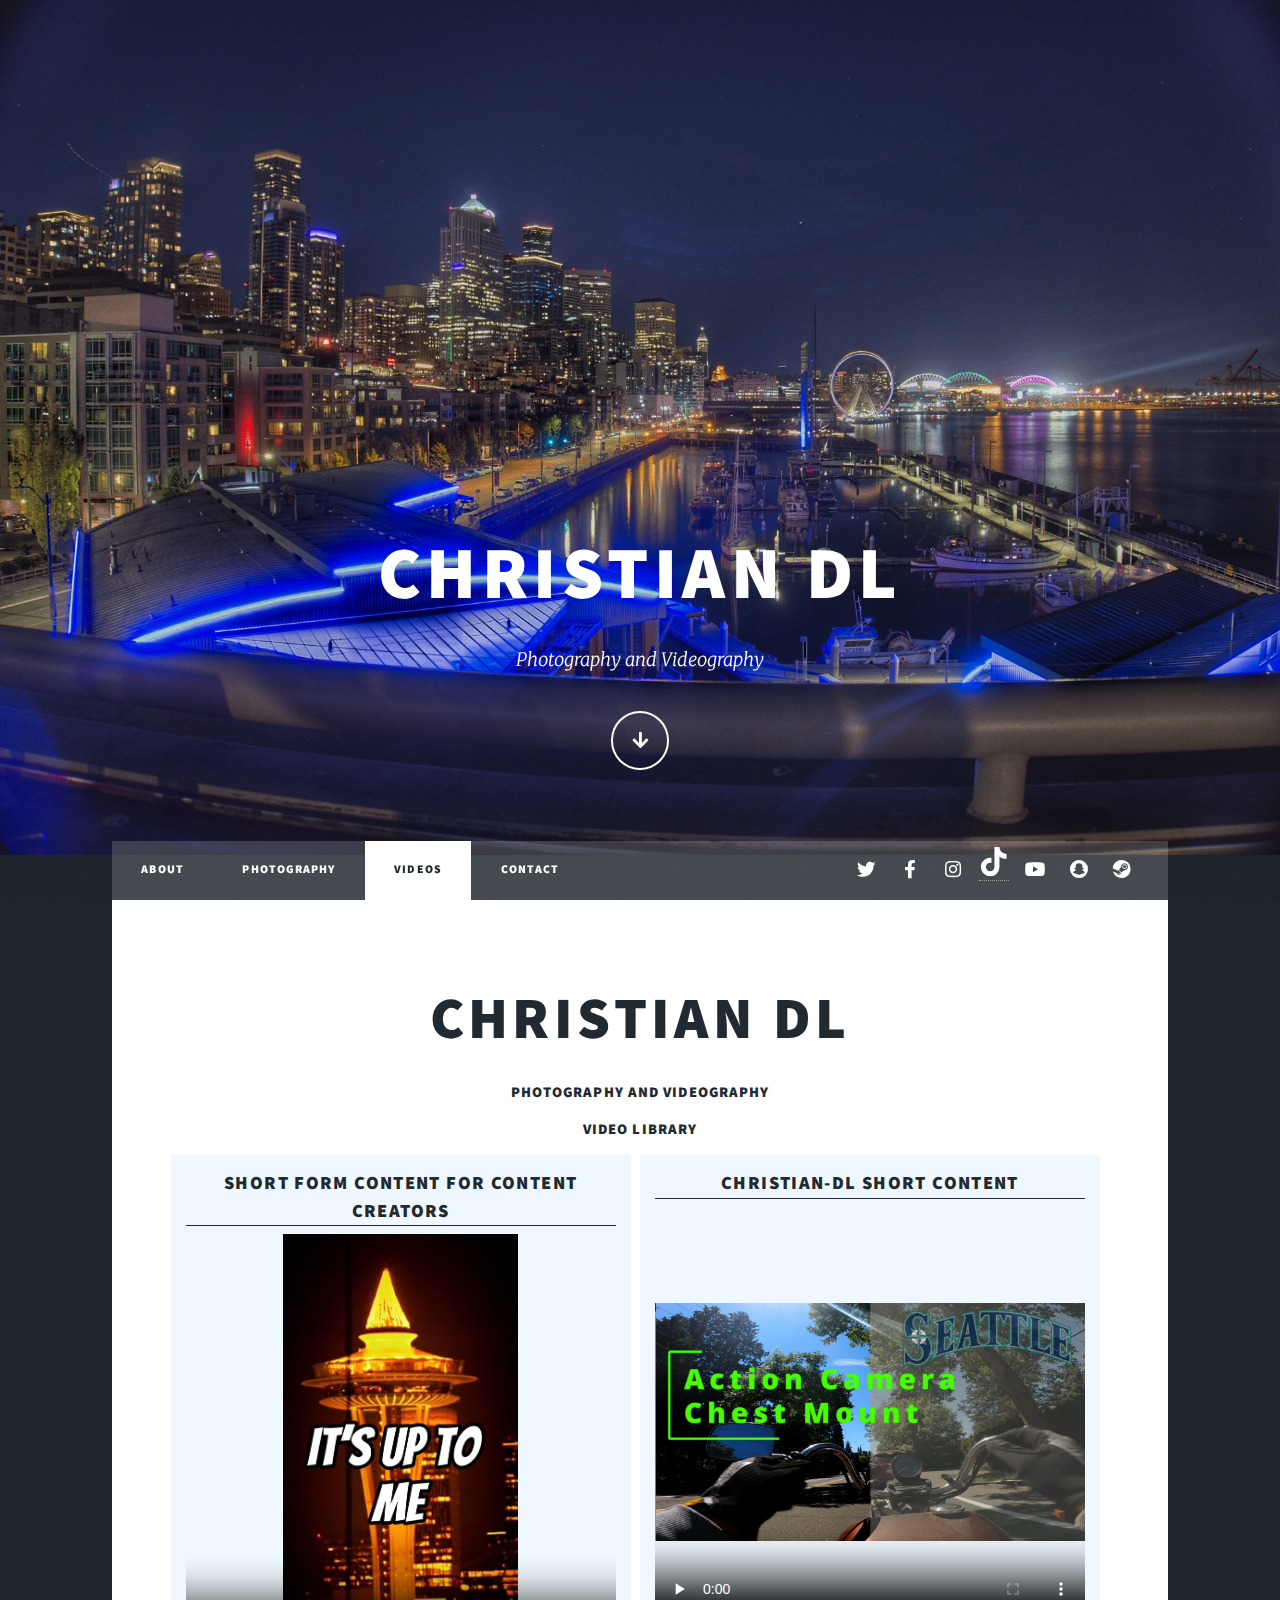
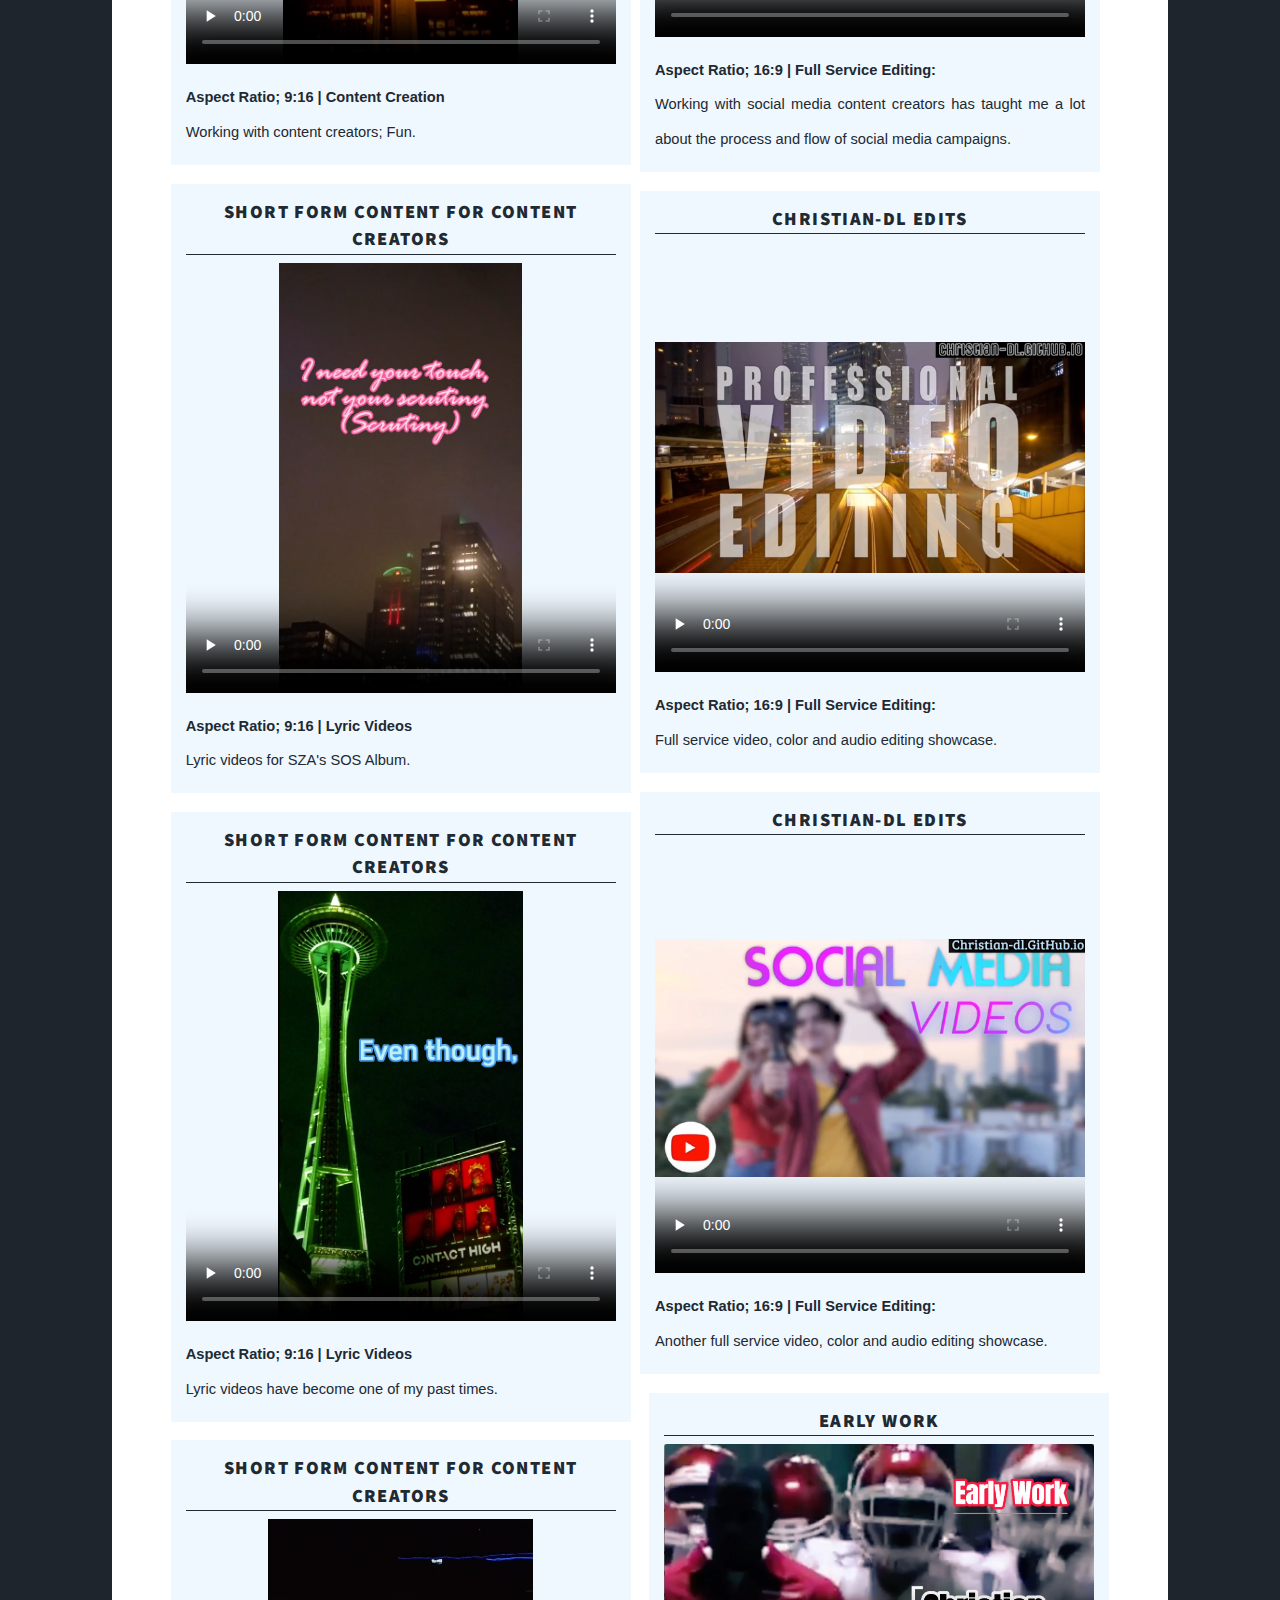
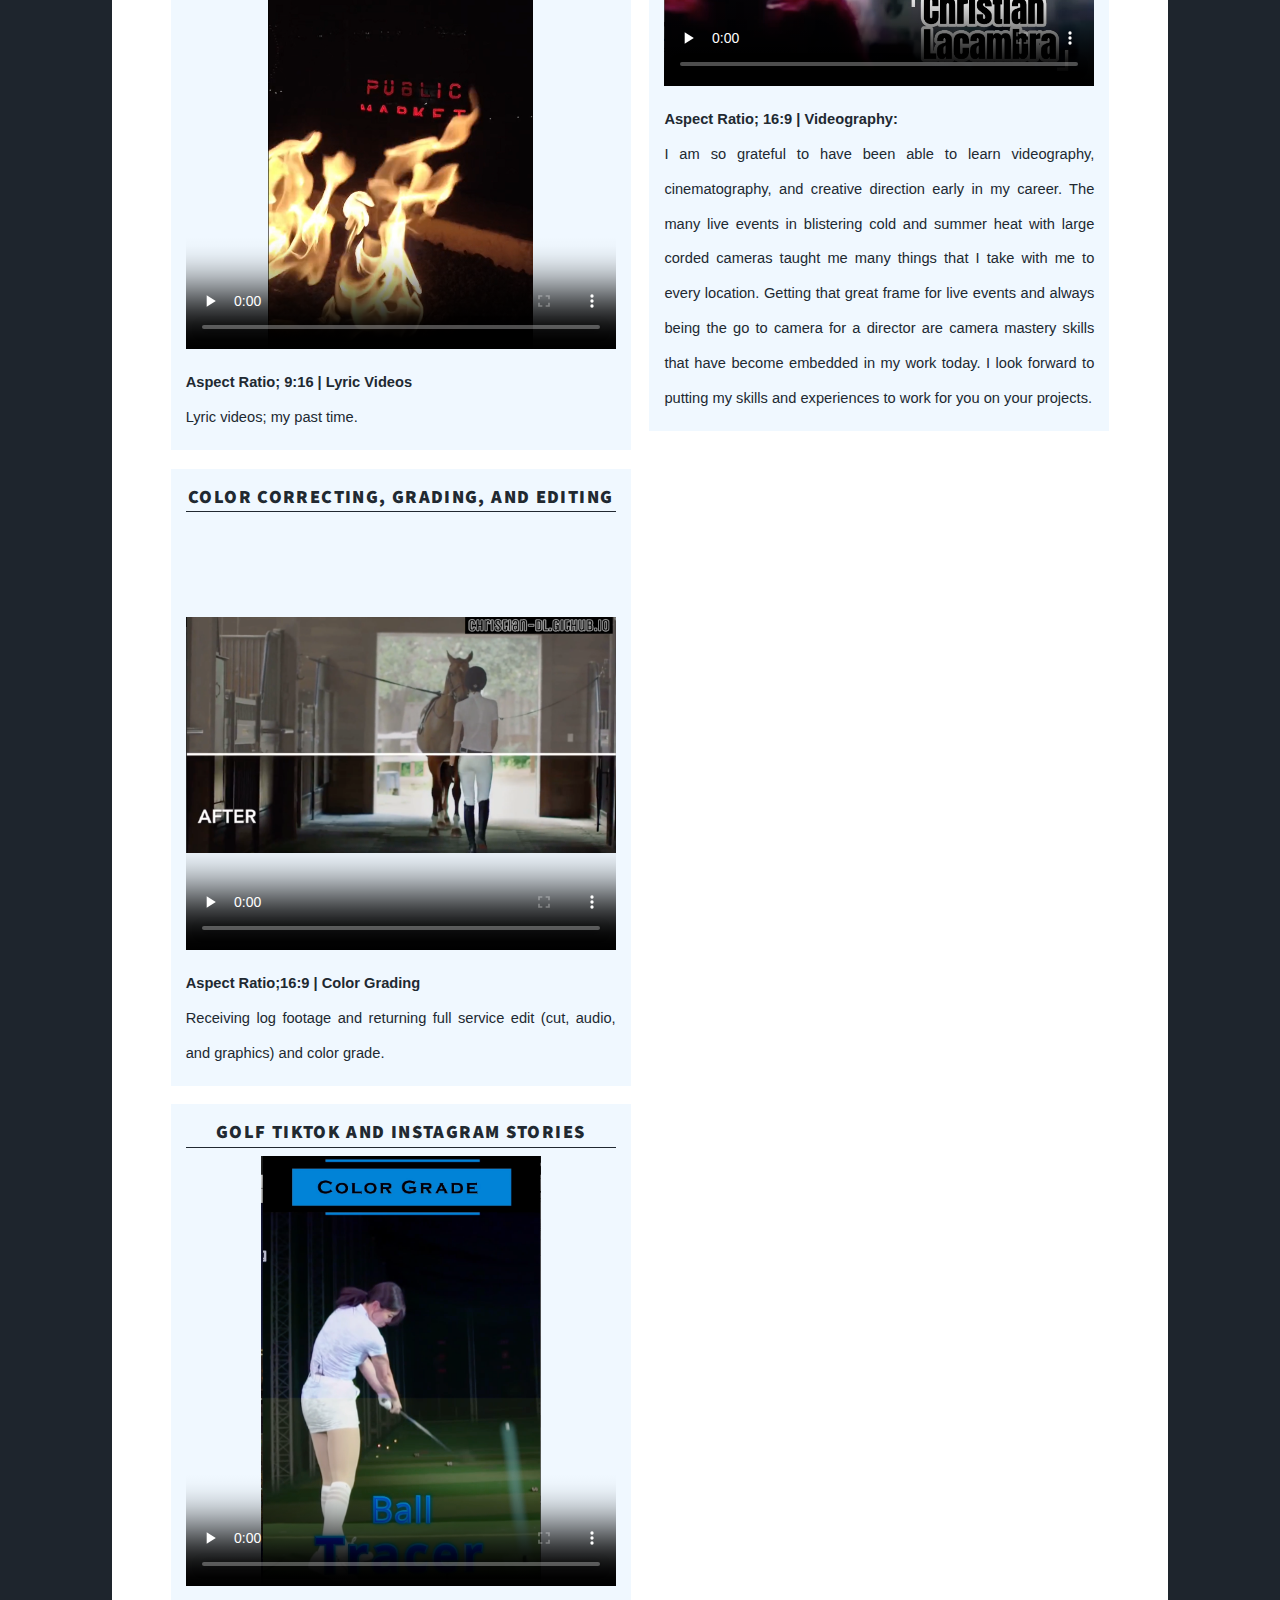
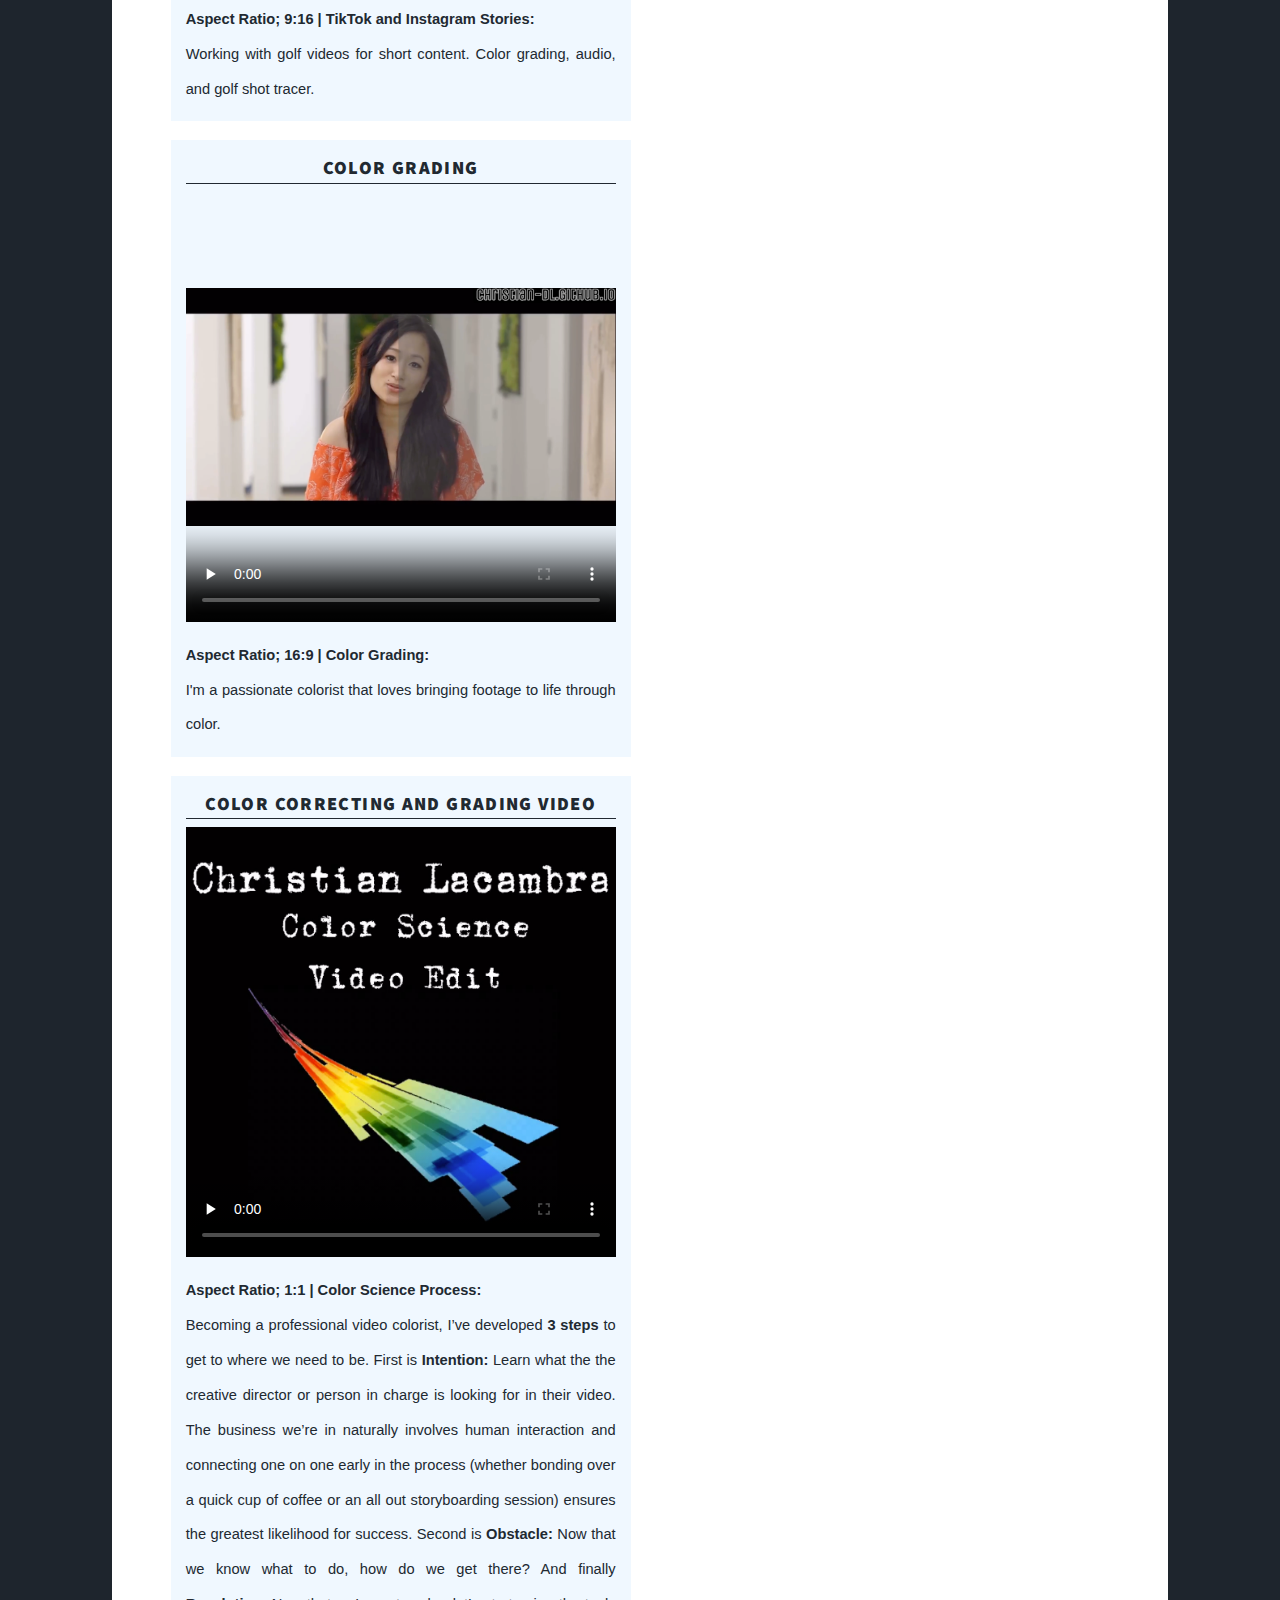
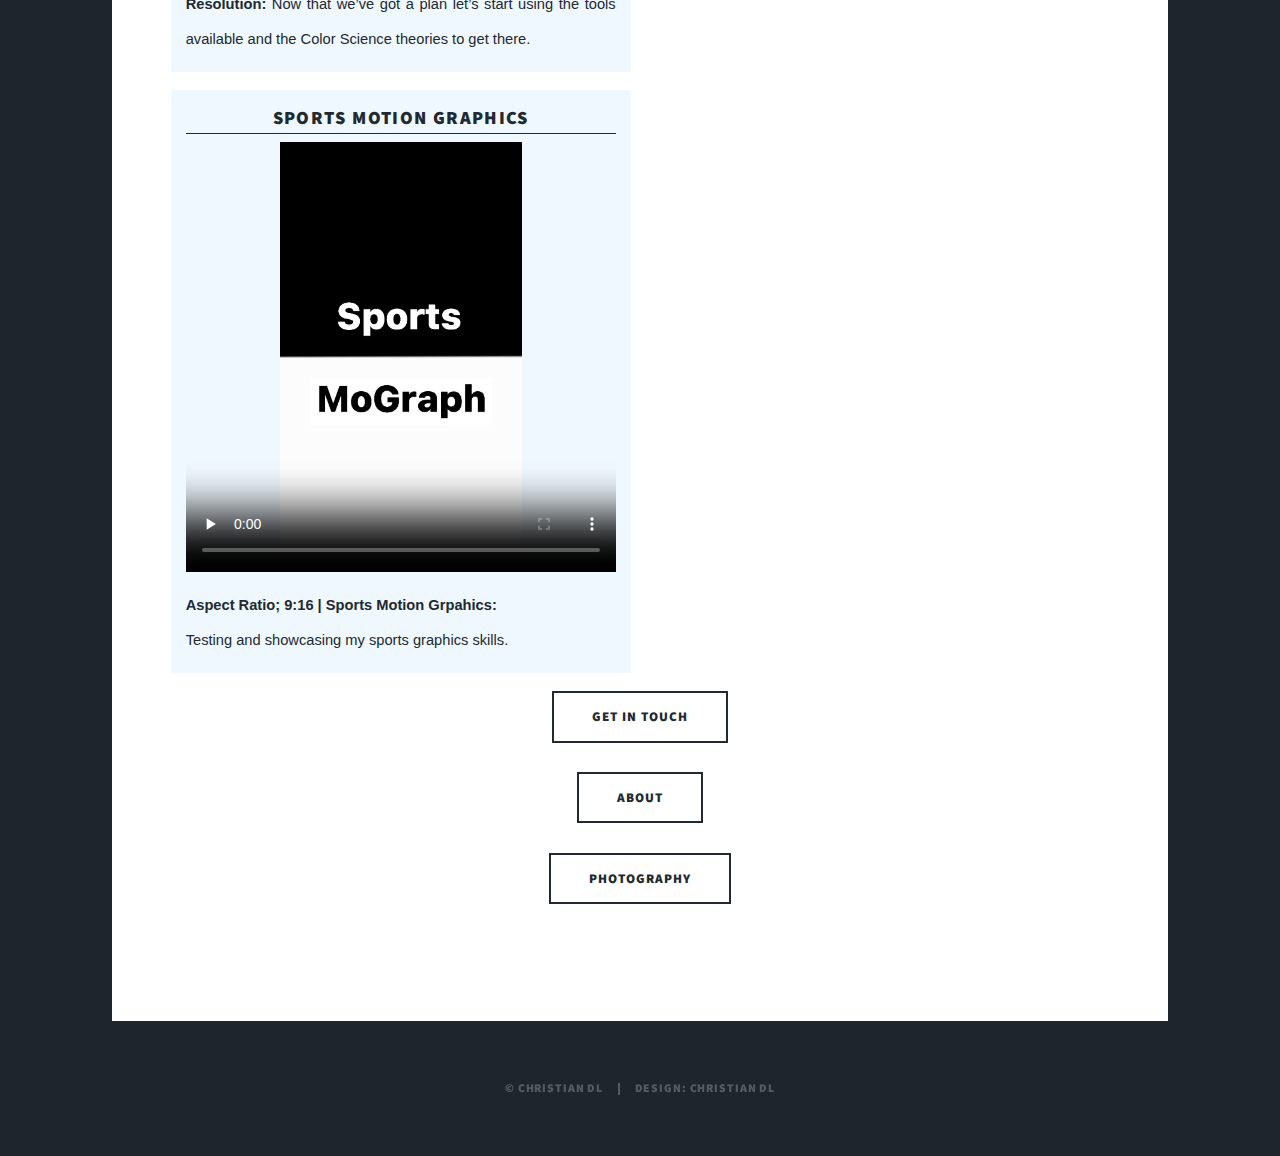
<file: video.html>
<!DOCTYPE HTML>
<!--
	
-->
<html>
	
	<head>
		<!-- Google Tag Manager -->
<script>(function(w,d,s,l,i){w[l]=w[l]||[];w[l].push({'gtm.start':
new Date().getTime(),event:'gtm.js'});var f=d.getElementsByTagName(s)[0],
j=d.createElement(s),dl=l!='dataLayer'?'&l='+l:'';j.async=true;j.src=
'https://www.googletagmanager.com/gtm.js?id='+i+dl;f.parentNode.insertBefore(j,f);
})(window,document,'script','dataLayer','GTM-T3Q452F');</script>
<!-- End Google Tag Manager -->
		<!-- Global site tag (gtag.js) - Google Analytics -->
<script async src="https://www.googletagmanager.com/gtag/js?id=G-G441265SLJ"></script>
<script>
  window.dataLayer = window.dataLayer || [];
  function gtag(){dataLayer.push(arguments);}
  gtag('js', new Date());

  gtag('config', 'G-G441265SLJ');
</script>
		<title>Videography Christian DL</title>
		<meta charset="utf-8" />
		<meta name="viewport" content="width=device-width, initial-scale=1, user-scalable=no" />
		<link rel="stylesheet" href="assets/css/main.css" />
		<noscript><link rel="stylesheet" href="assets/css/noscript.css" /></noscript>
		<link rel="icon" type="image/png" href="/images/favicon.png">
		
		
	<body class="is-preload">
		<!-- Google Tag Manager (noscript) -->
<noscript><iframe src="https://www.googletagmanager.com/ns.html?id=GTM-T3Q452F"
height="0" width="0" style="display:none;visibility:hidden"></iframe></noscript>
<!-- End Google Tag Manager (noscript) -->

		<!-- Wrapper -->
			<div id="wrapper">

				<!-- Intro -->
					<div id="intro">
						<h1>Christian DL</h1>
						<p>Photography and Videography</p>
						<ul class="actions">
							<li><a href="#header" class="button icon solid solo fa-arrow-down scrolly">Continue</a></li>
						</ul>
					</div>

				<!-- Header -->
					<header id="header">
						<a class="logo">Contact <br />Christian DL</a>
					</header>
				
				<!-- Nav -->
					<nav id="nav">
						<ul class="links">
							<li><a href="index.html">About</a></li>
							
							<li><a href="photos.html">Photography</a></li>
							
							<li class = "active"><a href="video.html">Videos</a></li>
							
							<li><a href="contact.html">Contact</a></li>
				</ul>
						<ul class="icons">
							<li><a href="https://www.twitter.com" class="icon brands fa-twitter"><span class="label">Twitter</span></a></li>
							<li><a href="https://www.facebook.com" class="icon brands fa-facebook-f"><span class="label">Facebook</span></a></li>
							<li><a href="https://www.instagram.com" class="icon brands fa-instagram"><span class="label">Instagram</span></a></li>
							<li><a href="https://www.tiktok.com"><svg xmlns="http://www.w3.org/2000/svg" xmlns:xlink="http://www.w3.org/1999/xlink" aria-hidden="true" role="img" width="2rem" height="2rem" border-radius="100%" preserveAspectRatio="xMidYMid meet" viewBox="0 0 448 512"><path d="M448 209.91a210.06 210.06 0 0 1-122.77-39.25v178.72A162.55 162.55 0 1 1 185 188.31v89.89a74.62 74.62 0 1 0 52.23 71.18V0h88a121.18 121.18 0 0 0 1.86 22.17A122.18 122.18 0 0 0 381 102.39a121.43 121.43 0 0 0 67 20.14z" fill="currentColor"/></svg></a></li>
							<li><a href="https://youtube.com" class="icon brands fa-youtube"><span class="label">YouTube</span></a></li>
							<li><a href="https://snapchat.com" class="icon brands fa-snapchat"><span class="label">SnapChat</span></a></li>
							<li><a href="https://steam.com" class="icon brands fa-steam"><span class="label">Steam</span></a></li>
					
						</ul>
					</nav>
			
				<!-- Main -->
					<div id="main">

						<!-- Featured Post -->
							<article class="post featured">
								
								
								
								
									<header class="major">
									
									<h2>Christian DL<br />
									<h4>Photography and Videography</a></h4>
									
								
								
					  <h4>Video Library</h4>

<!-- Left Column -->
<div style="width: 50%; min-width: 300px; float: left;">
  <!-- Video 1 -->
	
 <div style="background-color: aliceblue; padding: 15px; margin: 0 2% 4% 0;">
    <h3 style="border-bottom: 1px solid; margin: 0 0 8px 0;">Short Form Content For Content Creators</h3>
    <div style="position: relative; width: 100%; padding-top: 100%;">
	  
		 
     <video style="position: absolute; top: 0; left: 0; width: 100%; height: 100%;" id='video-player' preload='none' controls poster="/images/szasos2.mp4.png">
  <source src="images/szasos2.mp4" type="video/mp4">
	     
</video>

  

	  </div>
	  
	  <p style="margin: 16px 0 0 0; font-family: Arial, sans-serif;"><strong>Aspect Ratio; 9:16 | Content Creation</strong> </br> Working with content creators; Fun.
								
</p>
  </div>

 <div style="background-color: aliceblue; padding: 15px; margin: 0 2% 4% 0;">
    <h3 style="border-bottom: 1px solid; margin: 0 0 8px 0;">Short Form Content For Content Creators</h3>
    <div style="position: relative; width: 100%; padding-top: 100%;">
	  
		 
  <video style="position: absolute; top: 0; left: 0; width: 100%; height: 100%;" id='video-player' preload='none' controls poster="/images/gonegirl.mp4.png">
  <source src="images/gonegirl.mp4" type="video/mp4">
	     
</video>
  

	  </div>
	  
	  <p style="margin: 16px 0 0 0; font-family: Arial, sans-serif;"><strong>Aspect Ratio; 9:16 | Lyric Videos</strong> </br> Lyric videos for SZA's SOS Album.
								
</p>
  </div>

 <div style="background-color: aliceblue; padding: 15px; margin: 0 2% 4% 0;">
    <h3 style="border-bottom: 1px solid; margin: 0 0 8px 0;">Short Form Content For Content Creators</h3>
    <div style="position: relative; width: 100%; padding-top: 100%;">
	  
		 
    <video style="position: absolute; top: 0; left: 0; width: 100%; height: 100%;" id='video-player' preload='none' controls poster="/images/thewknd1.mp4.png">
  <source src="images/thewknd1.mp4" type="video/mp4">

</video>
	     
  

	  </div>
	  
	  <p style="margin: 16px 0 0 0; font-family: Arial, sans-serif;"><strong>Aspect Ratio; 9:16 | Lyric Videos</strong> </br> Lyric videos have become one of my past times.
								
</p>
  </div>

 <div style="background-color: aliceblue; padding: 15px; margin: 0 2% 4% 0;">
    <h3 style="border-bottom: 1px solid; margin: 0 0 8px 0;">Short Form Content For Content Creators</h3>
    <div style="position: relative; width: 100%; padding-top: 100%;">
	  
		 
   <video style="position: absolute; top: 0; left: 0; width: 100%; height: 100%;" id='video-player' preload='none' controls poster="/images/thewknd2.mp4.png">
  <source src="images/thewknd2.mp4" type="video/mp4">
	     
</video>
	     
  

	  </div>
	  
	  <p style="margin: 16px 0 0 0; font-family: Arial, sans-serif;"><strong>Aspect Ratio; 9:16 | Lyric Videos</strong> </br> Lyric videos; my past time.
								
</p>
  </div>


	 


								

	 <div style="background-color: aliceblue; padding: 15px; margin: 0 2% 4% 0;">
    <h3 style="border-bottom: 1px solid; margin: 0 0 8px 0;">COLOR CORRECTING, Grading, and Editing</h3>
    <div style="position: relative; width: 100%; padding-top: 100%;">
	  
		 
     <video style="position: absolute; top: 0; left: 0; width: 100%; height: 100%;" id='video-player' preload='none' controls poster="/images/horse.png">
  <source src="images/horse.mp4" type="video/mp4">
	     
</video>
	 
	  
	  </div>
	  
	  <p style="margin: 16px 0 0 0; font-family: Arial, sans-serif;"><strong>Aspect Ratio;16:9 | Color Grading</strong> </br> Receiving log footage and returning full service edit (cut, audio, and graphics) and color grade.

								
</p>
  </div>
								
 <div style="background-color: aliceblue; padding: 15px; margin: 0 2% 4% 0;">
    <h3 style="border-bottom: 1px solid; margin: 0 0 8px 0;">Golf TikTok and Instagram Stories</h3>
    <div style="position: relative; width: 100%; padding-top: 100%;">
	  
		 
     <video style="position: absolute; top: 0; left: 0; width: 100%; height: 100%;" id='video-player' muted="muted" preload='none' controls poster="/images/golftrac.png">
  <source src="images/golftrac.mp4" type="video/mp4">
	     
</video>
	 
	  
	  </div>
	  
	  <p style="margin: 16px 0 0 0; font-family: Arial, sans-serif;"><strong>Aspect Ratio; 9:16 | TikTok and Instagram Stories:</strong> </br> Working with golf videos for short content. Color grading, audio, and golf shot tracer.

								
</p>
  </div>
				
 <div style="background-color: aliceblue; padding: 15px; margin: 0 2% 4% 0;">
    <h3 style="border-bottom: 1px solid; margin: 0 0 8px 0;">Color Grading</h3>
    <div style="position: relative; width: 100%; padding-top: 100%;">
	  
		 
     <video style="position: absolute; top: 0; left: 0; width: 100%; height: 100%;" id='video-player' muted="muted" preload='none' controls poster="/images/coloredit.png">
  <source src="images/coloredit.mp4" type="video/mp4">
	     
</video>
	 
	  
	  </div>
	  
	  <p style="margin: 16px 0 0 0; font-family: Arial, sans-serif;"><strong>Aspect Ratio; 16:9 | Color Grading:</strong> </br> I'm a passionate colorist that loves bringing footage to life through color.

								
</p>
  </div>
  <div style="background-color: aliceblue; padding: 15px; margin: 0 2% 4% 0;">
    <h3 style="border-bottom: 1px solid; margin: 0 0 8px 0;">Color Correcting and Grading Video</h3>
    <div style="position: relative; width: 100%; padding-top: 100%;">
	  
		 
     <video style="position: absolute; top: 0; left: 0; width: 100%; height: 100%;" id='video-player' preload='none' controls poster="/images/colors.png" muted="muted">
  <source src="images/joined_video_d98281ea0f254d46857666286227edf6.MP4" type="video/mp4">
	     
</video>
	 
	  
	  </div>
	  
	  <p style="margin: 16px 0 0 0; font-family: Arial, sans-serif;"><strong> Aspect Ratio; 1:1 | Color Science Process:</strong> </br> Becoming a professional video colorist, I’ve developed <b>3 steps</b> to get to where we 
	need to be. First is <b>Intention:</b> Learn what the the creative director or person in charge is
								looking for in their video. The business we’re in naturally involves human interaction and
								connecting one on one early in the process (whether bonding over a quick cup of coffee or an
								all out storyboarding session) ensures the greatest likelihood for success. Second is <b>Obstacle:</b>
	Now that we know what to do, how do we get there? And finally <b>Resolution:</b> Now that we’ve got a 
								plan let’s start using the tools available and the Color Science theories to get there.

								
</p>
  </div>
								 <div style="background-color: aliceblue; padding: 15px; margin: 0 2% 4% 0;">
    <h3 style="border-bottom: 1px solid; margin: 0 0 8px 0;">Sports Motion Graphics</h3>
    <div style="position: relative; width: 100%; padding-top: 100%;">
	  
		 
     <video style="position: absolute; top: 0; left: 0; width: 100%; height: 100%;" id='video-player' muted="muted" preload='none' controls poster="/images/spomo.png">
  <source src="images/spomo.mp4" type="video/mp4">
	     
</video>
	 
	  
	  </div>
	  
	  <p style="margin: 16px 0 0 0; font-family: Arial, sans-serif;"><strong>Aspect Ratio; 9:16 | Sports Motion Grpahics:</strong> </br> Testing and showcasing my sports graphics skills. 

								
</p>
  </div>
								</div>
								

<!-- Right Column -->
<div style="width: 50%; min-width: 300px; float: left;">
  <!-- Video 3 -->
	
	
 <div style="background-color: aliceblue; padding: 15px; margin: 0 2% 4% 0;">
    <h3 style="border-bottom: 1px solid; margin: 0 0 8px 0;">Christian-DL Short Content</h3>
    <div style="position: relative; width: 100%; padding-top: 100%;">
	  
		 
     <video style="position: absolute; top: 0; left: 0; width: 100%; height: 100%;" id='video-player' preload='none' controls poster="/images/moto.png">
  <source src="images/moto.mp4" type="video/mp4">
	     
</video>
	 
	  
	  </div>
	  
	  <p style="margin: 16px 0 0 0; font-family: Arial, sans-serif;"><strong>Aspect Ratio; 16:9 | Full Service Editing:</strong> </br> Working with social media content creators has taught me a lot about the process and flow of social media campaigns. 

								
</p>
  </div>
	 <div style="background-color: aliceblue; padding: 15px; margin: 0 2% 4% 0;">
    <h3 style="border-bottom: 1px solid; margin: 0 0 8px 0;">Christian-DL Edits</h3>
    <div style="position: relative; width: 100%; padding-top: 100%;">
	  
		 
     <video style="position: absolute; top: 0; left: 0; width: 100%; height: 100%;" id='video-player' muted="muted" preload='none' controls poster="/images/editclip2.png">
  <source src="images/editclip2.mp4" type="video/mp4">
	     
</video>
	 
	  
	  </div>
	  
	  <p style="margin: 16px 0 0 0; font-family: Arial, sans-serif;"><strong>Aspect Ratio; 16:9 | Full Service Editing:</strong> </br> Full service video, color and audio editing showcase. 

								
</p>
  </div>
 <div style="background-color: aliceblue; padding: 15px; margin: 0 2% 4% 0;">
    <h3 style="border-bottom: 1px solid; margin: 0 0 8px 0;">Christian-DL Edits</h3>
    <div style="position: relative; width: 100%; padding-top: 100%;">
	  
		 
     <video style="position: absolute; top: 0; left: 0; width: 100%; height: 100%;" id='video-player' muted="muted" preload='none' controls poster="/images/editclip.png">
  <source src="images/editclip.mp4" type="video/mp4">
	     
</video>
	 
	  
	  </div>
	  
	  <p style="margin: 16px 0 0 0; font-family: Arial, sans-serif;"><strong>Aspect Ratio; 16:9 | Full Service Editing:</strong> </br> Another full service video, color and audio editing showcase. 

								
</p>
  </div>
  <div style="background-color: aliceblue; padding: 15px; margin: 0 0 4% 2%;">
    <h3 style="border-bottom: 1px solid; margin: 0 0 8px 0;">Early Work</h3>
    <div style="position: relative; width: 100%; padding-top: 56.25%;">
       <video style="position: absolute; top: 0; left: 0; width: 100%; height: 100%;" id='video-player' muted="muted" preload='none' controls poster="images/quickreel.png">
  <source src="images/quickreel.mp4" type="video/mp4">
</video>
	  </div>
	  <p style="margin: 16px 0 0 0; font-family: Arial, sans-serif;"><strong>Aspect Ratio; 16:9 | Videography:</strong></br>
	I am so grateful to have been able to learn videography, cinematography, and creative direction 
								early in my career. The many live events in blistering cold and summer heat with large corded 
								cameras taught me many things that I take with me to every location. Getting that great frame 
								for live events and always being the go to camera for a director are camera mastery skills that have become 
								embedded in my work today. I look forward to putting my skills and experiences to work for you on your projects.
							</p>
  </div>


									</div>	
									<ul class="actions special">
									<li><a href="contact.html" class="button large">Get In Touch</a></li>
								</ul>
		
								<ul class="actions special">
									<li><a href="index.html" class="button large">About</a></li>
								</ul>
								<ul class="actions special">
									<li><a href="photos.html" class="button large">Photography</a></li>
								</ul>
</header>
							</article>
						</div>
				</div>
						
					<div id="copyright">
						<ul><li>&copy; Christian DL</li><li>Design: Christian DL</a></li></ul>
					</div>

			</div>

						
		<!-- Scripts -->
			<script src="assets/js/jquery.min.js"></script>
			<script src="assets/js/jquery.scrollex.min.js"></script>
			<script src="assets/js/jquery.scrolly.min.js"></script>
			<script src="assets/js/browser.min.js"></script>
			<script src="assets/js/breakpoints.min.js"></script>
			<script src="assets/js/util.js"></script>
			<script src="assets/js/main.js"></script>

	</body> 
</html>
</file>
<file: assets/css/noscript.css>
/* Wrapper */

	#wrapper {
	
		background-image: url("../../images/overlay.png"), linear-gradient(0deg, rgba(0, 0, 0, 0.1), rgba(0, 0, 0, 0.1)), url("images/IMG_6379.JPG");
		background-size: auto,								auto,														100% auto;
		background-position: center,								center,														top center;
		background-repeat: repeat,								no-repeat,													no-repeat;
		background-attachment: fixed,								fixed,														fixed;
	}

		#wrapper.fade-in:before {
			display: none;
		}

/* Intro */

	body.is-preload #intro {
		opacity: 1;
	}

		body.is-preload #intro:not(.hidden) + #header + #nav {
			-moz-transform: none;
			-webkit-transform: none;
			-ms-transform: none;
			transform: none;
			opacity: 1;
		}
</file>
<file: assets/css/main.css>
@import url(fontawesome-all.min.css);
@import url("https://fonts.googleapis.com/css?family=Merriweather:300,700,300italic,700italic|Source+Sans+Pro:900");

/*
	Massively by HTML5 UP
	html5up.net | @ajlkn
	Free for personal and commercial use under the CCA 3.0 license (html5up.net/license)
*/

html, body, div, span, applet, object,
iframe, h1, h2, h3, h4, h5, h6, p, blockquote,
pre, a, abbr, acronym, address, big, cite,
code, del, dfn, em, img, ins, kbd, q, s, samp,
small, strike, strong, sub, sup, tt, var, b,
u, i, center, dl, dt, dd, ol, ul, li, fieldset,
form, label, legend, table, caption, tbody,
tfoot, thead, tr, th, td, article, aside,
canvas, details, embed, figure, figcaption,
footer, header, hgroup, menu, nav, output, ruby,
section, summary, time, mark, audio, video {
	margin: 0;
	padding: 0;
	border: 0;
	font-size: 100%;
	font: inherit;
	vertical-align: baseline;}

article, aside, details, figcaption, figure,
footer, header, hgroup, menu, nav, section {
	display: block;}

body {
	line-height: 1;
}

ol, ul {
	list-style: none;
}

blockquote, q {
	quotes: none;
}

	blockquote:before, blockquote:after, q:before, q:after {
		content: '';
		content: none;
	}

table {
	border-collapse: collapse;
	border-spacing: 0;
}

body {
	-webkit-text-size-adjust: none;
}

mark {
	background-color: transparent;
	color: inherit;
}

input::-moz-focus-inner {
	border: 0;
	padding: 0;
}

input, select, textarea {
	-moz-appearance: none;
	-webkit-appearance: none;
	-ms-appearance: none;
	appearance: none;
}

/* Basic */

	@-ms-viewport {
		width: device-width;
	}

	body {
		-ms-overflow-style: scrollbar;
	}

	@media screen and (max-width: 480px) {

		html, body {
			min-width: 320px;
		}

	}

	html {
		box-sizing: border-box;
	}

	*, *:before, *:after {
		box-sizing: inherit;
	}

	body {
		background-color: #1e252d;
	}

		body.is-preload *, body.is-preload *:before, body.is-preload *:after {
			-moz-animation: none !important;
			-webkit-animation: none !important;
			-ms-animation: none !important;
			animation: none !important;
			-moz-transition: none !important;
			-webkit-transition: none !important;
			-ms-transition: none !important;
			transition: none !important;
		}

/* Type */

	html {
		font-size: 16pt;
	}

		@media screen and (max-width: 1680px) {

			html {
				font-size: 12pt;
			}

		}

		@media screen and (max-width: 1280px) {

			html {
				font-size: 11pt;
			}

		}

		@media screen and (max-width: 360px) {

			html {
				font-size: 10pt;
			}

		}

	body {
		color: #212931;
	}

	body, input, select, textarea {
		font-family: "Merriweather", Georgia, serif;
		font-weight: 300;
		font-size: 1rem;
		line-height: 2.375;
	}

	a {
		-moz-transition: color 0.2s ease-in-out, background-color 0.2s ease-in-out, border-color 0.2s ease-in-out, box-shadow 0.2s ease-in-out;
		-webkit-transition: color 0.2s ease-in-out, background-color 0.2s ease-in-out, border-color 0.2s ease-in-out, box-shadow 0.2s ease-in-out;
		-ms-transition: color 0.2s ease-in-out, background-color 0.2s ease-in-out, border-color 0.2s ease-in-out, box-shadow 0.2s ease-in-out;
		transition: color 0.2s ease-in-out, background-color 0.2s ease-in-out, border-color 0.2s ease-in-out, box-shadow 0.2s ease-in-out;
		border-bottom: dotted 1px;
		text-decoration: none;
	}

		a:hover {
			border-bottom-color: transparent;
		}

	strong, b {
		font-weight: 600;
	}

	em, i {
		font-style: italic;
	}

	p {
		text-align: justify;
		margin: 0 0 2rem 0;
		
	}

	h1, h2, h3, h4, h5, h6 {
		font-family: "Source Sans Pro", Helvetica, sans-serif;
		font-weight: 900;
		line-height: 1.5;
		letter-spacing: 0.075em;
		text-transform: uppercase;
		margin: 0 0 1rem 0;
	}

		h1 a, h2 a, h3 a, h4 a, h5 a, h6 a {
			border-bottom: 0;
			color: inherit;
			text-decoration: none;
		}

	h1 {
		font-size: 4rem;
		line-height: 1.1;
		margin: 0 0 2rem 0;
	}

	h2 {
		font-size: 1.75rem;
		line-height: 1.3;
		margin: 0 0 1.5rem 0;
	}

	h3 {
		font-size: 1.25rem;
		margin: 0 0 1.5rem 0;
	}

	h4 {
		font-size: 1rem;
	}

	h5 {
		font-size: 0.9rem;
	}

	h6 {
		font-size: 0.8rem;
	}

	sub {
		font-size: 0.8rem;
		position: relative;
		top: 0.5rem;
	}

	sup {
		font-size: 0.8rem;
		position: relative;
		top: -0.5rem;
	}

	blockquote {
		border-left: solid 4px;
		font-style: italic;
		margin: 0 0 2rem 0;
		padding: 0.5rem 0 0.5rem 2rem;
	}

	code {
		border: solid 2px;
		font-family: "Courier New", monospace;
		font-size: 0.9rem;
		margin: 0 0.25rem;
		padding: 0.25rem 0.65rem;
	}

	pre {
		-webkit-overflow-scrolling: touch;
		font-family: "Courier New", monospace;
		font-size: 0.9rem;
		margin: 0 0 2rem 0;
	}

		pre code {
			display: block;
			line-height: 1.75;
			padding: 1rem 1.5rem;
			overflow-x: auto;
		}

	hr {
		border: 0;
		border-bottom: solid 2px;
		margin: 3rem 0;
	}

		hr.major {
			margin: 5rem 0;
		}

	.align-left {
		text-align: left;
	}

	.align-center {
		text-align: center;
	}

	.align-right {
		text-align: right;
	}

	input, select, textarea {
		color: #212931;
	}

	a {
		color: #212931;
		border-bottom-color: rgba(33, 41, 49, 0.5);
	}

		a:hover {
			border-bottom-color: transparent;
			color: #18bfef !important;
		}

	strong, b {
		color: #212931;
	}

	h1, h2, h3, h4, h5, h6 {
		color: #212931;
	}

	blockquote {
		border-left-color: #eeeeee;
	}

	code {
		background: rgba(220, 220, 220, 0.25);
		border-color: #eeeeee;
	}

	hr {
		border-bottom-color: #eeeeee;
	}

/* Row */

	.row {
		display: flex;
		flex-wrap: wrap;
		box-sizing: border-box;
		align-items: stretch;
	}

		.row > * {
			box-sizing: border-box;
		}

		.row.gtr-uniform > * > :last-child {
			margin-bottom: 0;
		}

		.row.aln-left {
			justify-content: flex-start;
		}

		.row.aln-center {
			justify-content: center;
		}

		.row.aln-right {
			justify-content: flex-end;
		}

		.row.aln-top {
			align-items: flex-start;
		}

		.row.aln-middle {
			align-items: center;
		}

		.row.aln-bottom {
			align-items: flex-end;
		}

		.row > .imp {
			order: -1;
		}

		.row > .col-1 {
			width: 8.33333%;
		}

		.row > .off-1 {
			margin-left: 8.33333%;
		}

		.row > .col-2 {
			width: 16.66667%;
		}

		.row > .off-2 {
			margin-left: 16.66667%;
		}

		.row > .col-3 {
			width: 25%;
		}

		.row > .off-3 {
			margin-left: 25%;
		}

		.row > .col-4 {
			width: 33.33333%;
		}

		.row > .off-4 {
			margin-left: 33.33333%;
		}

		.row > .col-5 {
			width: 41.66667%;
		}

		.row > .off-5 {
			margin-left: 41.66667%;
		}

		.row > .col-6 {
			width: 50%;
		}

		.row > .off-6 {
			margin-left: 50%;
		}

		.row > .col-7 {
			width: 58.33333%;
		}

		.row > .off-7 {
			margin-left: 58.33333%;
		}

		.row > .col-8 {
			width: 66.66667%;
		}

		.row > .off-8 {
			margin-left: 66.66667%;
		}

		.row > .col-9 {
			width: 75%;
		}

		.row > .off-9 {
			margin-left: 75%;
		}

		.row > .col-10 {
			width: 83.33333%;
		}

		.row > .off-10 {
			margin-left: 83.33333%;
		}

		.row > .col-11 {
			width: 91.66667%;
		}

		.row > .off-11 {
			margin-left: 91.66667%;
		}

		.row > .col-12 {
			width: 100%;
		}

		.row > .off-12 {
			margin-left: 100%;
		}

		.row.gtr-0 {
			margin-top: 0;
			margin-left: 0rem;
		}

			.row.gtr-0 > * {
				padding: 0 0 0 0rem;
			}

			.row.gtr-0.gtr-uniform {
				margin-top: 0rem;
			}

				.row.gtr-0.gtr-uniform > * {
					padding-top: 0rem;
				}

		.row.gtr-25 {
			margin-top: 0;
			margin-left: -0.375rem;
		}

			.row.gtr-25 > * {
				padding: 0 0 0 0.375rem;
			}

			.row.gtr-25.gtr-uniform {
				margin-top: -0.375rem;
			}

				.row.gtr-25.gtr-uniform > * {
					padding-top: 0.375rem;
				}

		.row.gtr-50 {
			margin-top: 0;
			margin-left: -0.75rem;
		}

			.row.gtr-50 > * {
				padding: 0 0 0 0.75rem;
			}

			.row.gtr-50.gtr-uniform {
				margin-top: -0.75rem;
			}

				.row.gtr-50.gtr-uniform > * {
					padding-top: 0.75rem;
				}

		.row {
			margin-top: 0;
			margin-left: -1.5rem;
		}

			.row > * {
				padding: 0 0 0 1.5rem;
			}

			.row.gtr-uniform {
				margin-top: -1.5rem;
			}

				.row.gtr-uniform > * {
					padding-top: 1.5rem;
				}

		.row.gtr-150 {
			margin-top: 0;
			margin-left: -2.25rem;
		}

			.row.gtr-150 > * {
				padding: 0 0 0 2.25rem;
			}

			.row.gtr-150.gtr-uniform {
				margin-top: -2.25rem;
			}

				.row.gtr-150.gtr-uniform > * {
					padding-top: 2.25rem;
				}

		.row.gtr-200 {
			margin-top: 0;
			margin-left: -3rem;
		}

			.row.gtr-200 > * {
				padding: 0 0 0 3rem;
			}

			.row.gtr-200.gtr-uniform {
				margin-top: -3rem;
			}

				.row.gtr-200.gtr-uniform > * {
					padding-top: 3rem;
				}

		@media screen and (max-width: 1680px) {

			.row {
				display: flex;
				flex-wrap: wrap;
				box-sizing: border-box;
				align-items: stretch;
			}

				.row > * {
					box-sizing: border-box;
				}

				.row.gtr-uniform > * > :last-child {
					margin-bottom: 0;
				}

				.row.aln-left {
					justify-content: flex-start;
				}

				.row.aln-center {
					justify-content: center;
				}

				.row.aln-right {
					justify-content: flex-end;
				}

				.row.aln-top {
					align-items: flex-start;
				}

				.row.aln-middle {
					align-items: center;
				}

				.row.aln-bottom {
					align-items: flex-end;
				}

				.row > .imp-xlarge {
					order: -1;
				}

				.row > .col-1-xlarge {
					width: 8.33333%;
				}

				.row > .off-1-xlarge {
					margin-left: 8.33333%;
				}

				.row > .col-2-xlarge {
					width: 16.66667%;
				}

				.row > .off-2-xlarge {
					margin-left: 16.66667%;
				}

				.row > .col-3-xlarge {
					width: 25%;
				}

				.row > .off-3-xlarge {
					margin-left: 25%;
				}

				.row > .col-4-xlarge {
					width: 33.33333%;
				}

				.row > .off-4-xlarge {
					margin-left: 33.33333%;
				}

				.row > .col-5-xlarge {
					width: 41.66667%;
				}

				.row > .off-5-xlarge {
					margin-left: 41.66667%;
				}

				.row > .col-6-xlarge {
					width: 50%;
				}

				.row > .off-6-xlarge {
					margin-left: 50%;
				}

				.row > .col-7-xlarge {
					width: 58.33333%;
				}

				.row > .off-7-xlarge {
					margin-left: 58.33333%;
				}

				.row > .col-8-xlarge {
					width: 66.66667%;
				}

				.row > .off-8-xlarge {
					margin-left: 66.66667%;
				}

				.row > .col-9-xlarge {
					width: 75%;
				}

				.row > .off-9-xlarge {
					margin-left: 75%;
				}

				.row > .col-10-xlarge {
					width: 83.33333%;
				}

				.row > .off-10-xlarge {
					margin-left: 83.33333%;
				}

				.row > .col-11-xlarge {
					width: 91.66667%;
				}

				.row > .off-11-xlarge {
					margin-left: 91.66667%;
				}

				.row > .col-12-xlarge {
					width: 100%;
				}

				.row > .off-12-xlarge {
					margin-left: 100%;
				}

				.row.gtr-0 {
					margin-top: 0;
					margin-left: 0rem;
				}

					.row.gtr-0 > * {
						padding: 0 0 0 0rem;
					}

					.row.gtr-0.gtr-uniform {
						margin-top: 0rem;
					}

						.row.gtr-0.gtr-uniform > * {
							padding-top: 0rem;
						}

				.row.gtr-25 {
					margin-top: 0;
					margin-left: -0.375rem;
				}

					.row.gtr-25 > * {
						padding: 0 0 0 0.375rem;
					}

					.row.gtr-25.gtr-uniform {
						margin-top: -0.375rem;
					}

						.row.gtr-25.gtr-uniform > * {
							padding-top: 0.375rem;
						}

				.row.gtr-50 {
					margin-top: 0;
					margin-left: -0.75rem;
				}

					.row.gtr-50 > * {
						padding: 0 0 0 0.75rem;
					}

					.row.gtr-50.gtr-uniform {
						margin-top: -0.75rem;
					}

						.row.gtr-50.gtr-uniform > * {
							padding-top: 0.75rem;
						}

				.row {
					margin-top: 0;
					margin-left: -1.5rem;
				}

					.row > * {
						padding: 0 0 0 1.5rem;
					}

					.row.gtr-uniform {
						margin-top: -1.5rem;
					}

						.row.gtr-uniform > * {
							padding-top: 1.5rem;
						}

				.row.gtr-150 {
					margin-top: 0;
					margin-left: -2.25rem;
				}

					.row.gtr-150 > * {
						padding: 0 0 0 2.25rem;
					}

					.row.gtr-150.gtr-uniform {
						margin-top: -2.25rem;
					}

						.row.gtr-150.gtr-uniform > * {
							padding-top: 2.25rem;
						}

				.row.gtr-200 {
					margin-top: 0;
					margin-left: -3rem;
				}

					.row.gtr-200 > * {
						padding: 0 0 0 3rem;
					}

					.row.gtr-200.gtr-uniform {
						margin-top: -3rem;
					}

						.row.gtr-200.gtr-uniform > * {
							padding-top: 3rem;
						}

		}

		@media screen and (max-width: 1280px) {

			.row {
				display: flex;
				flex-wrap: wrap;
				box-sizing: border-box;
				align-items: stretch;
			}

				.row > * {
					box-sizing: border-box;
				}

				.row.gtr-uniform > * > :last-child {
					margin-bottom: 0;
				}

				.row.aln-left {
					justify-content: flex-start;
				}

				.row.aln-center {
					justify-content: center;
				}

				.row.aln-right {
					justify-content: flex-end;
				}

				.row.aln-top {
					align-items: flex-start;
				}

				.row.aln-middle {
					align-items: center;
				}

				.row.aln-bottom {
					align-items: flex-end;
				}

				.row > .imp-large {
					order: -1;
				}

				.row > .col-1-large {
					width: 8.33333%;
				}

				.row > .off-1-large {
					margin-left: 8.33333%;
				}

				.row > .col-2-large {
					width: 16.66667%;
				}

				.row > .off-2-large {
					margin-left: 16.66667%;
				}

				.row > .col-3-large {
					width: 25%;
				}

				.row > .off-3-large {
					margin-left: 25%;
				}

				.row > .col-4-large {
					width: 33.33333%;
				}

				.row > .off-4-large {
					margin-left: 33.33333%;
				}

				.row > .col-5-large {
					width: 41.66667%;
				}

				.row > .off-5-large {
					margin-left: 41.66667%;
				}

				.row > .col-6-large {
					width: 50%;
				}

				.row > .off-6-large {
					margin-left: 50%;
				}

				.row > .col-7-large {
					width: 58.33333%;
				}

				.row > .off-7-large {
					margin-left: 58.33333%;
				}

				.row > .col-8-large {
					width: 66.66667%;
				}

				.row > .off-8-large {
					margin-left: 66.66667%;
				}

				.row > .col-9-large {
					width: 75%;
				}

				.row > .off-9-large {
					margin-left: 75%;
				}

				.row > .col-10-large {
					width: 83.33333%;
				}

				.row > .off-10-large {
					margin-left: 83.33333%;
				}

				.row > .col-11-large {
					width: 91.66667%;
				}

				.row > .off-11-large {
					margin-left: 91.66667%;
				}

				.row > .col-12-large {
					width: 100%;
				}

				.row > .off-12-large {
					margin-left: 100%;
				}

				.row.gtr-0 {
					margin-top: 0;
					margin-left: 0rem;
				}

					.row.gtr-0 > * {
						padding: 0 0 0 0rem;
					}

					.row.gtr-0.gtr-uniform {
						margin-top: 0rem;
					}

						.row.gtr-0.gtr-uniform > * {
							padding-top: 0rem;
						}

				.row.gtr-25 {
					margin-top: 0;
					margin-left: -0.375rem;
				}

					.row.gtr-25 > * {
						padding: 0 0 0 0.375rem;
					}

					.row.gtr-25.gtr-uniform {
						margin-top: -0.375rem;
					}

						.row.gtr-25.gtr-uniform > * {
							padding-top: 0.375rem;
						}

				.row.gtr-50 {
					margin-top: 0;
					margin-left: -0.75rem;
				}

					.row.gtr-50 > * {
						padding: 0 0 0 0.75rem;
					}

					.row.gtr-50.gtr-uniform {
						margin-top: -0.75rem;
					}

						.row.gtr-50.gtr-uniform > * {
							padding-top: 0.75rem;
						}

				.row {
					margin-top: 0;
					margin-left: -1.5rem;
				}

					.row > * {
						padding: 0 0 0 1.5rem;
					}

					.row.gtr-uniform {
						margin-top: -1.5rem;
					}

						.row.gtr-uniform > * {
							padding-top: 1.5rem;
						}

				.row.gtr-150 {
					margin-top: 0;
					margin-left: -2.25rem;
				}

					.row.gtr-150 > * {
						padding: 0 0 0 2.25rem;
					}

					.row.gtr-150.gtr-uniform {
						margin-top: -2.25rem;
					}

						.row.gtr-150.gtr-uniform > * {
							padding-top: 2.25rem;
						}

				.row.gtr-200 {
					margin-top: 0;
					margin-left: -3rem;
				}

					.row.gtr-200 > * {
						padding: 0 0 0 3rem;
					}

					.row.gtr-200.gtr-uniform {
						margin-top: -3rem;
					}

						.row.gtr-200.gtr-uniform > * {
							padding-top: 3rem;
						}

		}

		@media screen and (max-width: 980px) {

			.row {
				display: flex;
				flex-wrap: wrap;
				box-sizing: border-box;
				align-items: stretch;
			}

				.row > * {
					box-sizing: border-box;
				}

				.row.gtr-uniform > * > :last-child {
					margin-bottom: 0;
				}

				.row.aln-left {
					justify-content: flex-start;
				}

				.row.aln-center {
					justify-content: center;
				}

				.row.aln-right {
					justify-content: flex-end;
				}

				.row.aln-top {
					align-items: flex-start;
				}

				.row.aln-middle {
					align-items: center;
				}

				.row.aln-bottom {
					align-items: flex-end;
				}

				.row > .imp-medium {
					order: -1;
				}

				.row > .col-1-medium {
					width: 8.33333%;
				}

				.row > .off-1-medium {
					margin-left: 8.33333%;
				}

				.row > .col-2-medium {
					width: 16.66667%;
				}

				.row > .off-2-medium {
					margin-left: 16.66667%;
				}

				.row > .col-3-medium {
					width: 25%;
				}

				.row > .off-3-medium {
					margin-left: 25%;
				}

				.row > .col-4-medium {
					width: 33.33333%;
				}

				.row > .off-4-medium {
					margin-left: 33.33333%;
				}

				.row > .col-5-medium {
					width: 41.66667%;
				}

				.row > .off-5-medium {
					margin-left: 41.66667%;
				}

				.row > .col-6-medium {
					width: 50%;
				}

				.row > .off-6-medium {
					margin-left: 50%;
				}

				.row > .col-7-medium {
					width: 58.33333%;
				}

				.row > .off-7-medium {
					margin-left: 58.33333%;
				}

				.row > .col-8-medium {
					width: 66.66667%;
				}

				.row > .off-8-medium {
					margin-left: 66.66667%;
				}

				.row > .col-9-medium {
					width: 75%;
				}

				.row > .off-9-medium {
					margin-left: 75%;
				}

				.row > .col-10-medium {
					width: 83.33333%;
				}

				.row > .off-10-medium {
					margin-left: 83.33333%;
				}

				.row > .col-11-medium {
					width: 91.66667%;
				}

				.row > .off-11-medium {
					margin-left: 91.66667%;
				}

				.row > .col-12-medium {
					width: 100%;
				}

				.row > .off-12-medium {
					margin-left: 100%;
				}

				.row.gtr-0 {
					margin-top: 0;
					margin-left: 0rem;
				}

					.row.gtr-0 > * {
						padding: 0 0 0 0rem;
					}

					.row.gtr-0.gtr-uniform {
						margin-top: 0rem;
					}

						.row.gtr-0.gtr-uniform > * {
							padding-top: 0rem;
						}

				.row.gtr-25 {
					margin-top: 0;
					margin-left: -0.375rem;
				}

					.row.gtr-25 > * {
						padding: 0 0 0 0.375rem;
					}

					.row.gtr-25.gtr-uniform {
						margin-top: -0.375rem;
					}

						.row.gtr-25.gtr-uniform > * {
							padding-top: 0.375rem;
						}

				.row.gtr-50 {
					margin-top: 0;
					margin-left: -0.75rem;
				}

					.row.gtr-50 > * {
						padding: 0 0 0 0.75rem;
					}

					.row.gtr-50.gtr-uniform {
						margin-top: -0.75rem;
					}

						.row.gtr-50.gtr-uniform > * {
							padding-top: 0.75rem;
						}

				.row {
					margin-top: 0;
					margin-left: -1.5rem;
				}

					.row > * {
						padding: 0 0 0 1.5rem;
					}

					.row.gtr-uniform {
						margin-top: -1.5rem;
					}

						.row.gtr-uniform > * {
							padding-top: 1.5rem;
						}

				.row.gtr-150 {
					margin-top: 0;
					margin-left: -2.25rem;
				}

					.row.gtr-150 > * {
						padding: 0 0 0 2.25rem;
					}

					.row.gtr-150.gtr-uniform {
						margin-top: -2.25rem;
					}

						.row.gtr-150.gtr-uniform > * {
							padding-top: 2.25rem;
						}

				.row.gtr-200 {
					margin-top: 0;
					margin-left: -3rem;
				}

					.row.gtr-200 > * {
						padding: 0 0 0 3rem;
					}

					.row.gtr-200.gtr-uniform {
						margin-top: -3rem;
					}

						.row.gtr-200.gtr-uniform > * {
							padding-top: 3rem;
						}

		}

		@media screen and (max-width: 736px) {

			.row {
				display: flex;
				flex-wrap: wrap;
				box-sizing: border-box;
				align-items: stretch;
			}

				.row > * {
					box-sizing: border-box;
				}

				.row.gtr-uniform > * > :last-child {
					margin-bottom: 0;
				}

				.row.aln-left {
					justify-content: flex-start;
				}

				.row.aln-center {
					justify-content: center;
				}

				.row.aln-right {
					justify-content: flex-end;
				}

				.row.aln-top {
					align-items: flex-start;
				}

				.row.aln-middle {
					align-items: center;
				}

				.row.aln-bottom {
					align-items: flex-end;
				}

				.row > .imp-small {
					order: -1;
				}

				.row > .col-1-small {
					width: 8.33333%;
				}

				.row > .off-1-small {
					margin-left: 8.33333%;
				}

				.row > .col-2-small {
					width: 16.66667%;
				}

				.row > .off-2-small {
					margin-left: 16.66667%;
				}

				.row > .col-3-small {
					width: 25%;
				}

				.row > .off-3-small {
					margin-left: 25%;
				}

				.row > .col-4-small {
					width: 33.33333%;
				}

				.row > .off-4-small {
					margin-left: 33.33333%;
				}

				.row > .col-5-small {
					width: 41.66667%;
				}

				.row > .off-5-small {
					margin-left: 41.66667%;
				}

				.row > .col-6-small {
					width: 50%;
				}

				.row > .off-6-small {
					margin-left: 50%;
				}

				.row > .col-7-small {
					width: 58.33333%;
				}

				.row > .off-7-small {
					margin-left: 58.33333%;
				}

				.row > .col-8-small {
					width: 66.66667%;
				}

				.row > .off-8-small {
					margin-left: 66.66667%;
				}

				.row > .col-9-small {
					width: 75%;
				}

				.row > .off-9-small {
					margin-left: 75%;
				}

				.row > .col-10-small {
					width: 83.33333%;
				}

				.row > .off-10-small {
					margin-left: 83.33333%;
				}

				.row > .col-11-small {
					width: 91.66667%;
				}

				.row > .off-11-small {
					margin-left: 91.66667%;
				}

				.row > .col-12-small {
					width: 100%;
				}

				.row > .off-12-small {
					margin-left: 100%;
				}

				.row.gtr-0 {
					margin-top: 0;
					margin-left: 0rem;
				}

					.row.gtr-0 > * {
						padding: 0 0 0 0rem;
					}

					.row.gtr-0.gtr-uniform {
						margin-top: 0rem;
					}

						.row.gtr-0.gtr-uniform > * {
							padding-top: 0rem;
						}

				.row.gtr-25 {
					margin-top: 0;
					margin-left: -0.375rem;
				}

					.row.gtr-25 > * {
						padding: 0 0 0 0.375rem;
					}

					.row.gtr-25.gtr-uniform {
						margin-top: -0.375rem;
					}

						.row.gtr-25.gtr-uniform > * {
							padding-top: 0.375rem;
						}

				.row.gtr-50 {
					margin-top: 0;
					margin-left: -0.75rem;
				}

					.row.gtr-50 > * {
						padding: 0 0 0 0.75rem;
					}

					.row.gtr-50.gtr-uniform {
						margin-top: -0.75rem;
					}

						.row.gtr-50.gtr-uniform > * {
							padding-top: 0.75rem;
						}

				.row {
					margin-top: 0;
					margin-left: -1.5rem;
				}

					.row > * {
						padding: 0 0 0 1.5rem;
					}

					.row.gtr-uniform {
						margin-top: -1.5rem;
					}

						.row.gtr-uniform > * {
							padding-top: 1.5rem;
						}

				.row.gtr-150 {
					margin-top: 0;
					margin-left: -2.25rem;
				}

					.row.gtr-150 > * {
						padding: 0 0 0 2.25rem;
					}

					.row.gtr-150.gtr-uniform {
						margin-top: -2.25rem;
					}

						.row.gtr-150.gtr-uniform > * {
							padding-top: 2.25rem;
						}

				.row.gtr-200 {
					margin-top: 0;
					margin-left: -3rem;
				}

					.row.gtr-200 > * {
						padding: 0 0 0 3rem;
					}

					.row.gtr-200.gtr-uniform {
						margin-top: -3rem;
					}

						.row.gtr-200.gtr-uniform > * {
							padding-top: 3rem;
						}

		}

		@media screen and (max-width: 480px) {

			.row {
				display: flex;
				flex-wrap: wrap;
				box-sizing: border-box;
				align-items: stretch;
			}

				.row > * {
					box-sizing: border-box;
				}

				.row.gtr-uniform > * > :last-child {
					margin-bottom: 0;
				}

				.row.aln-left {
					justify-content: flex-start;
				}

				.row.aln-center {
					justify-content: center;
				}

				.row.aln-right {
					justify-content: flex-end;
				}

				.row.aln-top {
					align-items: flex-start;
				}

				.row.aln-middle {
					align-items: center;
				}

				.row.aln-bottom {
					align-items: flex-end;
				}

				.row > .imp-xsmall {
					order: -1;
				}

				.row > .col-1-xsmall {
					width: 8.33333%;
				}

				.row > .off-1-xsmall {
					margin-left: 8.33333%;
				}

				.row > .col-2-xsmall {
					width: 16.66667%;
				}

				.row > .off-2-xsmall {
					margin-left: 16.66667%;
				}

				.row > .col-3-xsmall {
					width: 25%;
				}

				.row > .off-3-xsmall {
					margin-left: 25%;
				}

				.row > .col-4-xsmall {
					width: 33.33333%;
				}

				.row > .off-4-xsmall {
					margin-left: 33.33333%;
				}

				.row > .col-5-xsmall {
					width: 41.66667%;
				}

				.row > .off-5-xsmall {
					margin-left: 41.66667%;
				}

				.row > .col-6-xsmall {
					width: 50%;
				}

				.row > .off-6-xsmall {
					margin-left: 50%;
				}

				.row > .col-7-xsmall {
					width: 58.33333%;
				}

				.row > .off-7-xsmall {
					margin-left: 58.33333%;
				}

				.row > .col-8-xsmall {
					width: 66.66667%;
				}

				.row > .off-8-xsmall {
					margin-left: 66.66667%;
				}

				.row > .col-9-xsmall {
					width: 75%;
				}

				.row > .off-9-xsmall {
					margin-left: 75%;
				}

				.row > .col-10-xsmall {
					width: 83.33333%;
				}

				.row > .off-10-xsmall {
					margin-left: 83.33333%;
				}

				.row > .col-11-xsmall {
					width: 91.66667%;
				}

				.row > .off-11-xsmall {
					margin-left: 91.66667%;
				}

				.row > .col-12-xsmall {
					width: 100%;
				}

				.row > .off-12-xsmall {
					margin-left: 100%;
				}

				.row.gtr-0 {
					margin-top: 0;
					margin-left: 0rem;
				}

					.row.gtr-0 > * {
						padding: 0 0 0 0rem;
					}

					.row.gtr-0.gtr-uniform {
						margin-top: 0rem;
					}

						.row.gtr-0.gtr-uniform > * {
							padding-top: 0rem;
						}

				.row.gtr-25 {
					margin-top: 0;
					margin-left: -0.375rem;
				}

					.row.gtr-25 > * {
						padding: 0 0 0 0.375rem;
					}

					.row.gtr-25.gtr-uniform {
						margin-top: -0.375rem;
					}

						.row.gtr-25.gtr-uniform > * {
							padding-top: 0.375rem;
						}

				.row.gtr-50 {
					margin-top: 0;
					margin-left: -0.75rem;
				}

					.row.gtr-50 > * {
						padding: 0 0 0 0.75rem;
					}

					.row.gtr-50.gtr-uniform {
						margin-top: -0.75rem;
					}

						.row.gtr-50.gtr-uniform > * {
							padding-top: 0.75rem;
						}

				.row {
					margin-top: 0;
					margin-left: -1.5rem;
				}

					.row > * {
						padding: 0 0 0 1.5rem;
					}

					.row.gtr-uniform {
						margin-top: -1.5rem;
					}

						.row.gtr-uniform > * {
							padding-top: 1.5rem;
						}

				.row.gtr-150 {
					margin-top: 0;
					margin-left: -2.25rem;
				}

					.row.gtr-150 > * {
						padding: 0 0 0 2.25rem;
					}

					.row.gtr-150.gtr-uniform {
						margin-top: -2.25rem;
					}

						.row.gtr-150.gtr-uniform > * {
							padding-top: 2.25rem;
						}

				.row.gtr-200 {
					margin-top: 0;
					margin-left: -3rem;
				}

					.row.gtr-200 > * {
						padding: 0 0 0 3rem;
					}

					.row.gtr-200.gtr-uniform {
						margin-top: -3rem;
					}

						.row.gtr-200.gtr-uniform > * {
							padding-top: 3rem;
						}

		}

		@media screen and (max-width: 360px) {

			.row {
				display: flex;
				flex-wrap: wrap;
				box-sizing: border-box;
				align-items: stretch;
			}

				.row > * {
					box-sizing: border-box;
				}

				.row.gtr-uniform > * > :last-child {
					margin-bottom: 0;
				}

				.row.aln-left {
					justify-content: flex-start;
				}

				.row.aln-center {
					justify-content: center;
				}

				.row.aln-right {
					justify-content: flex-end;
				}

				.row.aln-top {
					align-items: flex-start;
				}

				.row.aln-middle {
					align-items: center;
				}

				.row.aln-bottom {
					align-items: flex-end;
				}

				.row > .imp-xxsmall {
					order: -1;
				}

				.row > .col-1-xxsmall {
					width: 8.33333%;
				}

				.row > .off-1-xxsmall {
					margin-left: 8.33333%;
				}

				.row > .col-2-xxsmall {
					width: 16.66667%;
				}

				.row > .off-2-xxsmall {
					margin-left: 16.66667%;
				}

				.row > .col-3-xxsmall {
					width: 25%;
				}

				.row > .off-3-xxsmall {
					margin-left: 25%;
				}

				.row > .col-4-xxsmall {
					width: 33.33333%;
				}

				.row > .off-4-xxsmall {
					margin-left: 33.33333%;
				}

				.row > .col-5-xxsmall {
					width: 41.66667%;
				}

				.row > .off-5-xxsmall {
					margin-left: 41.66667%;
				}

				.row > .col-6-xxsmall {
					width: 50%;
				}

				.row > .off-6-xxsmall {
					margin-left: 50%;
				}

				.row > .col-7-xxsmall {
					width: 58.33333%;
				}

				.row > .off-7-xxsmall {
					margin-left: 58.33333%;
				}

				.row > .col-8-xxsmall {
					width: 66.66667%;
				}

				.row > .off-8-xxsmall {
					margin-left: 66.66667%;
				}

				.row > .col-9-xxsmall {
					width: 75%;
				}

				.row > .off-9-xxsmall {
					margin-left: 75%;
				}

				.row > .col-10-xxsmall {
					width: 83.33333%;
				}

				.row > .off-10-xxsmall {
					margin-left: 83.33333%;
				}

				.row > .col-11-xxsmall {
					width: 91.66667%;
				}

				.row > .off-11-xxsmall {
					margin-left: 91.66667%;
				}

				.row > .col-12-xxsmall {
					width: 100%;
				}

				.row > .off-12-xxsmall {
					margin-left: 100%;
				}

				.row.gtr-0 {
					margin-top: 0;
					margin-left: 0rem;
				}

					.row.gtr-0 > * {
						padding: 0 0 0 0rem;
					}

					.row.gtr-0.gtr-uniform {
						margin-top: 0rem;
					}

						.row.gtr-0.gtr-uniform > * {
							padding-top: 0rem;
						}

				.row.gtr-25 {
					margin-top: 0;
					margin-left: -0.375rem;
				}

					.row.gtr-25 > * {
						padding: 0 0 0 0.375rem;
					}

					.row.gtr-25.gtr-uniform {
						margin-top: -0.375rem;
					}

						.row.gtr-25.gtr-uniform > * {
							padding-top: 0.375rem;
						}

				.row.gtr-50 {
					margin-top: 0;
					margin-left: -0.75rem;
				}

					.row.gtr-50 > * {
						padding: 0 0 0 0.75rem;
					}

					.row.gtr-50.gtr-uniform {
						margin-top: -0.75rem;
					}

						.row.gtr-50.gtr-uniform > * {
							padding-top: 0.75rem;
						}

				.row {
					margin-top: 0;
					margin-left: -1.5rem;
				}

					.row > * {
						padding: 0 0 0 1.5rem;
					}

					.row.gtr-uniform {
						margin-top: -1.5rem;
					}

						.row.gtr-uniform > * {
							padding-top: 1.5rem;
						}

				.row.gtr-150 {
					margin-top: 0;
					margin-left: -2.25rem;
				}

					.row.gtr-150 > * {
						padding: 0 0 0 2.25rem;
					}

					.row.gtr-150.gtr-uniform {
						margin-top: -2.25rem;
					}

						.row.gtr-150.gtr-uniform > * {
							padding-top: 2.25rem;
						}

				.row.gtr-200 {
					margin-top: 0;
					margin-left: -3rem;
				}

					.row.gtr-200 > * {
						padding: 0 0 0 3rem;
					}

					.row.gtr-200.gtr-uniform {
						margin-top: -3rem;
					}

						.row.gtr-200.gtr-uniform > * {
							padding-top: 3rem;
						}

		}

/* Box */

	.box {
		border: solid 2px;
		margin-bottom: 2rem;
		padding: 1.5rem;
	}

		.box > :last-child,
		.box > :last-child > :last-child,
		.box > :last-child > :last-child > :last-child {
			margin-bottom: 0;
		}

		.box.alt {
			border: 0;
			border-radius: 0;
			padding: 0;
		}

	.box {
		border-color: #eeeeee;
	}

/* Button */

	input[type="submit"],
	input[type="reset"],
	input[type="button"],
	button,
	.button {
		-moz-appearance: none;
		-webkit-appearance: none;
		-ms-appearance: none;
		appearance: none;
		-moz-transition: background-color 0.2s ease-in-out, box-shadow 0.2s ease-in-out, color 0.2s ease-in-out;
		-webkit-transition: background-color 0.2s ease-in-out, box-shadow 0.2s ease-in-out, color 0.2s ease-in-out;
		-ms-transition: background-color 0.2s ease-in-out, box-shadow 0.2s ease-in-out, color 0.2s ease-in-out;
		transition: background-color 0.2s ease-in-out, box-shadow 0.2s ease-in-out, color 0.2s ease-in-out;
		border: 0;
		border-radius: 0;
		cursor: pointer;
		display: inline-block;
		font-family: "Source Sans Pro", Helvetica, sans-serif;
		font-size: 0.8rem;
		font-weight: 900;
		letter-spacing: 0.075em;
		height: 3rem;
		line-height: 3rem;
		padding: 0 2rem;
		text-align: center;
		text-decoration: none;
		text-transform: uppercase;
		white-space: nowrap;
	}

		input[type="submit"].icon:before,
		input[type="reset"].icon:before,
		input[type="button"].icon:before,
		button.icon:before,
		.button.icon:before {
			margin-right: 0.5rem;
		}

		input[type="submit"].icon.solo,
		input[type="reset"].icon.solo,
		input[type="button"].icon.solo,
		button.icon.solo,
		.button.icon.solo {
			position: relative;
			width: 4rem;
			height: 4rem;
			line-height: 4rem;
			border-radius: 4rem;
			text-indent: 4rem;
			overflow: hidden;
			padding: 0;
			white-space: nowrap;
		}

			input[type="submit"].icon.solo:before,
			input[type="reset"].icon.solo:before,
			input[type="button"].icon.solo:before,
			button.icon.solo:before,
			.button.icon.solo:before {
				position: absolute;
				display: block;
				top: 0;
				left: 0;
				width: inherit;
				height: inherit;
				line-height: inherit;
				font-size: 1.25rem;
				margin-right: 0;
				text-align: center;
				text-indent: 0;
			}

		input[type="submit"].fit,
		input[type="reset"].fit,
		input[type="button"].fit,
		button.fit,
		.button.fit {
			width: 100%;
		}

		input[type="submit"].small,
		input[type="reset"].small,
		input[type="button"].small,
		button.small,
		.button.small {
			font-size: 0.7rem;
			height: 2.5rem;
			line-height: 2.5rem;
			padding: 0 1.5rem;
		}

		input[type="submit"].large,
		input[type="reset"].large,
		input[type="button"].large,
		button.large,
		.button.large {
			font-size: 0.9rem;
			height: 3.5rem;
			line-height: 3.5rem;
			padding: 0 2.75rem;
		}

		@media screen and (max-width: 980px) {

			input[type="submit"],
			input[type="reset"],
			input[type="button"],
			button,
			.button {
				font-size: 0.9rem;
				height: 3.25rem;
				line-height: 3.25rem;
			}

				input[type="submit"].large,
				input[type="reset"].large,
				input[type="button"].large,
				button.large,
				.button.large {
					font-size: 1rem;
					height: 3.75rem;
					line-height: 3.75rem;
				}

		}

		input[type="submit"].disabled, input[type="submit"]:disabled,
		input[type="reset"].disabled,
		input[type="reset"]:disabled,
		input[type="button"].disabled,
		input[type="button"]:disabled,
		button.disabled,
		button:disabled,
		.button.disabled,
		.button:disabled {
			pointer-events: none;
			opacity: 0.25;
		}

	input[type="submit"],
	input[type="reset"],
	input[type="button"],
	button,
	.button {
		background-color: transparent;
		box-shadow: inset 0 0 0 2px #212931;
		color: #212931 !important;
	}

		input[type="submit"]:hover,
		input[type="reset"]:hover,
		input[type="button"]:hover,
		button:hover,
		.button:hover {
			box-shadow: inset 0 0 0 2px #18bfef;
			color: #18bfef !important;
		}

		input[type="submit"].primary,
		input[type="reset"].primary,
		input[type="button"].primary,
		button.primary,
		.button.primary {
			background-color: #212931;
			box-shadow: none;
			color: #ffffff !important;
		}

			input[type="submit"].primary:hover,
			input[type="reset"].primary:hover,
			input[type="button"].primary:hover,
			button.primary:hover,
			.button.primary:hover {
				background-color: #18bfef;
			}

/* Form */

	form {
		margin: 0 0 2rem 0;
	}

		form > :last-child {
			margin-bottom: 0;
		}

		form > .fields {
			display: -moz-flex;
			display: -webkit-flex;
			display: -ms-flex;
			display: flex;
			-moz-flex-wrap: wrap;
			-webkit-flex-wrap: wrap;
			-ms-flex-wrap: wrap;
			flex-wrap: wrap;
			width: calc(100% + 3rem);
			margin: -1.5rem 0 2rem -1.5rem;
		}

			form > .fields > .field {
				-moz-flex-grow: 0;
				-webkit-flex-grow: 0;
				-ms-flex-grow: 0;
				flex-grow: 0;
				-moz-flex-shrink: 0;
				-webkit-flex-shrink: 0;
				-ms-flex-shrink: 0;
				flex-shrink: 0;
				padding: 1.5rem 0 0 1.5rem;
				width: calc(100% - 1.5rem);
			}

				form > .fields > .field.half {
					width: calc(50% - 0.75rem);
				}

				form > .fields > .field.third {
					width: calc(100%/3 - 0.5rem);
				}

				form > .fields > .field.quarter {
					width: calc(25% - 0.375rem);
				}

		@media screen and (max-width: 480px) {

			form > .fields {
				width: calc(100% + 3rem);
				margin: -1.5rem 0 2rem -1.5rem;
			}

				form > .fields > .field {
					padding: 1.5rem 0 0 1.5rem;
					width: calc(100% - 1.5rem);
				}

					form > .fields > .field.half {
						width: calc(100% - 1.5rem);
					}

					form > .fields > .field.third {
						width: calc(100% - 1.5rem);
					}

					form > .fields > .field.quarter {
						width: calc(100% - 1.5rem);
					}

		}

	label {
		display: block;
		font-family: "Source Sans Pro", Helvetica, sans-serif;
		font-weight: 900;
		line-height: 1.5;
		letter-spacing: 0.075em;
		font-size: 0.8rem;
		text-transform: uppercase;
		margin: 0 0 0.75rem 0;
	}

		@media screen and (max-width: 980px) {

			label {
				font-size: 0.9rem;
			}

		}

	input[type="text"],
	input[type="password"],
	input[type="email"],
	select,
	textarea {
		-moz-appearance: none;
		-webkit-appearance: none;
		-ms-appearance: none;
		appearance: none;
		background: transparent;
		border-radius: 0;
		border: solid 2px;
		color: inherit;
		display: block;
		outline: 0;
		padding: 0 1rem;
		text-decoration: none;
		width: 100%;
	}

		input[type="text"]:invalid,
		input[type="password"]:invalid,
		input[type="email"]:invalid,
		select:invalid,
		textarea:invalid {
			box-shadow: none;
		}

	select {
		background-size: 1.25rem;
		background-repeat: no-repeat;
		background-position: calc(100% - 1rem) center;
		height: 3rem;
		padding-right: 3rem;
		text-overflow: ellipsis;
	}

		select:focus::-ms-value {
			background-color: transparent;
		}

		select::-ms-expand {
			display: none;
		}

	input[type="text"],
	input[type="password"],
	input[type="email"],
	select {
		height: 3rem;
	}

	textarea {
		padding: 0.75rem 1rem;
	}

	input[type="checkbox"],
	input[type="radio"] {
		-moz-appearance: none;
		-webkit-appearance: none;
		-ms-appearance: none;
		appearance: none;
		display: block;
		float: left;
		margin-right: -2rem;
		opacity: 0;
		width: 1rem;
		z-index: -1;
	}

		input[type="checkbox"] + label,
		input[type="radio"] + label {
			text-decoration: none;
			cursor: pointer;
			display: inline-block;
			font-size: 1rem;
			letter-spacing: 0;
			font-family: "Merriweather", Georgia, serif;
			text-transform: none;
			font-weight: 300;
			padding-left: 2.8rem;
			padding-right: 1rem;
			position: relative;
		}

			input[type="checkbox"] + label:before,
			input[type="radio"] + label:before {
				-moz-osx-font-smoothing: grayscale;
				-webkit-font-smoothing: antialiased;
				display: inline-block;
				font-style: normal;
				font-variant: normal;
				text-rendering: auto;
				line-height: 1;
				text-transform: none !important;
				font-family: 'Font Awesome 5 Free';
				font-weight: 900;
			}

			input[type="checkbox"] + label:before,
			input[type="radio"] + label:before {
				border-radius: 0;
				border: solid 2px;
				content: '';
				display: inline-block;
				font-size: 0.8rem;
				height: 1.8rem;
				left: 0;
				line-height: 1.65rem;
				position: absolute;
				text-align: center;
				top: -0.125rem;
				width: 1.8rem;
			}

		input[type="checkbox"]:checked + label:before,
		input[type="radio"]:checked + label:before {
			content: '\f00c';
		}

	input[type="checkbox"] + label:before {
		border-radius: 0;
	}

	input[type="radio"] + label:before {
		border-radius: 100%;
	}

	::-webkit-input-placeholder {
		opacity: 1.0;
	}

	:-moz-placeholder {
		opacity: 1.0;
	}

	::-moz-placeholder {
		opacity: 1.0;
	}

	:-ms-input-placeholder {
		opacity: 1.0;
	}

	label {
		color: #212931;
	}

	input[type="text"],
	input[type="password"],
	input[type="email"],
	select,
	textarea {
		border-color: #eeeeee;
	}

		input[type="text"]:focus,
		input[type="password"]:focus,
		input[type="email"]:focus,
		select:focus,
		textarea:focus {
			border-color: #18bfef;
		}

	select {
		background-image: url("data:image/svg+xml;charset=utf8,%3Csvg xmlns='http://www.w3.org/2000/svg' width='40' height='40' preserveAspectRatio='none' viewBox='0 0 40 40'%3E%3Cpath d='M9.4,12.3l10.4,10.4l10.4-10.4c0.2-0.2,0.5-0.4,0.9-0.4c0.3,0,0.6,0.1,0.9,0.4l3.3,3.3c0.2,0.2,0.4,0.5,0.4,0.9 c0,0.4-0.1,0.6-0.4,0.9L20.7,31.9c-0.2,0.2-0.5,0.4-0.9,0.4c-0.3,0-0.6-0.1-0.9-0.4L4.3,17.3c-0.2-0.2-0.4-0.5-0.4-0.9 c0-0.4,0.1-0.6,0.4-0.9l3.3-3.3c0.2-0.2,0.5-0.4,0.9-0.4S9.1,12.1,9.4,12.3z' fill='%23eeeeee' /%3E%3C/svg%3E");
	}

		select option {
			background-color: #ffffff;
			color: #212931;
		}

	.select-wrapper:before {
		color: #eeeeee;
	}

	input[type="checkbox"] + label,
	input[type="radio"] + label {
		color: #212931;
	}

		input[type="checkbox"] + label:before,
		input[type="radio"] + label:before {
			border-color: #eeeeee;
		}

	input[type="checkbox"]:checked + label:before,
	input[type="radio"]:checked + label:before {
		background-color: #212931;
		border-color: #212931;
		color: #ffffff;
	}

	input[type="checkbox"]:focus + label:before,
	input[type="radio"]:focus + label:before {
		border-color: #18bfef;
	}

	::-webkit-input-placeholder {
		color: #909498 !important;
	}

	:-moz-placeholder {
		color: #909498 !important;
	}

	::-moz-placeholder {
		color: #909498 !important;
	}

	:-ms-input-placeholder {
		color: #909498 !important;
	}

	.formerize-placeholder {
		color: #909498 !important;
	}

/* Icon */

	.icon {
		text-decoration: none;
		border-bottom: none;
		position: relative;
	}

		.icon:before {
			-moz-osx-font-smoothing: grayscale;
			-webkit-font-smoothing: antialiased;
			display: inline-block;
			font-style: normal;
			font-variant: normal;
			text-rendering: auto;
			line-height: 1;
			text-transform: none !important;
			font-family: 'Font Awesome 5 Free';
			font-weight: 400;
		}

		.icon > .label {
			display: none;
		}

		.icon:before {
			line-height: inherit;
		}

		.icon.solid:before {
			font-weight: 900;
		}

		.icon.brands:before {
			font-family: 'Font Awesome 5 Brands';
		}

/* Image */

	.image {
		border: 0;
		display: inline-block;
		position: relative;
	}

		.image img {
			display: block;
		}

		.image.left, .image.right {
			max-width: 40%;
		}

			.image.left img, .image.right img {
				width: 100%;
			}

		.image.left {
			float: left;
			margin: 0 2rem 2rem 0;
			top: 0.75rem;
		}

		.image.right {
			float: right;
			margin: 0 0 2rem 2rem;
			top: 0.75rem;
		}

		.image.fit {
			display: block;
			margin: 2.5rem 0;
			width: 100%;
		}

			.image.fit:first-child {
				margin-top: 0;
			}

			.image.fit img {
				width: 100%;
			}

		.image.main {
			display: block;
			margin: 4rem 0;
			width: 100%;
		}

			.image.main:first-child {
				margin-top: 0;
			}

			.image.main img {
				width: 100%;
			}

		@media screen and (max-width: 736px) {

			.image.fit {
				margin: 2rem 0;
			}

			.image.main {
				margin: 2rem 0;
			}

		}

	a.image {
		overflow: hidden;
	}

		a.image img {
			-moz-transition: -moz-transform 0.2s ease-out;
			-webkit-transition: -webkit-transform 0.2s ease-out;
			-ms-transition: -ms-transform 0.2s ease-out;
			transition: transform 0.2s ease-out;
		}

		a.image:hover img {
			-moz-transform: scale(1.05);
			-webkit-transform: scale(1.05);
			-ms-transform: scale(1.05);
			transform: scale(1.05);
		}

/* Actions */

	ul.actions {
		display: -moz-flex;
		display: -webkit-flex;
		display: -ms-flex;
		display: flex;
		cursor: default;
		list-style: none;
		margin-left: -1rem;
		padding-left: 0;
	}

		ul.actions li {
			padding: 0 0 0 1rem;
			vertical-align: middle;
		}

		ul.actions.special {
			-moz-justify-content: center;
			-webkit-justify-content: center;
			-ms-justify-content: center;
			justify-content: center;
			width: 100%;
			margin-left: 0;
		}

			ul.actions.special li:first-child {
				padding-left: 0;
			}

		ul.actions.stacked {
			-moz-flex-direction: column;
			-webkit-flex-direction: column;
			-ms-flex-direction: column;
			flex-direction: column;
			margin-left: 0;
		}

			ul.actions.stacked li {
				padding: 1.3rem 0 0 0;
			}

				ul.actions.stacked li:first-child {
					padding-top: 0;
				}

		ul.actions.fit {
			width: calc(100% + 1rem);
		}

			ul.actions.fit li {
				-moz-flex-grow: 1;
				-webkit-flex-grow: 1;
				-ms-flex-grow: 1;
				flex-grow: 1;
				-moz-flex-shrink: 1;
				-webkit-flex-shrink: 1;
				-ms-flex-shrink: 1;
				flex-shrink: 1;
				width: 100%;
			}

				ul.actions.fit li > * {
					width: 100%;
				}

			ul.actions.fit.stacked {
				width: 100%;
			}

		@media screen and (max-width: 480px) {

			ul.actions:not(.fixed) {
				-moz-flex-direction: column;
				-webkit-flex-direction: column;
				-ms-flex-direction: column;
				flex-direction: column;
				margin-left: 0;
				width: 100% !important;
			}

				ul.actions:not(.fixed) li {
					-moz-flex-grow: 1;
					-webkit-flex-grow: 1;
					-ms-flex-grow: 1;
					flex-grow: 1;
					-moz-flex-shrink: 1;
					-webkit-flex-shrink: 1;
					-ms-flex-shrink: 1;
					flex-shrink: 1;
					padding: 1rem 0 0 0;
					text-align: center;
					width: 100%;
				}

					ul.actions:not(.fixed) li > * {
						width: 100%;
					}

					ul.actions:not(.fixed) li:first-child {
						padding-top: 0;
					}

					ul.actions:not(.fixed) li input[type="submit"],
					ul.actions:not(.fixed) li input[type="reset"],
					ul.actions:not(.fixed) li input[type="button"],
					ul.actions:not(.fixed) li button,
					ul.actions:not(.fixed) li .button {
						width: 100%;
					}

						ul.actions:not(.fixed) li input[type="submit"].icon:before,
						ul.actions:not(.fixed) li input[type="reset"].icon:before,
						ul.actions:not(.fixed) li input[type="button"].icon:before,
						ul.actions:not(.fixed) li button.icon:before,
						ul.actions:not(.fixed) li .button.icon:before {
							margin-left: -0.5rem;
						}

		}

/* Icons */

	ul.icons {
		cursor: default;
		list-style: none;
		padding-left: 0;
	}

		ul.icons li {
			display: inline-block;
			padding: 0 0.5rem 0 0;
			vertical-align: middle;
		}

			ul.icons li:last-child {
				padding-right: 0;
			}

			ul.icons li .icon:before {
				width: 2.25rem;
				height: 2.25rem;
				line-height: 2.25rem;
				display: inline-block;
				text-align: center;
				border-radius: 100%;
				font-size: 1.25rem;
			}

		ul.icons.alt li .icon:before {
			-moz-transition: color 0.2s ease-in-out, background-color 0.2s ease-in-out, border-color 0.2s ease-in-out, box-shadow 0.2s ease-in-out;
			-webkit-transition: color 0.2s ease-in-out, background-color 0.2s ease-in-out, border-color 0.2s ease-in-out, box-shadow 0.2s ease-in-out;
			-ms-transition: color 0.2s ease-in-out, background-color 0.2s ease-in-out, border-color 0.2s ease-in-out, box-shadow 0.2s ease-in-out;
			transition: color 0.2s ease-in-out, background-color 0.2s ease-in-out, border-color 0.2s ease-in-out, box-shadow 0.2s ease-in-out;
			font-size: 1rem;
		}

/* List */

	ol {
		list-style: decimal;
		margin: 0 0 2rem 0;
		padding-left: 1.25rem;
	}

		ol li {
			padding-left: 0.25rem;
		}

	ul {
		list-style: disc;
		margin: 0 0 2rem 0;
		padding-left: 1rem;
	}

		ul li {
			padding-left: 0.5rem;
		}

		ul.divided {
			list-style: none;
			padding-left: 0;
		}

			ul.divided li {
				border-top: solid 1px;
				padding: 0.5rem 0;
			}

				ul.divided li:first-child {
					border-top: 0;
					padding-top: 0;
				}

	dl {
		margin: 0 0 2rem 0;
	}

		dl dt {
			display: block;
			font-weight: 600;
			margin: 0 0 1rem 0;
		}

		dl dd {
			margin-left: 2rem;
		}

	ul.divided li {
		border-top-color: #eeeeee;
	}

	ul.icons li a.icon:hover:before {
		color: #18bfef;
	}

	ul.icons.alt li .icon:before {
		box-shadow: inset 0 0 0 2px #eeeeee;
	}

	ul.icons.alt li a.icon:hover:before {
		box-shadow: inset 0 0 0 2px #18bfef;
	}

/* Section/Article */

	section.special, article.special {
		text-align: center;
	}

	header {
		cursor: default;
	}

		header > .date {
			display: block;
			font-size: 0.8rem;
			height: 1;
			margin: 0 0 1rem 0;
			position: relative;
		}

		header > p {
			font-style: ;
		}

		header > h1 + p {
			font-size: 1.1rem;
			margin-top: -0.5rem;
			line-height: 2;
		}

		header > h2 + p {
			font-size: 1rem;
			margin-top: -0.75rem;
		}

		header > h3 + p {
			font-size: 0.9rem;
			margin-top: -0.75rem;
		}

		header > h4 + p {
			font-size: 0.8rem;
			margin-top: -0.75rem;
		}

		header.major {
			margin: 0 0 4rem 0;
			text-align: center;
		}

			header.major > :last-child {
				margin-bottom: 0;
			}

			header.major > p {
				margin-top: 0;
				text-align: center;
				font-family: Arial, sans-serif;
			}

			header.major > .date {
				font-size: 1rem;
				margin: 0 0 4rem 0;
			}

				header.major > .date:before, header.major > .date:after {
					content: '';
					display: block;
					position: absolute;
					top: 50%;
					width: calc(50% - 6rem);
					border-top: solid 2px;
				}

				header.major > .date:before {
					left: 0;
				}

				header.major > .date:after {
					right: 0;
				}

		@media screen and (max-width: 980px) {

			header br {
				display: none;
			}

		}

		@media screen and (max-width: 736px) {

			header.major {
				margin: 0 0 2rem 0;
			}

		}

	header.major .date:before, header.major .date:after {
		border-top-color: #eeeeee;
	}

/* Table */

	.table-wrapper {
		-webkit-overflow-scrolling: touch;
		overflow-x: auto;
	}

	table {
		margin: 0 0 2rem 0;
		width: 100%;
	}

		table tbody tr {
			border: solid 1px;
			border-left: 0;
			border-right: 0;
		}

		table td {
			padding: 0.75rem 0.75rem;
		}

		table th {
			font-family: "Source Sans Pro", Helvetica, sans-serif;
			font-size: 0.8rem;
			font-weight: 900;
			letter-spacing: 0.075em;
			line-height: 1.5;
			padding: 0 0.75rem 0.75rem 0.75rem;
			text-align: left;
			text-transform: uppercase;
		}

			@media screen and (max-width: 980px) {

				table th {
					font-size: 0.9rem;
				}

			}

		table thead {
			border-bottom: solid 2px;
		}

		table tfoot {
			border-top: solid 2px;
		}

		table.alt {
			border-collapse: separate;
		}

			table.alt tbody tr td {
				border: solid 1px;
				border-left-width: 0;
				border-top-width: 0;
			}

				table.alt tbody tr td:first-child {
					border-left-width: 1px;
				}

			table.alt tbody tr:first-child td {
				border-top-width: 1px;
			}

			table.alt thead {
				border-bottom: 0;
			}

			table.alt tfoot {
				border-top: 0;
			}

	table tbody tr {
		border-color: #eeeeee;
	}

		table tbody tr:nth-child(2n + 1) {
			background-color: rgba(220, 220, 220, 0.25);
		}

	table th {
		color: #212931;
	}

	table thead {
		border-bottom-color: #eeeeee;
	}

	table tfoot {
		border-top-color: #eeeeee;
	}

	table.alt tbody tr td {
		border-color: #eeeeee;
	}

/* Pagination */

	.pagination {
		display: -moz-inline-flex;
		display: -webkit-inline-flex;
		display: -ms-inline-flex;
		display: inline-flex;
		-moz-user-select: none;
		-webkit-user-select: none;
		-ms-user-select: none;
		user-select: none;
		cursor: default;
		list-style: none;
		margin: 0 0 2rem 2px;
		padding: 0;
	}

		.pagination a, .pagination span {
			-moz-transition: background-color 0.2s ease-in-out, border-color 0.2s ease-in-out, box-shadow 0.2s ease-in-out, color 0.2s ease-in-out;
			-webkit-transition: background-color 0.2s ease-in-out, border-color 0.2s ease-in-out, box-shadow 0.2s ease-in-out, color 0.2s ease-in-out;
			-ms-transition: background-color 0.2s ease-in-out, border-color 0.2s ease-in-out, box-shadow 0.2s ease-in-out, color 0.2s ease-in-out;
			transition: background-color 0.2s ease-in-out, border-color 0.2s ease-in-out, box-shadow 0.2s ease-in-out, color 0.2s ease-in-out;
			border: solid 2px;
			display: inline-block;
			font-family: "Source Sans Pro", Helvetica, sans-serif;
			font-size: 0.8rem;
			font-weight: 900;
			height: 3rem;
			letter-spacing: 0.075em;
			line-height: calc(3rem - 4px);
			margin-left: -2px;
			min-width: 3rem;
			position: relative;
			text-align: center;
			text-decoration: none;
			text-transform: uppercase;
		}

		.pagination .next, .pagination .previous {
			text-decoration: none;
			padding: 0 1.75rem;
		}

			.pagination .next:before, .pagination .previous:before {
				-moz-osx-font-smoothing: grayscale;
				-webkit-font-smoothing: antialiased;
				display: inline-block;
				font-style: normal;
				font-variant: normal;
				text-rendering: auto;
				line-height: 1;
				text-transform: none !important;
				font-family: 'Font Awesome 5 Free';
				font-weight: 900;
			}

			.pagination .next:before, .pagination .previous:before {
				display: inline-block;
				color: inherit !important;
				line-height: inherit;
			}

		.pagination .previous:before {
			content: '\f104';
			margin-right: 0.9375em;
		}

		.pagination .next:before {
			content: '\f105';
			float: right;
			margin-left: 0.9375em;
		}

		@media screen and (max-width: 980px) {

			.pagination a, .pagination span {
				font-size: 0.9rem;
			}

		}

		@media screen and (max-width: 480px) {

			.pagination .page, .pagination .extra {
				display: none;
			}

		}

	.pagination a, .pagination span {
		border-color: #eeeeee;
	}

	.pagination a {
		color: #212931 !important;
	}

		.pagination a:hover {
			color: #18bfef !important;
			border-color: #18bfef;
			z-index: 1;
		}

			.pagination a:hover + a,
			.pagination a:hover + span {
				border-left-color: #18bfef;
			}

		.pagination a.active {
			background-color: #eeeeee;
		}

	.pagination span {
		color: #eeeeee;
	}

/* Wrapper */

	#wrapper {
		-moz-transition: opacity 0.5s ease;
		-webkit-transition: opacity 0.5s ease;
		-ms-transition: opacity 0.5s ease;
		transition: opacity 0.5s ease;
		position: relative;
		z-index: 1;
		overflow: hidden;
	}

		#wrapper > .bg {
			position: absolute;
			top: 0;
			left: 0;
			width: 100%;
			height: 100%;
			background-color: #212931;
			background-image: url("../../images/overlay.png"), linear-gradient(0deg, rgba(0, 0, 0, 0.1), rgba(0, 0, 0, 0.1)), url("../../images/IMG_6379.JPG");
			background-size: auto,								auto,														100% auto;
			background-position: center,								center,														top center;
			background-repeat: repeat,								no-repeat,													no-repeat;
			background-attachment: scroll,								scroll,														scroll;
			z-index: -1;
		}

			#wrapper > .bg.fixed {
				position: fixed;
				width: 100vw;
				height: 100vh;
			}

		#wrapper.fade-in:before {
			pointer-events: none;
			-moz-transition: opacity 1s ease-in-out;
			-webkit-transition: opacity 1s ease-in-out;
			-ms-transition: opacity 1s ease-in-out;
			transition: opacity 1s ease-in-out;
			-moz-transition-delay: 0.75s;
			-webkit-transition-delay: 0.75s;
			-ms-transition-delay: 0.75s;
			transition-delay: 0.75s;
			background: #1e252d;
			content: '';
			display: block;
			height: 100%;
			left: 0;
			opacity: 0;
			position: fixed;
			top: 0;
			width: 100%;
		}

		body.is-preload #wrapper.fade-in:before {
			opacity: 1;
		}

		@media screen and (orientation: portrait) {

			#wrapper > .bg {
				background-size: auto,								auto,														auto 175%;
			}

		}

/* Intro */

	#intro {
		color: #ffffff;
		padding: 8rem 4rem 6rem 4rem ;
		-moz-align-items: center;
		-webkit-align-items: center;
		-ms-align-items: center;
		align-items: center;
		display: -moz-flex;
		display: -webkit-flex;
		display: -ms-flex;
		display: flex;
		-moz-flex-direction: column;
		-webkit-flex-direction: column;
		-ms-flex-direction: column;
		flex-direction: column;
		-moz-justify-content: -moz-flex-end;
		-webkit-justify-content: -webkit-flex-end;
		-ms-justify-content: -ms-flex-end;
		justify-content: flex-end;
		-moz-transition: opacity 1s ease, -moz-transform 1s ease;
		-webkit-transition: opacity 1s ease, -webkit-transform 1s ease;
		-ms-transition: opacity 1s ease, -ms-transform 1s ease;
		transition: opacity 1s ease, transform 1s ease;
		position: relative;
		cursor: default;
		text-align: center;
		z-index: 1;
		min-height: 100vh;
	}

		#intro input, #intro select, #intro textarea {
			color: #ffffff;
		}

		#intro a {
			color: #ffffff;
			border-bottom-color: rgba(255, 255, 255, 0.5);
		}

			#intro a:hover {
				border-bottom-color: transparent;
				color: #18bfef !important;
			}

		#intro strong, #intro b {
			color: #ffffff;
		}

		#intro h1, #intro h2, #intro h3, #intro h4, #intro h5, #intro h6 {
			color: #ffffff;
		}

		#intro blockquote {
			border-left-color: #ffffff;
		}

		#intro code {
			background: rgba(255, 255, 255, 0.075);
			border-color: #ffffff;
		}

		#intro hr {
			border-bottom-color: #ffffff;
		}

		#intro input[type="submit"],
		#intro input[type="reset"],
		#intro input[type="button"],
		#intro button,
		#intro .button {
			background-color: transparent;
			box-shadow: inset 0 0 0 2px #ffffff;
			color: #ffffff !important;
		}

			#intro input[type="submit"]:hover,
			#intro input[type="reset"]:hover,
			#intro input[type="button"]:hover,
			#intro button:hover,
			#intro .button:hover {
				box-shadow: inset 0 0 0 2px #18bfef;
				color: #18bfef !important;
			}

			#intro input[type="submit"].primary,
			#intro input[type="reset"].primary,
			#intro input[type="button"].primary,
			#intro button.primary,
			#intro .button.primary {
				background-color: #ffffff;
				box-shadow: none;
				color: #1e252d !important;
			}

				#intro input[type="submit"].primary:hover,
				#intro input[type="reset"].primary:hover,
				#intro input[type="button"].primary:hover,
				#intro button.primary:hover,
				#intro .button.primary:hover {
					background-color: #18bfef;
				}

		#intro h1 {
			font-size: 5rem;
			line-height: 1;
		}

		#intro p {
			font-size: 1.25rem;
			font-style: italic;
			margin-top: -0.25rem;
			text-align: center;
		}

		#intro + #header {
			margin-top: -20rem;
		}

			#intro + #header .logo {
				-moz-transform: translateY(2rem);
				-webkit-transform: translateY(2rem);
				-ms-transform: translateY(2rem);
				transform: translateY(2rem);
				opacity: 0;
				visibility: hidden;
			}

		#intro.hidden {
			pointer-events: none;
			-moz-transform: translateY(2rem);
			-webkit-transform: translateY(2rem);
			-ms-transform: translateY(2rem);
			transform: translateY(2rem);
			-moz-transition: opacity 0.5s ease, -moz-transform 0.5s ease, visibility 0.5s;
			-webkit-transition: opacity 0.5s ease, -webkit-transform 0.5s ease, visibility 0.5s;
			-ms-transition: opacity 0.5s ease, -ms-transform 0.5s ease, visibility 0.5s;
			transition: opacity 0.5s ease, transform 0.5s ease, visibility 0.5s;
			opacity: 0;
			visibility: hidden;
		}

			#intro.hidden + #header .logo {
				-moz-transform: translateY(0);
				-webkit-transform: translateY(0);
				-ms-transform: translateY(0);
				transform: translateY(0);
				opacity: 1;
				visibility: visible;
			}

		body.is-preload #intro {
			-moz-transform: translateY(2rem);
			-webkit-transform: translateY(2rem);
			-ms-transform: translateY(2rem);
			transform: translateY(2rem);
			opacity: 0;
		}

			body.is-preload #intro:not(.hidden) + #header + #nav {
				-moz-transform: translateY(4rem);
				-webkit-transform: translateY(4rem);
				-ms-transform: translateY(4rem);
				transform: translateY(4rem);
				opacity: 0;
			}

		@media screen and (max-width: 980px) {

			#intro {
				padding: 4rem 4rem 2rem 4rem ;
				min-height: 90vh;
			}

				#intro p br {
					display: none;
				}

				#intro + #header {
					margin-top: -14rem;
				}

		}

		@media screen and (max-width: 736px) {

			#intro {
				padding: 3rem 2rem 1rem 2rem ;
				min-height: 80vh;
			}

				#intro h1 {
					font-size: 3.25rem;
					line-height: 1.1;
					margin-bottom: 1rem;
				}

				#intro p {
					font-size: 1rem;
					margin-top: 0rem;
				}

				#intro .actions {
					display: none;
				}

		}

/* Header */

	#header {
		color: #ffffff;
		-moz-align-items: center;
		-webkit-align-items: center;
		-ms-align-items: center;
		align-items: center;
		display: -moz-flex;
		display: -webkit-flex;
		display: -ms-flex;
		display: flex;
		-moz-flex-direction: column;
		-webkit-flex-direction: column;
		-ms-flex-direction: column;
		flex-direction: column;
		-moz-justify-content: -moz-flex-end;
		-webkit-justify-content: -webkit-flex-end;
		-ms-justify-content: -ms-flex-end;
		justify-content: flex-end;
		pointer-events: none;
		-moz-user-select: none;
		-webkit-user-select: none;
		-ms-user-select: none;
		user-select: none;
		height: 20rem;
		padding-bottom: 8rem;
		position: relative;
		text-align: center;
		z-index: 2;
	}

		#header input, #header select, #header textarea {
			color: #ffffff;
		}

		#header a {
			color: #ffffff;
			border-bottom-color: rgba(255, 255, 255, 0.5);
		}

			#header a:hover {
				border-bottom-color: transparent;
				color: #18bfef !important;
			}

		#header strong, #header b {
			color: #ffffff;
		}

		#header h1, #header h2, #header h3, #header h4, #header h5, #header h6 {
			color: #ffffff;
		}

		#header blockquote {
			border-left-color: #ffffff;
		}

		#header code {
			background: rgba(255, 255, 255, 0.075);
			border-color: #ffffff;
		}

		#header hr {
			border-bottom-color: #ffffff;
		}

		#header .logo {
			-moz-transition: border-color 0.2s ease-in-out, color 0.2s ease-in-out, opacity 0.5s ease, -moz-transform 0.5s ease, visibility 0.5s;
			-webkit-transition: border-color 0.2s ease-in-out, color 0.2s ease-in-out, opacity 0.5s ease, -webkit-transform 0.5s ease, visibility 0.5s;
			-ms-transition: border-color 0.2s ease-in-out, color 0.2s ease-in-out, opacity 0.5s ease, -ms-transform 0.5s ease, visibility 0.5s;
			transition: border-color 0.2s ease-in-out, color 0.2s ease-in-out, opacity 0.5s ease, transform 0.5s ease, visibility 0.5s;
			pointer-events: auto;
			border-style: solid;
			border-color: #ffffff;
			border-width: 5px !important;
			font-family: "Source Sans Pro", Helvetica, sans-serif;
			font-size: 2.25rem;
			font-weight: 900;
			letter-spacing: 0.075em;
			line-height: 1;
			padding: 1rem 1.75rem;
			text-transform: uppercase;
			visibility: visible;
		}

			#header .logo:hover {
				border-color: #18bfef !important;
				color: #18bfef !important;
			}

		@media screen and (max-width: 980px) {

			#header {
				height: 14rem;
				padding-bottom: 4rem;
			}

		}

		@media screen and (max-width: 736px) {

			#header {
				padding-bottom: 3rem;
			}

				#header .logo {
					font-size: 1.75rem;
					border-width: 3px !important;
				}

		}

/* Nav */

	#nav {
		color: #ffffff;
		display: -moz-flex;
		display: -webkit-flex;
		display: -ms-flex;
		display: flex;
		-moz-transition: -moz-transform 1s ease, opacity 1s ease;
		-webkit-transition: -webkit-transform 1s ease, opacity 1s ease;
		-ms-transition: -ms-transform 1s ease, opacity 1s ease;
		transition: transform 1s ease, opacity 1s ease;
		background: rgba(255, 255, 255, 0.175);
		height: 4rem;
		line-height: 4rem;
		margin: -4rem auto 0 auto;
		overflow: hidden;
		padding: 0 2rem 0 0;
		position: relative;
		width: calc(100% - 4rem);
		max-width: 72rem;
		z-index: 2;
	}

		#nav ul.divided li {
			border-top-color: #ffffff;
		}

		#nav ul.icons li a.icon:hover:before {
			color: #18bfef;
		}

		#nav ul.icons.alt li .icon:before {
			box-shadow: inset 0 0 0 2px #ffffff;
		}

		#nav ul.icons.alt li a.icon:hover:before {
			box-shadow: inset 0 0 0 2px #18bfef;
		}

		#nav input, #nav select, #nav textarea {
			color: #ffffff;
		}

		#nav a {
			color: #ffffff;
			border-bottom-color: rgba(255, 255, 255, 0.5);
		}

			#nav a:hover {
				border-bottom-color: transparent;
				color: #18bfef !important;
			}

		#nav strong, #nav b {
			color: #ffffff;
		}

		#nav h1, #nav h2, #nav h3, #nav h4, #nav h5, #nav h6 {
			color: #ffffff;
		}

		#nav blockquote {
			border-left-color: #ffffff;
		}

		#nav code {
			background: rgba(255, 255, 255, 0.075);
			border-color: #ffffff;
		}

		#nav hr {
			border-bottom-color: #ffffff;
		}

		#nav ul.links {
			display: -moz-flex;
			display: -webkit-flex;
			display: -ms-flex;
			display: flex;
			-moz-flex-grow: 1;
			-webkit-flex-grow: 1;
			-ms-flex-grow: 1;
			flex-grow: 1;
			-moz-flex-shrink: 1;
			-webkit-flex-shrink: 1;
			-ms-flex-shrink: 1;
			flex-shrink: 1;
			font-family: "Source Sans Pro", Helvetica, sans-serif;
			font-weight: 900;
			letter-spacing: 0.075em;
			list-style: none;
			margin-bottom: 0;
			padding-left: 0;
			text-transform: uppercase;
		}

			#nav ul.links li {
				display: block;
				padding-left: 0;
			}

				#nav ul.links li a {
					-moz-transition: background-color 0.2s ease-in-out, color 0.2s ease-in-out;
					-webkit-transition: background-color 0.2s ease-in-out, color 0.2s ease-in-out;
					-ms-transition: background-color 0.2s ease-in-out, color 0.2s ease-in-out;
					transition: background-color 0.2s ease-in-out, color 0.2s ease-in-out;
					display: block;
					font-size: 0.8rem;
					outline: none;
					padding: 0 2rem;
				}

					#nav ul.links li a:hover {
						color: inherit !important;
						background-color: rgba(255, 255, 255, 0.1);
					}

				#nav ul.links li.active {
					background-color: #ffffff;
				}

					#nav ul.links li.active a {
						color: #1e252d;
					}

						#nav ul.links li.active a:hover {
							color: #18bfef !important;
						}

		#nav ul.icons {
			-moz-flex-grow: 0;
			-webkit-flex-grow: 0;
			-ms-flex-grow: 0;
			flex-grow: 0;
			-moz-flex-shrink: 0;
			-webkit-flex-shrink: 0;
			-ms-flex-shrink: 0;
			flex-shrink: 0;
			margin-bottom: 0;
		}

		@media screen and (max-width: 980px) {

			#nav {
				display: none;
			}

		}

/* Main */

	#main {
		background-color: #ffffff;
		position: relative;
		margin: 0 auto;
		width: calc(100% - 4rem);
		max-width: 72rem;
		z-index: 2;
	}

		#main > * {
			padding: 4rem 4rem 2rem 4rem ;
			border-top: solid 2px #eeeeee;
			margin: 0;
		}

			#main > *:first-child {
				border-top: 0;
			}

		#main > footer {
			text-align: center;
		}

		#main > .post {
			padding: 8rem 8rem 6rem 8rem ;
		}

			#main > .post header.major > .date {
				margin-top: -2rem;
			}

			#main > .post header.major > h1, #main > .post header.major h2 {
				font-size: 4rem;
				line-height: 1.1;
				margin: 0 0 2rem 0;
			}

			#main > .post.featured {
				text-align: center;
			}

			@media screen and (max-width: 1280px) {

				#main > .post {
					padding: 6rem 4rem 4rem 4rem ;
				}

			}

			@media screen and (max-width: 736px) {

				#main > .post {
					padding: 4rem 2rem 2rem 2rem ;
				}

					#main > .post header.major > .date {
						margin-top: -1rem;
						margin-bottom: 2rem;
					}

					#main > .post header.major > h1, #main > .post header.major h2 {
						font-size: 2.5rem;
						line-height: 1.2;
						margin: 0 0 1.5rem 0;
					}

			}

		#main > .posts {
			display: -moz-flex;
			display: -webkit-flex;
			display: -ms-flex;
			display: flex;
			-moz-flex-wrap: wrap;
			-webkit-flex-wrap: wrap;
			-ms-flex-wrap: wrap;
			flex-wrap: wrap;
			-moz-align-items: -moz-stretch;
			-webkit-align-items: -webkit-stretch;
			-ms-align-items: -ms-stretch;
			align-items: stretch;
			text-align: center;
			width: 100%;
			padding: 0;
		}

			#main > .posts > * {
				-moz-flex-shrink: 1;
				-webkit-flex-shrink: 1;
				-ms-flex-shrink: 1;
				flex-shrink: 1;
				-moz-flex-grow: 0;
				-webkit-flex-grow: 0;
				-ms-flex-grow: 0;
				flex-grow: 0;
			}

			#main > .posts > * {
				width: 50%;
			}

			#main > .posts > * {
				padding: 4rem;
				width: 50%;
			}

			#main > .posts > article {
				border-color: #eeeeee;
				border-left-width: 2px;
				border-style: solid;
				border-top-width: 2px;
				text-align: center;
			}

				#main > .posts > article > :last-child {
					margin-bottom: 0;
				}

				#main > .posts > article:nth-child(2n - 1) {
					border-left-width: 0;
				}

				#main > .posts > article:nth-child(-n + 2) {
					border-top-width: 0;
				}

			@media screen and (max-width: 980px) {

				#main > .posts > * {
					width: 50%;
				}

				#main > .posts > * {
					padding: 2.5rem;
					width: 50%;
				}

			}

			@media screen and (max-width: 736px) {

				#main > .posts > * {
					width: 100%;
				}

				#main > .posts > * {
					padding: 2rem;
					width: 100%;
				}

				#main > .posts > article:nth-child(2n - 1) {
					border-left-width: 2px;
				}

				#main > .posts > article:nth-child(-n + 2) {
					border-top-width: 2px;
				}

				#main > .posts > article:nth-child(n) {
					border-left-width: 0;
				}

				#main > .posts > article:nth-child(-n + 1) {
					border-top-width: 0;
				}

				#main > .posts > article .image {
					max-width: 25rem;
					margin-left: auto;
					margin-right: auto;
				}

			}

		@media screen and (max-width: 736px) {

			#main > * {
				padding: 2rem 2rem 0.1rem 2rem ;
			}

		}

		@media screen and (max-width: 480px) {

			#main {
				width: 100%;
			}

		}

/* Footer */

	#footer {
		color: #717981;
		display: -moz-flex;
		display: -webkit-flex;
		display: -ms-flex;
		display: flex;
		background-color: #f5f5f5;
		color: #909498;
		cursor: default;
		position: relative;
		margin: 0 auto;
		width: calc(100% - 4rem);
		max-width: 72rem;
		z-index: 2;
	}

		#footer input, #footer select, #footer textarea {
			color: #717981;
		}

		#footer a {
			color: #717981;
			border-bottom-color: rgba(113, 121, 129, 0.5);
		}

			#footer a:hover {
				border-bottom-color: transparent;
				color: #18bfef !important;
			}

		#footer strong, #footer b {
			color: #717981;
		}

		#footer h1, #footer h2, #footer h3, #footer h4, #footer h5, #footer h6 {
			color: #717981;
		}

		#footer blockquote {
			border-left-color: #e2e2e2;
		}

		#footer code {
			background: rgba(220, 220, 220, 0.5);
			border-color: #e2e2e2;
		}

		#footer hr {
			border-bottom-color: #e2e2e2;
		}

		#footer .box {
			border-color: #e2e2e2;
		}

		#footer input[type="submit"],
		#footer input[type="reset"],
		#footer input[type="button"],
		#footer button,
		#footer .button {
			background-color: transparent;
			box-shadow: inset 0 0 0 2px #717981;
			color: #717981 !important;
		}

			#footer input[type="submit"]:hover,
			#footer input[type="reset"]:hover,
			#footer input[type="button"]:hover,
			#footer button:hover,
			#footer .button:hover {
				box-shadow: inset 0 0 0 2px #18bfef;
				color: #18bfef !important;
			}

			#footer input[type="submit"].primary,
			#footer input[type="reset"].primary,
			#footer input[type="button"].primary,
			#footer button.primary,
			#footer .button.primary {
				background-color: #717981;
				box-shadow: none;
				color: #f5f5f5 !important;
			}

				#footer input[type="submit"].primary:hover,
				#footer input[type="reset"].primary:hover,
				#footer input[type="button"].primary:hover,
				#footer button.primary:hover,
				#footer .button.primary:hover {
					background-color: #18bfef;
				}

		#footer label {
			color: #717981;
		}

		#footer input[type="text"],
		#footer input[type="password"],
		#footer input[type="email"],
		#footer select,
		#footer textarea {
			border-color: #e2e2e2;
		}

			#footer input[type="text"]:focus,
			#footer input[type="password"]:focus,
			#footer input[type="email"]:focus,
			#footer select:focus,
			#footer textarea:focus {
				border-color: #18bfef;
			}

		#footer select {
			background-image: url("data:image/svg+xml;charset=utf8,%3Csvg xmlns='http://www.w3.org/2000/svg' width='40' height='40' preserveAspectRatio='none' viewBox='0 0 40 40'%3E%3Cpath d='M9.4,12.3l10.4,10.4l10.4-10.4c0.2-0.2,0.5-0.4,0.9-0.4c0.3,0,0.6,0.1,0.9,0.4l3.3,3.3c0.2,0.2,0.4,0.5,0.4,0.9 c0,0.4-0.1,0.6-0.4,0.9L20.7,31.9c-0.2,0.2-0.5,0.4-0.9,0.4c-0.3,0-0.6-0.1-0.9-0.4L4.3,17.3c-0.2-0.2-0.4-0.5-0.4-0.9 c0-0.4,0.1-0.6,0.4-0.9l3.3-3.3c0.2-0.2,0.5-0.4,0.9-0.4S9.1,12.1,9.4,12.3z' fill='%23e2e2e2' /%3E%3C/svg%3E");
		}

			#footer select option {
				background-color: #f5f5f5;
				color: #717981;
			}

		#footer .select-wrapper:before {
			color: #e2e2e2;
		}

		#footer input[type="checkbox"] + label,
		#footer input[type="radio"] + label {
			color: #717981;
		}

			#footer input[type="checkbox"] + label:before,
			#footer input[type="radio"] + label:before {
				border-color: #e2e2e2;
			}

		#footer input[type="checkbox"]:checked + label:before,
		#footer input[type="radio"]:checked + label:before {
			background-color: #717981;
			border-color: #717981;
			color: #f5f5f5;
		}

		#footer input[type="checkbox"]:focus + label:before,
		#footer input[type="radio"]:focus + label:before {
			border-color: #18bfef;
		}

		#footer ::-webkit-input-placeholder {
			color: #b3b7bb !important;
		}

		#footer :-moz-placeholder {
			color: #b3b7bb !important;
		}

		#footer ::-moz-placeholder {
			color: #b3b7bb !important;
		}

		#footer :-ms-input-placeholder {
			color: #b3b7bb !important;
		}

		#footer .formerize-placeholder {
			color: #b3b7bb !important;
		}

		#footer ul.divided li {
			border-top-color: #e2e2e2;
		}

		#footer ul.icons li a.icon:hover:before {
			color: #18bfef;
		}

		#footer ul.icons.alt li .icon:before {
			box-shadow: inset 0 0 0 2px #e2e2e2;
		}

		#footer ul.icons.alt li a.icon:hover:before {
			box-shadow: inset 0 0 0 2px #18bfef;
		}

		#footer header.major .date:before, #footer header.major .date:after {
			border-top-color: #e2e2e2;
		}

		#footer table tbody tr {
			border-color: #e2e2e2;
		}

			#footer table tbody tr:nth-child(2n + 1) {
				background-color: rgba(220, 220, 220, 0.5);
			}

		#footer table th {
			color: #717981;
		}

		#footer table thead {
			border-bottom-color: #e2e2e2;
		}

		#footer table tfoot {
			border-top-color: #e2e2e2;
		}

		#footer table.alt tbody tr td {
			border-color: #e2e2e2;
		}

		#footer .pagination a, #footer .pagination span {
			border-color: #e2e2e2;
		}

		#footer .pagination a {
			color: #717981 !important;
		}

			#footer .pagination a:hover {
				color: #18bfef !important;
				border-color: #18bfef;
				z-index: 1;
			}

				#footer .pagination a:hover + a,
				#footer .pagination a:hover + span {
					border-left-color: #18bfef;
				}

			#footer .pagination a.active {
				background-color: #e2e2e2;
			}

		#footer .pagination span {
			color: #e2e2e2;
		}

		#footer > section {
			-moz-flex-basis: 50%;
			-webkit-flex-basis: 50%;
			-ms-flex-basis: 50%;
			flex-basis: 50%;
			-moz-flex-grow: 1;
			-webkit-flex-grow: 1;
			-ms-flex-grow: 1;
			flex-grow: 1;
			-moz-flex-shrink: 1;
			-webkit-flex-shrink: 1;
			-ms-flex-shrink: 1;
			flex-shrink: 1;
			padding: 4rem 4rem 2rem 4rem ;
			border-left: solid 2px #e2e2e2;
		}

			#footer > section:first-child {
				border-left: 0;
			}

			#footer > section.split {
				display: -moz-flex;
				display: -webkit-flex;
				display: -ms-flex;
				display: flex;
				-moz-flex-direction: column;
				-webkit-flex-direction: column;
				-ms-flex-direction: column;
				flex-direction: column;
				padding: 0;
			}

				#footer > section.split > section {
					padding: 3rem 4rem 1rem 4rem ;
					border-top: solid 2px #e2e2e2;
				}

					#footer > section.split > section:first-child {
						padding: 5rem 4rem 1rem 4rem ;
						border-top: 0;
					}

					#footer > section.split > section:last-child {
						padding: 3rem 4rem 3rem 4rem ;
					}

				#footer > section.split.contact > section {
					display: -moz-flex;
					display: -webkit-flex;
					display: -ms-flex;
					display: flex;
					-moz-align-items: center;
					-webkit-align-items: center;
					-ms-align-items: center;
					align-items: center;
					padding: 3.15rem 4rem;
				}

					#footer > section.split.contact > section > * {
						margin-bottom: 0;
					}

					#footer > section.split.contact > section > :first-child {
						-moz-flex-shrink: 0;
						-webkit-flex-shrink: 0;
						-ms-flex-shrink: 0;
						flex-shrink: 0;
						-moz-flex-grow: 0;
						-webkit-flex-grow: 0;
						-ms-flex-grow: 0;
						flex-grow: 0;
						width: 6rem;
					}

					#footer > section.split.contact > section > :last-child {
						-moz-flex-shrink: 1;
						-webkit-flex-shrink: 1;
						-ms-flex-shrink: 1;
						flex-shrink: 1;
						-moz-flex-grow: 1;
						-webkit-flex-grow: 1;
						-ms-flex-grow: 1;
						flex-grow: 1;
					}

					#footer > section.split.contact > section:first-child {
						padding: 4rem 4rem 3rem 4rem;
					}

					#footer > section.split.contact > section:last-child {
						padding: 3rem 4rem 4rem 4rem;
					}

					#footer > section.split.contact > section.alt {
						-moz-align-items: -moz-flex-start;
						-webkit-align-items: -webkit-flex-start;
						-ms-align-items: -ms-flex-start;
						align-items: flex-start;
					}

						#footer > section.split.contact > section.alt > :last-child {
							margin-top: -0.325rem;
						}

		#footer form label,
		#footer h3,
		#footer p {
			font-size: 0.8rem;
		}

		@media screen and (max-width: 980px) {

			#footer {
				display: block;
			}

				#footer > section {
					border-top: solid 2px #e2e2e2;
				}

					#footer > section:first-child {
						border-top: 0;
					}

					#footer > section.split > section {
						padding: 4rem 4rem 2rem 4rem ;
					}

						#footer > section.split > section:first-child {
							padding: 4rem 4rem 2rem 4rem ;
						}

						#footer > section.split > section:last-child {
							padding: 4rem 4rem 2rem 4rem ;
						}

					#footer > section.split.contact > section {
						padding: 4rem;
					}

						#footer > section.split.contact > section:first-child {
							padding: 4rem;
						}

						#footer > section.split.contact > section:last-child {
							padding: 4rem;
						}

				#footer form label,
				#footer h3,
				#footer p {
					font-size: 0.9rem;
				}

		}

		@media screen and (max-width: 736px) {

			#footer > section {
				padding: 2rem 2rem 0.1rem 2rem ;
			}

				#footer > section.split > section {
					padding: 2rem 2rem 0.1rem 2rem ;
				}

					#footer > section.split > section:first-child {
						padding: 2rem 2rem 0.1rem 2rem ;
					}

					#footer > section.split > section:last-child {
						padding: 2rem 2rem 0.1rem 2rem ;
					}

				#footer > section.split.contact > section {
					padding: 2rem;
				}

					#footer > section.split.contact > section:first-child {
						padding: 2rem;
					}

					#footer > section.split.contact > section:last-child {
						padding: 2rem;
					}

		}

		@media screen and (max-width: 480px) {

			#footer {
				width: 100%;
			}

		}

	#copyright {
		color: #ffffff;
		position: relative;
		color: rgba(255, 255, 255, 0.25);
		cursor: default;
		font-family: "Source Sans Pro", Helvetica, sans-serif;
		font-size: 0.8rem;
		font-weight: 900;
		letter-spacing: 0.075em;
		line-height: 1.5;
		text-align: center;
		text-transform: uppercase;
		margin: 4rem auto 8rem auto;
		width: calc(100% - 4rem);
		max-width: 72rem;
		z-index: 2;
	}

		#copyright input, #copyright select, #copyright textarea {
			color: #ffffff;
		}

		#copyright a {
			color: #ffffff;
			border-bottom-color: rgba(255, 255, 255, 0.5);
		}

			#copyright a:hover {
				border-bottom-color: transparent;
				color: #18bfef !important;
			}

		#copyright strong, #copyright b {
			color: #ffffff;
		}

		#copyright h1, #copyright h2, #copyright h3, #copyright h4, #copyright h5, #copyright h6 {
			color: #ffffff;
		}

		#copyright blockquote {
			border-left-color: #ffffff;
		}

		#copyright code {
			background: rgba(255, 255, 255, 0.075);
			border-color: #ffffff;
		}

		#copyright hr {
			border-bottom-color: #ffffff;
		}

		#copyright a {
			color: inherit;
			border-bottom-color: inherit;
		}

		#copyright ul {
			list-style: none;
			margin: 0;
			padding-left: 0;
		}

			#copyright ul li {
				border-left: solid 2px;
				display: inline-block;
				line-height: 1;
				margin-left: 1rem;
				padding-left: 1rem;
			}

				#copyright ul li:first-child {
					border-left: 0;
					margin-left: 0;
					padding-left: 0;
				}

		@media screen and (max-width: 1280px) {

			#copyright {
				margin: 4rem auto;
			}

		}

		@media screen and (max-width: 480px) {

			#copyright ul li {
				border-left: 0;
				margin: 1rem 0 0 0;
				padding-left: 0;
				display: block;
			}

				#copyright ul li:first-child {
					margin-top: 0;
				}

		}

/* Nav Panel */

	#navPanelToggle {
		text-decoration: none;
		-moz-transition: color 0.2s ease-in-out, background-color 0.2s ease-in-out, box-shadow 0.2s ease-in-out;
		-webkit-transition: color 0.2s ease-in-out, background-color 0.2s ease-in-out, box-shadow 0.2s ease-in-out;
		-ms-transition: color 0.2s ease-in-out, background-color 0.2s ease-in-out, box-shadow 0.2s ease-in-out;
		transition: color 0.2s ease-in-out, background-color 0.2s ease-in-out, box-shadow 0.2s ease-in-out;
		display: none;
		position: fixed;
		top: 0.75rem;
		right: 0.75rem;
		border: 0;
		color: #ffffff;
		font-family: "Source Sans Pro", Helvetica, sans-serif;
		font-size: 0.9rem;
		font-weight: 900;
		letter-spacing: 0.075em;
		padding: 0.375rem 1.25rem;
		text-transform: uppercase;
		z-index: 10001;
	}

		#navPanelToggle:before {
			-moz-osx-font-smoothing: grayscale;
			-webkit-font-smoothing: antialiased;
			display: inline-block;
			font-style: normal;
			font-variant: normal;
			text-rendering: auto;
			line-height: 1;
			text-transform: none !important;
			font-family: 'Font Awesome 5 Free';
			font-weight: 900;
		}

		#navPanelToggle:before {
			content: '\f0c9';
			margin-right: 0.5rem;
		}

		#navPanelToggle.alt {
			background-color: rgba(255, 255, 255, 0.875);
			box-shadow: 0 0.125rem 0.75rem 0 rgba(30, 37, 45, 0.25);
			color: #212931;
		}

			#navPanelToggle.alt:hover {
				background-color: #ffffff;
			}

		@media screen and (max-width: 980px) {

			#navPanelToggle {
				display: block;
			}

		}

		@media screen and (max-width: 736px) {

			#navPanelToggle {
				font-size: 0.8rem;
				padding: 0.25rem 1rem;
			}

		}

	#navPanel {
		-moz-transform: translateX(20rem);
		-webkit-transform: translateX(20rem);
		-ms-transform: translateX(20rem);
		transform: translateX(20rem);
		-moz-transition: -moz-transform 0.5s ease, box-shadow 0.5s ease, visibility 0.5s;
		-webkit-transition: -webkit-transform 0.5s ease, box-shadow 0.5s ease, visibility 0.5s;
		-ms-transition: -ms-transform 0.5s ease, box-shadow 0.5s ease, visibility 0.5s;
		transition: transform 0.5s ease, box-shadow 0.5s ease, visibility 0.5s;
		display: none;
		-webkit-overflow-scrolling: touch;
		background: #ffffff;
		box-shadow: none;
		color: #212931;
		height: 100%;
		max-width: 80%;
		overflow-y: auto;
		padding: 3rem 2rem;
		position: fixed;
		right: 0;
		top: 0;
		visibility: hidden;
		width: 20rem;
		z-index: 10002;
	}

		#navPanel .links {
			list-style: none;
			padding-left: 0;
		}

			#navPanel .links li {
				border-top: solid 2px #eeeeee;
			}

				#navPanel .links li a {
					border-bottom: 0;
					display: block;
					font-family: "Source Sans Pro", Helvetica, sans-serif;
					font-size: 0.9rem;
					font-size: 0.9rem;
					font-weight: 900;
					letter-spacing: 0.075em;
					padding: 0.75rem 0;
					text-transform: uppercase;
				}

				#navPanel .links li:first-child {
					border-top: 0;
				}

		#navPanel .close {
			text-decoration: none;
			-moz-transition: color 0.2s ease-in-out;
			-webkit-transition: color 0.2s ease-in-out;
			-ms-transition: color 0.2s ease-in-out;
			transition: color 0.2s ease-in-out;
			-webkit-tap-highlight-color: rgba(0, 0, 0, 0);
			border: 0;
			color: #909498;
			cursor: pointer;
			display: block;
			height: 3.25rem;
			line-height: 3.25rem;
			padding-right: 1.25rem;
			position: absolute;
			right: 0;
			text-align: right;
			top: 0;
			vertical-align: middle;
			width: 7rem;
		}

			#navPanel .close:before {
				-moz-osx-font-smoothing: grayscale;
				-webkit-font-smoothing: antialiased;
				display: inline-block;
				font-style: normal;
				font-variant: normal;
				text-rendering: auto;
				line-height: 1;
				text-transform: none !important;
				font-family: 'Font Awesome 5 Free';
				font-weight: 900;
			}

			#navPanel .close:before {
				content: '\f00d';
				font-size: 1.25rem;
			}

			#navPanel .close:hover {
				color: #212931;
			}

			@media screen and (max-width: 736px) {

				#navPanel .close {
					height: 4rem;
					line-height: 4rem;
				}

			}

		@media screen and (max-width: 980px) {

			#navPanel {
				display: block;
			}

		}

		@media screen and (max-width: 736px) {

			#navPanel {
				padding: 2.5rem 1.75rem;
			}

		}

	@media screen and (max-width: 980px) {

		body.is-navPanel-visible #wrapper {
			opacity: 0.5;
		}

		body.is-navPanel-visible #navPanel {
			-moz-transform: translateX(0);
			-webkit-transform: translateX(0);
			-ms-transform: translateX(0);
			transform: translateX(0);
			box-shadow: 0 0 1.5rem 0 rgba(0, 0, 0, 0.2);
			visibility: visible;
		}

	}
video::-webkit-media-controls-volume-slider {
  display: none;
}

video::-webkit-media-controls-mute-button {
  display: none;
}
</file>
